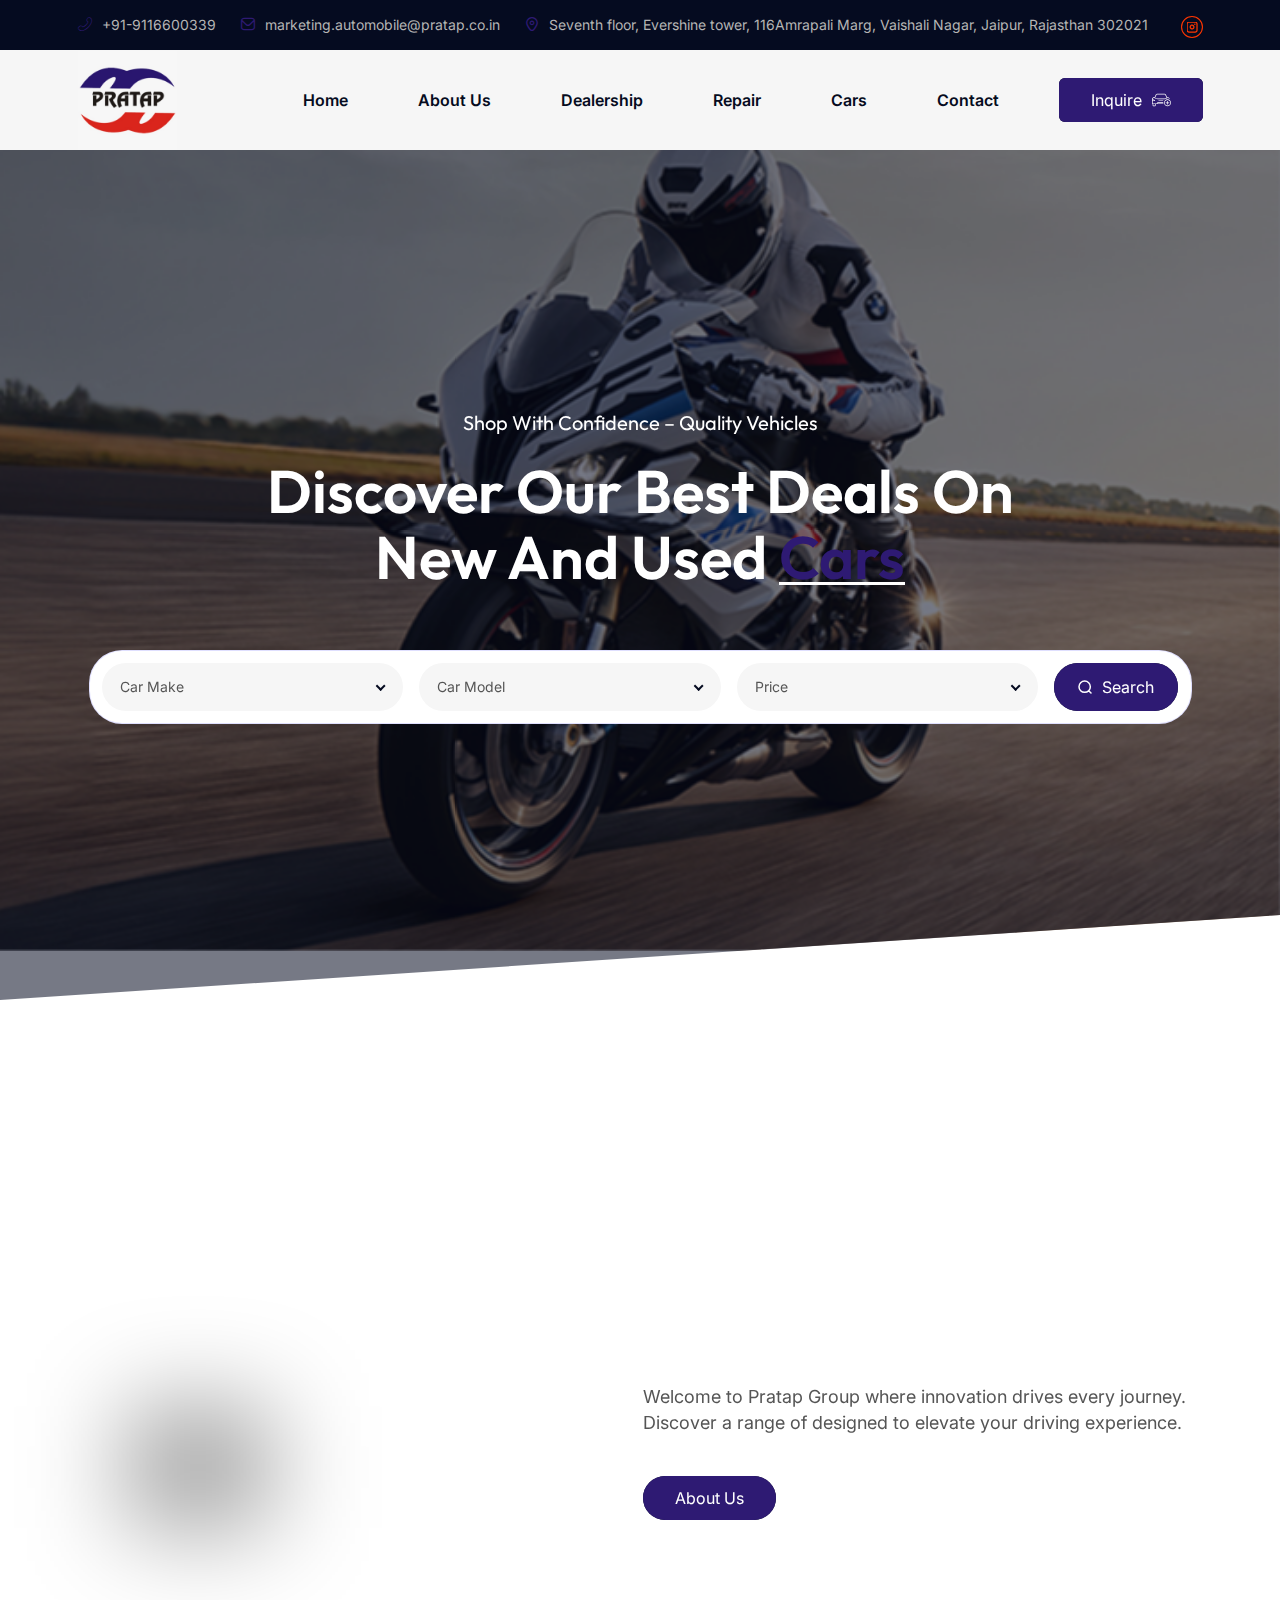
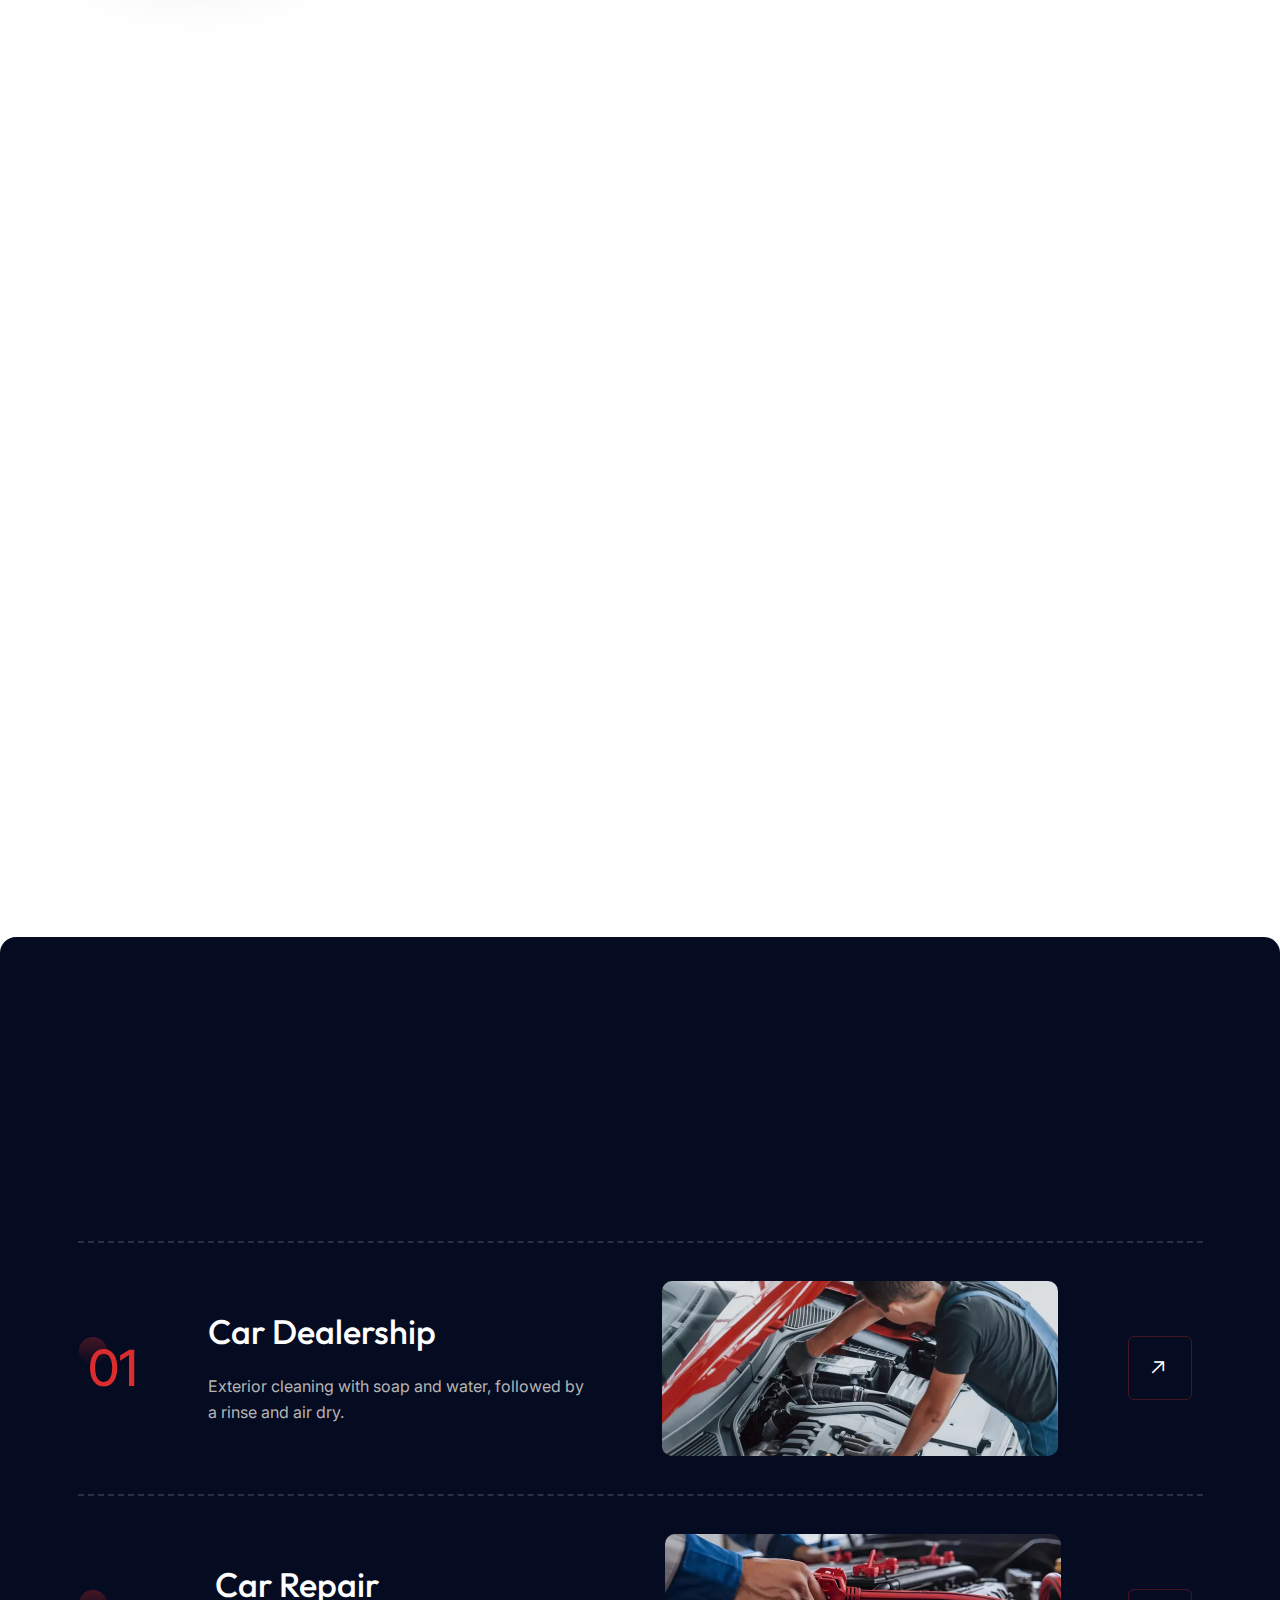
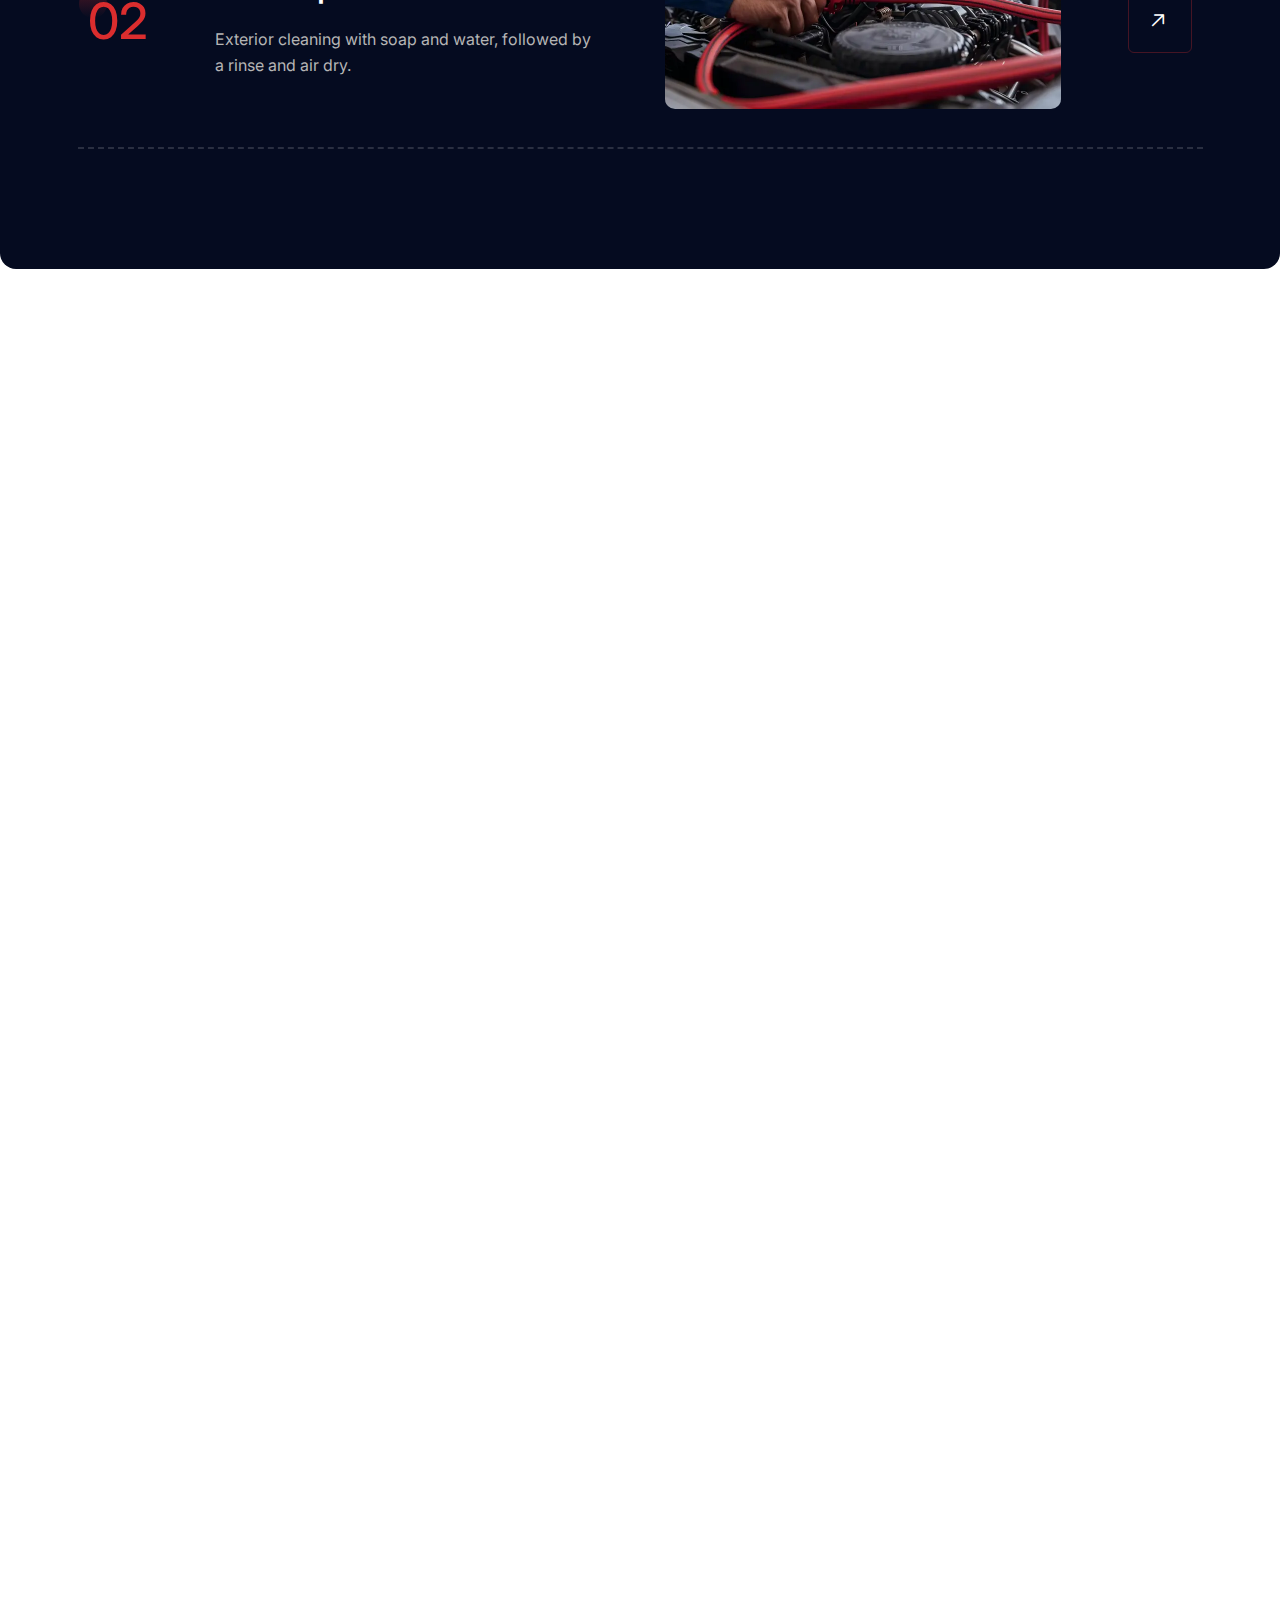
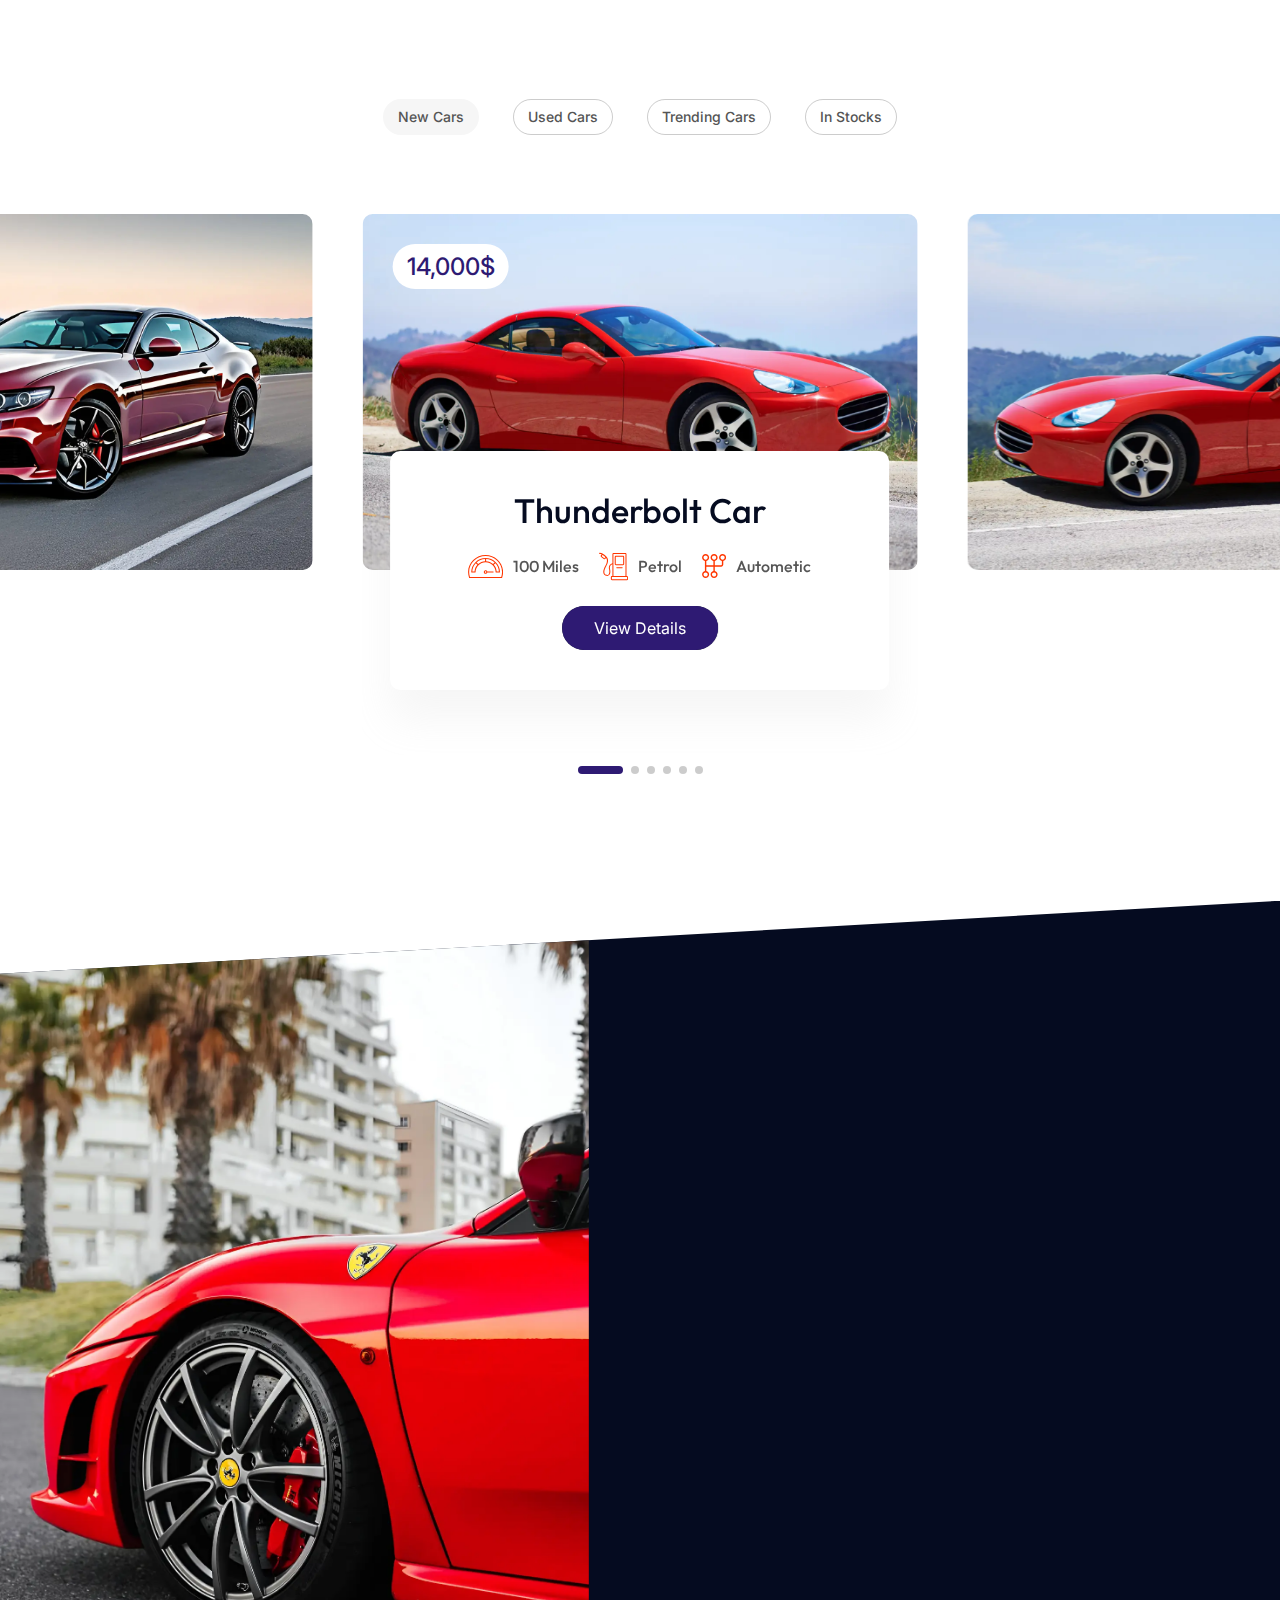
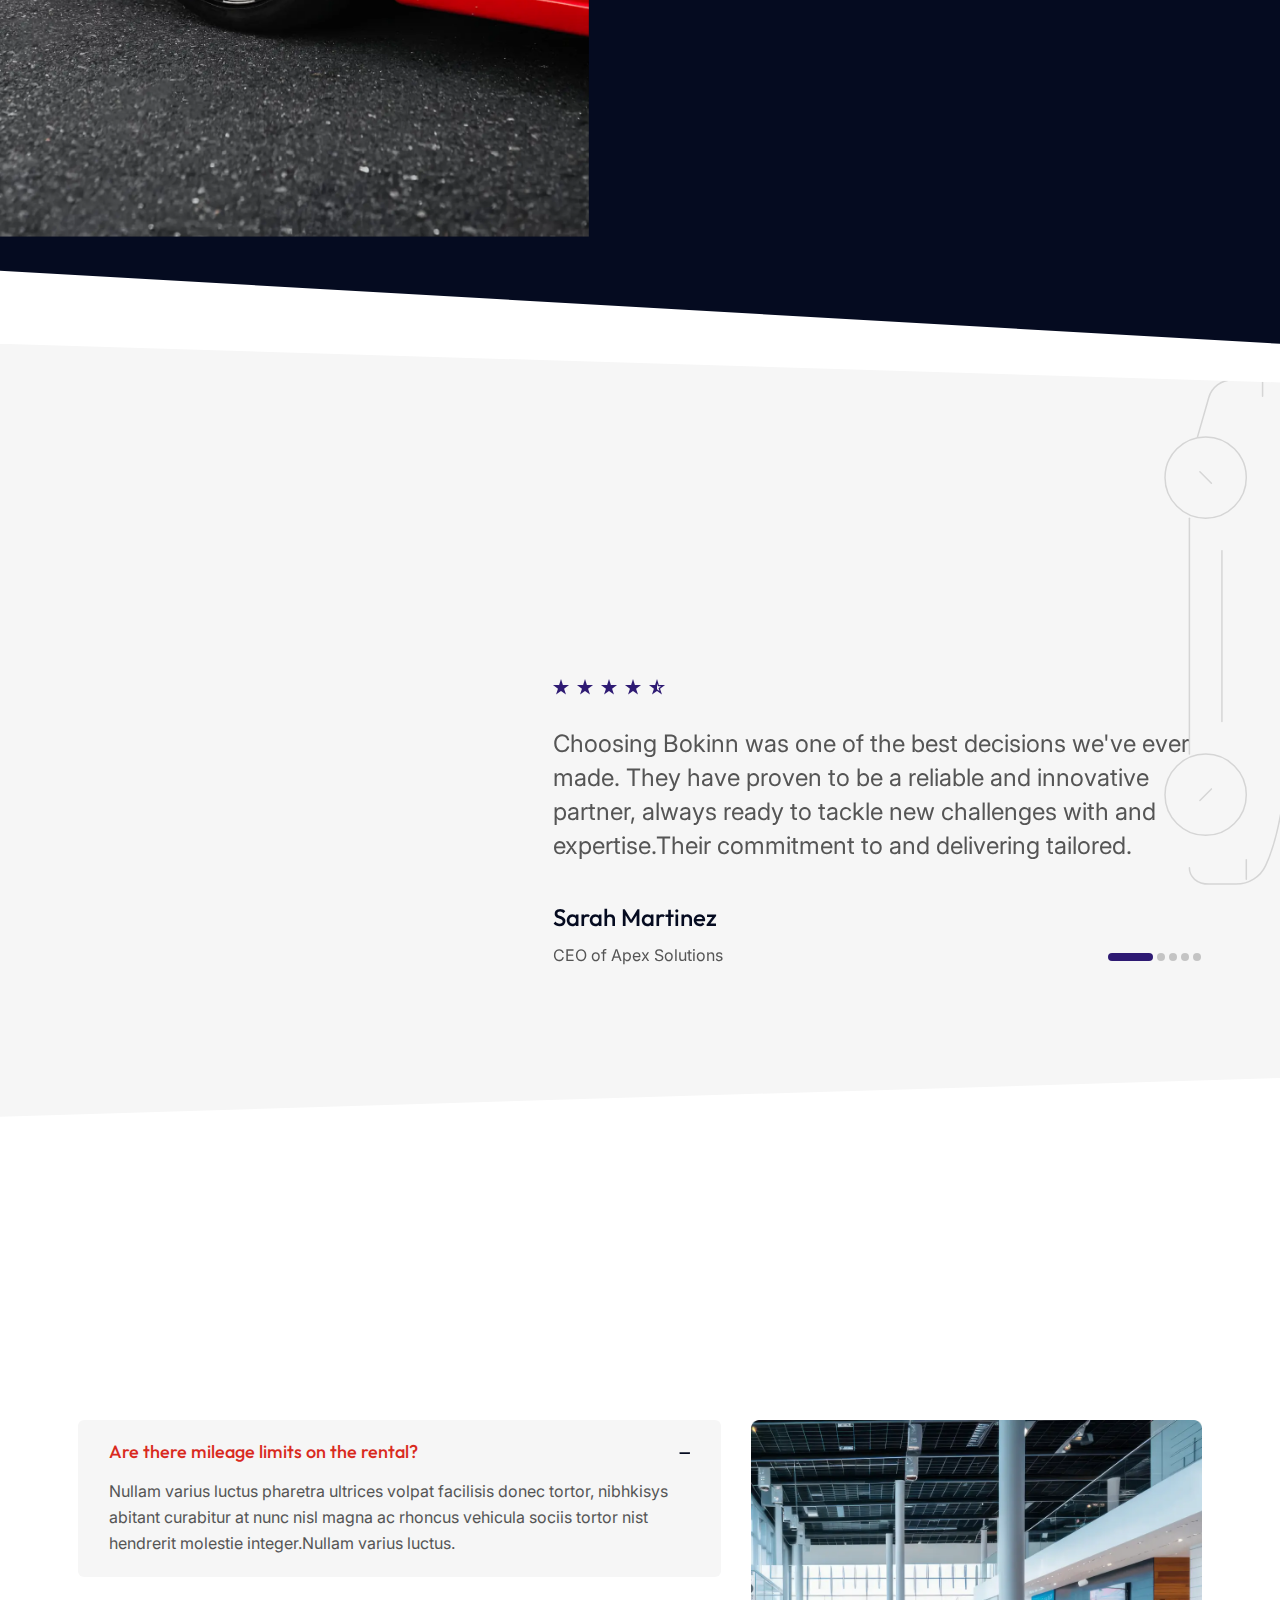
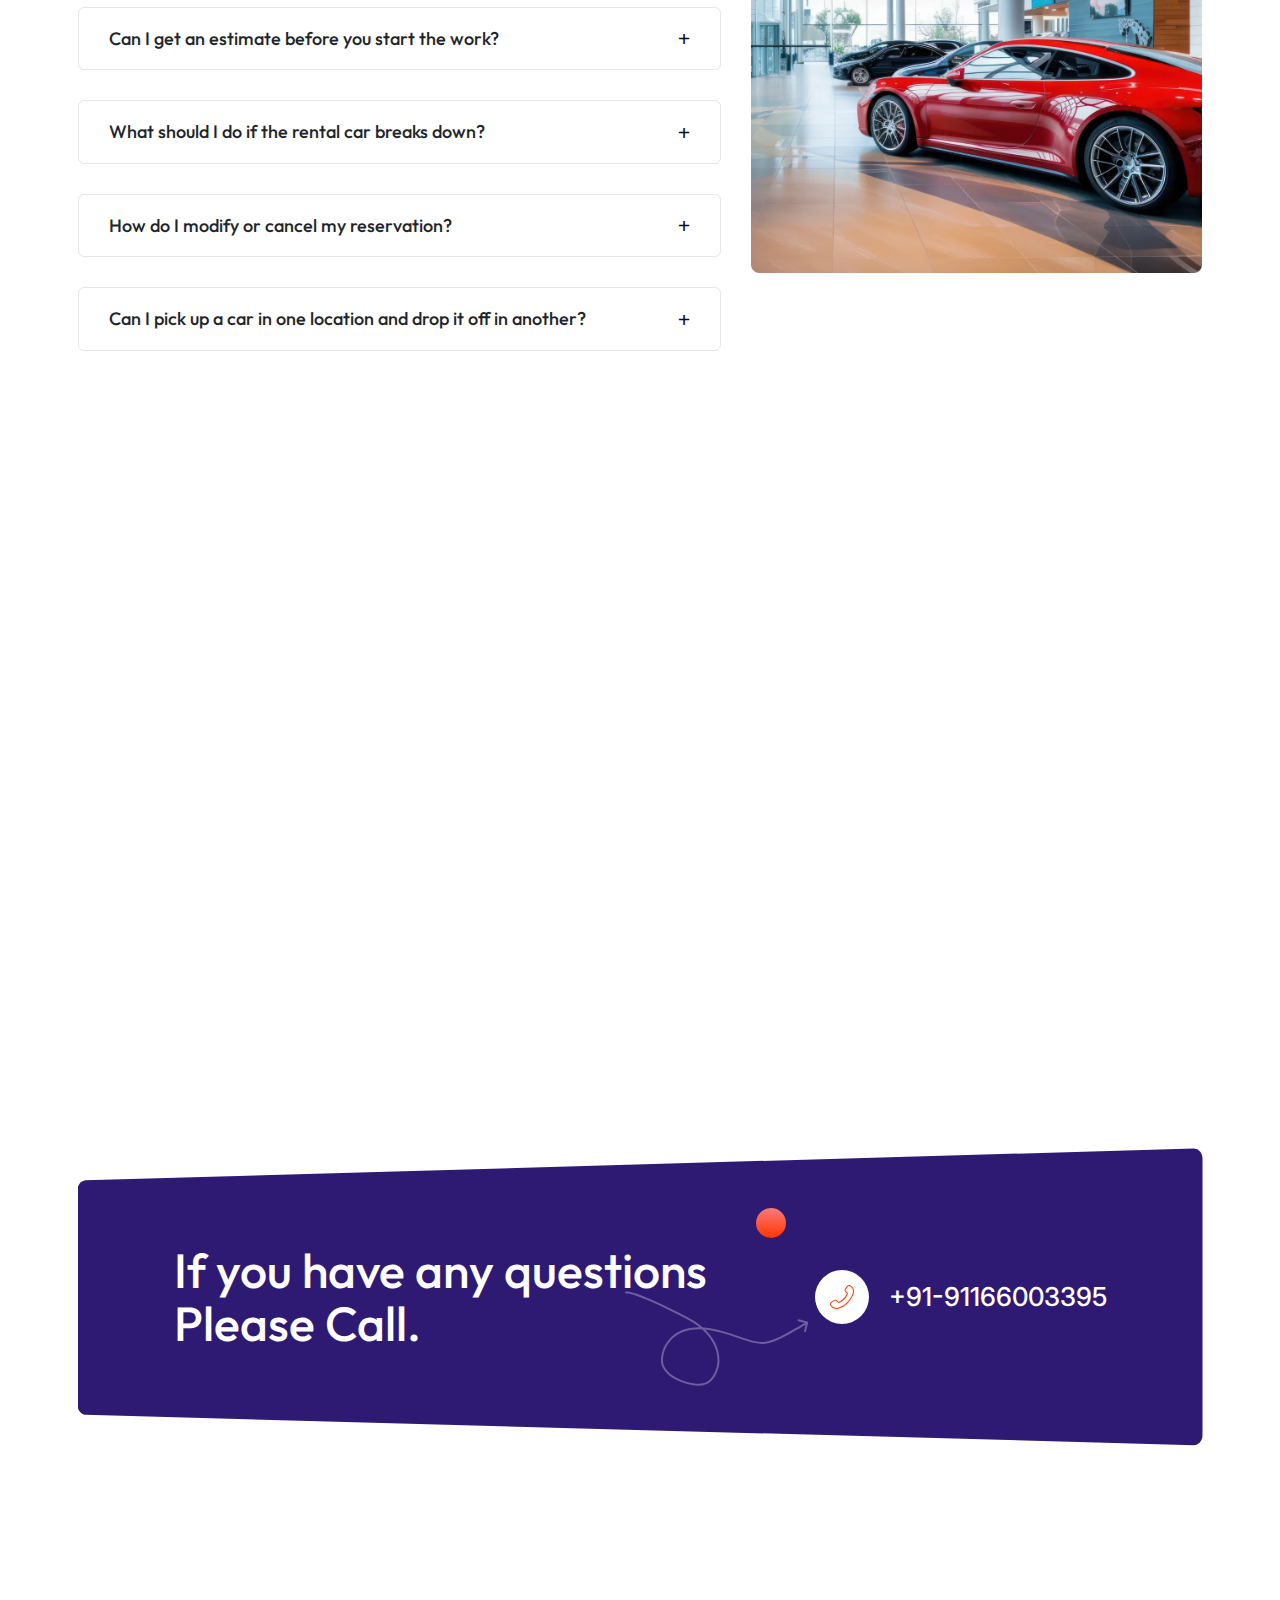
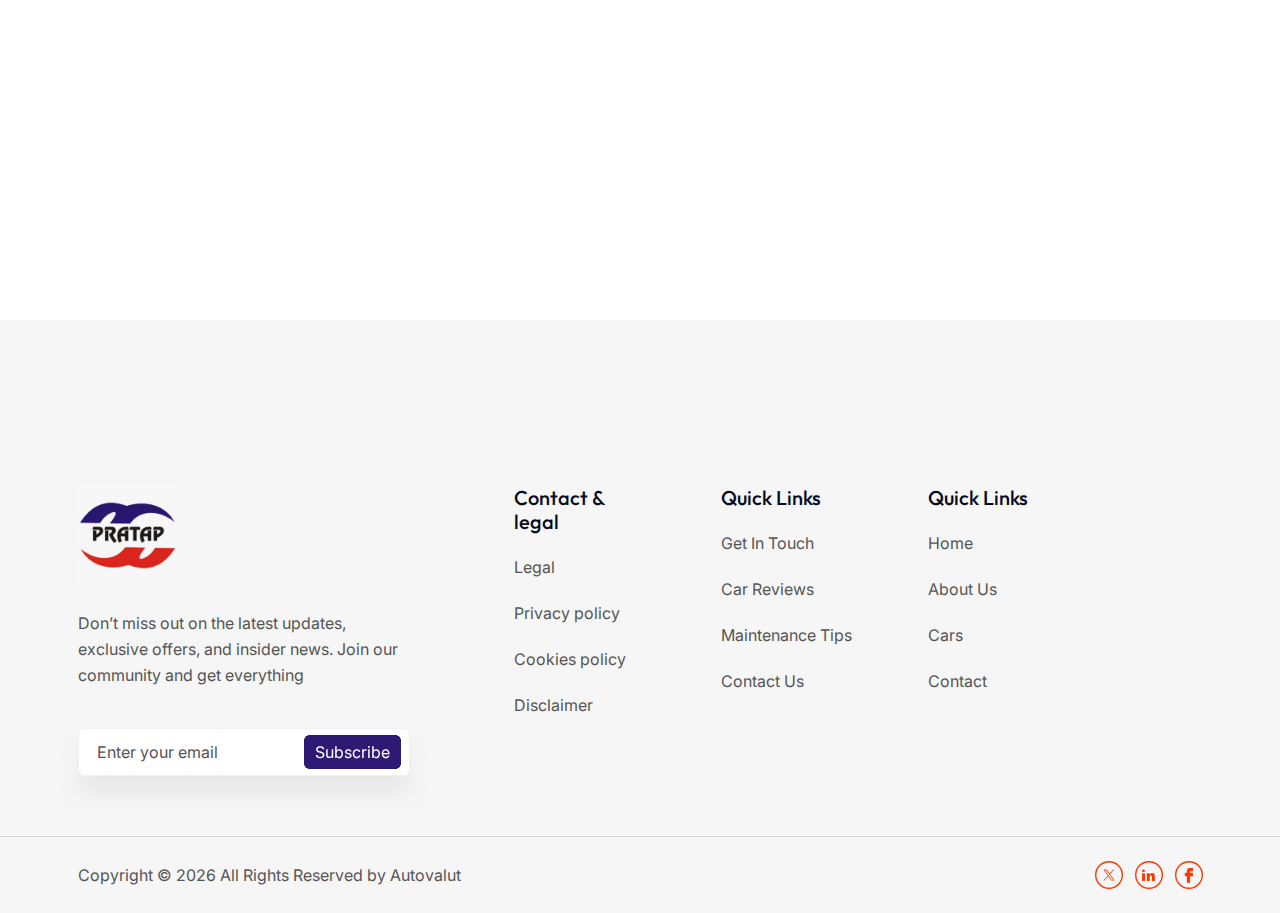
<file: index.html>
<!DOCTYPE html>
<html lang="en">

<head>
    <meta charset="UTF-8">
    <meta name="viewport" content="width=device-width, initial-scale=1.0">
    <link rel="shortcut icon" type="image/x-icon" href="assets/images/fav.svg">
    <title>Pratap Group</title>
    <meta name="description" content="Your trusted source for expert healthcare services and car information. Providing personalized care, advanced treatments, and reliable car dealing to help you achieve better health.">
    <link rel="stylesheet" href="assets/css/plugins/plugins.css">
    <link rel="stylesheet" href="assets/css/plugins/magnifying-popup.css">
    <link rel="stylesheet" href="assets/css/vendor/bootstrap.min.css">
    <link rel="stylesheet" href="assets/fonts/rt-icon.css">
    <link rel="stylesheet" href="assets/css/style.css">
</head>
<body>
    <div class="loader-wrapper">
        <div class="loader">
        </div>
        <div class="loader-section section-left"></div>
        <div class="loader-section section-right"></div>
    </div>
    <div class="search-input-area">
        <div class="container">
            <div class="search-input-inner">
                <div class="input-div">
                    <input class="search-input autocomplete" type="text" placeholder="Search by keyword or #">
                    <button><i class="far fa-search"></i></button>
                </div>
            </div>
        </div>
        <div id="close" class="search-close-icon"><i class="far fa-times"></i></div>
    </div>
    <div id="anywhere-home">
    </div>
    <!-- progress area start -->
    <div class="progress-wrap">
        <svg class="progress-circle svg-content" width="100%" height="100%" viewBox="-1 -1 102 102">
            <path d="M50,1 a49,49 0 0,1 0,98 a49,49 0 0,1 0,-98" style="transition: stroke-dashoffset 10ms linear 0s; stroke-dasharray: 307.919, 307.919; stroke-dashoffset: 307.919;">
            </path>
        </svg>
    </div>
    <!-- progress area end -->
    <div class="rts-wrapper">
        <div class="rts-wrapper-inner">
            <!-- header area start -->
             <!-- header area start -->
            <header class="header-three header--sticky">
                <div class="header-top">
                    <div class="container">
                        <div class="header-top-inner d-flex align-items-center justify-content-between">
                            <div class="left d-flex align-items-center">
                                <div class="map-area">
                                    <i class="rt-icon-phone-flip"></i>
                                    <a href="call-to:9116600339">+91-9116600339</a>
                                </div>
                                <div class="map-area">
                                    <i class="rt-icon-envelope"></i>
                                    <a href="mail-to:marketing.automobile@pratap.co.in">marketing.automobile@pratap.co.in</a>
                                </div>
                                <div class="map-area">
                                    <i class="rt-icon-marker"></i>
                                    <a href="#">Seventh floor, Evershine tower, 116Amrapali Marg, Vaishali Nagar, Jaipur, Rajasthan 302021</a>
                                </div>
                            </div>
                            <div class="right">
                                <div class="social-area-transparent">
                                    <ul class="d-flex align-items-center">
                                        <!-- <li><a href="#"><img src="assets/images/icon/x.svg" alt=""></a></li> -->
                                        <!-- <li><a href="https://www.instagram.com/pratap_group_of_companies"><img src="assets/images/icon/in.svg" alt=""></a></li> -->
                                        <!-- <li><a href="#"><img src="assets/images/icon/f.svg" alt=""></a></li> -->
                                        <li><a href="https://www.instagram.com/pratap_group_of_companies"><img src="assets/images/icon/Insta.svg" alt=""></a></li>
                                    </ul>
                                </div>
                            </div>
                        </div>
                    </div>
                </div>
                <div class="container">
                    <div class="header-bottom">
                        <div class="row">
                            <div class="col-lg-12">
                                <div class="header-wrapper-1">
                                    <div class="logo-area-start">
                                        <a href="index.html" class="logo">
                                            <img src="assets/images/logo/pratap-logo.jpg" width="99" alt="logo_area">
                                        </a>
                                    </div>
                                    <div class="header-right d-block">
                                        <div class="bottom d-flex align-items-center justify-content-between">
                                            <div class="nav-area">
                                                <ul class="">
                                                 <li class="main-nav">
                                                    <a class="main-menu" href="index.html">Home</a>
                                                </li>

                                                <li class="main-nav">
                                                    <a class="main-menu" href="about.html">About Us</a>
                                                </li>
                                                <li class="main-nav">
                                                    <a class="main-menu" href="#">Dealership</a>
                                                </li>
                                                 <li class="main-nav">
                                                    <a class="main-menu" href="#">Repair</a>
                                                </li>
                                                 <li class="main-nav">
                                                    <a class="main-menu" href="#">Cars</a>
                                                </li>
                                              
                                                    <li class="main-nav"><a class="main-menu" href="contact.html">Contact</a></li>
                                                </ul>
                                            </div>
                                            <div class="bottom-right">
                                                <div class="button-area">
                                                    <a href="account.html" class="rts-btn btn-border radius-small icon">
                                                        Sign In
                                                        <svg width="11" height="11" viewBox="0 0 11 11" fill="none" xmlns="http://www.w3.org/2000/svg">
                                                            <path d="M8.61999 10.96H5.49999C5.28445 10.96 5.10999 10.7856 5.10999 10.57C5.10999 10.3545 5.28445 10.18 5.49999 10.18H8.61999C9.26518 10.18 9.78999 9.65523 9.78999 9.01004V1.99004C9.78999 1.34485 9.26518 0.820039 8.61999 0.820039H5.49999C5.28445 0.820039 5.10999 0.645579 5.10999 0.430039C5.10999 0.214499 5.28445 0.0400391 5.49999 0.0400391H8.61999C9.69522 0.0400391 10.57 0.914809 10.57 1.99004V9.01004C10.57 10.0853 9.69522 10.96 8.61999 10.96ZM7.33572 5.22431L5.38572 3.27431C5.23336 3.12195 4.98662 3.12195 4.83426 3.27431C4.6819 3.42667 4.6819 3.67341 4.83426 3.82577L6.11853 5.11004H0.819993C0.604453 5.11004 0.429993 5.2845 0.429993 5.50004C0.429993 5.71558 0.604453 5.89004 0.819993 5.89004H6.11853L4.83426 7.17431C4.6819 7.32667 4.6819 7.57341 4.83426 7.72577C4.91044 7.80195 5.01015 7.84004 5.10999 7.84004C5.20983 7.84004 5.30954 7.80195 5.38572 7.72577L7.33572 5.77577C7.48808 5.62341 7.48808 5.37667 7.33572 5.22431Z" fill="#FF3600" />
                                                        </svg>
                                                    </a>
                                                    <a href="#" class="rts-btn btn-primary radius-small icon">
                                                       Inquire
                                                        <svg width="19" height="14" viewBox="0 0 19 14" fill="none" xmlns="http://www.w3.org/2000/svg">
                                                            <path d="M13.1528 6.00811L15.1813 5.18842C15.3309 5.10019 15.4978 5.04519 15.6706 5.02715C15.8434 5.00911 16.018 5.02844 16.1827 5.08385C16.3473 5.13926 16.4981 5.22943 16.6249 5.34826C16.7516 5.46709 16.8513 5.61179 16.9172 5.77255C16.9502 5.8559 17.0149 5.92278 17.0971 5.95859C17.1793 5.9944 17.2723 5.99621 17.3558 5.96363C17.4394 5.93106 17.5066 5.86674 17.5429 5.78474C17.5791 5.70274 17.5815 5.60972 17.5494 5.52601C17.3736 5.0788 17.0318 4.71681 16.5954 4.51566C16.159 4.31452 15.6617 4.28978 15.2075 4.44661L13.9709 1.86671C13.7783 1.50841 13.4892 1.21119 13.1364 1.00872C12.7836 0.806256 12.3811 0.706623 11.9746 0.72111H5.69838C5.29189 0.706618 4.88947 0.806252 4.5367 1.00872C4.18393 1.2112 3.89492 1.50842 3.70239 1.86671L2.46493 4.44766C2.18546 4.35271 1.88745 4.32546 1.5954 4.36816C1.30335 4.41085 1.02561 4.52228 0.785021 4.69326C0.544436 4.86424 0.347882 5.0899 0.211526 5.35167C0.0751708 5.61344 0.00291053 5.90384 0.00068986 6.19899C0.00224379 6.41916 -0.00051108 7.49933 0.000669637 7.74197V10.4673C0.000691269 10.6313 0.0634892 10.7891 0.176179 10.9083C0.288869 11.0275 0.442906 11.0991 0.606686 11.1083V12.2894C0.606965 12.5403 0.706713 12.7807 0.884052 12.9581C1.06139 13.1355 1.30184 13.2353 1.55266 13.2356H2.76668C3.01755 13.2353 3.25807 13.1356 3.43548 12.9582C3.61289 12.7808 3.71269 12.5403 3.71298 12.2894V11.1119H11.1124C11.2012 11.1101 11.2858 11.0735 11.3479 11.0101C11.41 10.9466 11.4448 10.8614 11.4448 10.7726C11.4448 10.6838 11.41 10.5985 11.3479 10.5351C11.2858 10.4717 11.2012 10.4351 11.1124 10.4333H5.53436C5.51034 10.2485 5.59193 10.0507 5.80241 10.0499H11.0104C11.0992 10.0481 11.1837 10.0116 11.2458 9.94815C11.308 9.88472 11.3428 9.79946 11.3428 9.71066C11.3428 9.62186 11.308 9.5366 11.2458 9.47317C11.1837 9.40974 11.0992 9.37319 11.0104 9.37137H5.80241C5.66848 9.37269 5.5363 9.40198 5.41435 9.45736C5.2924 9.51274 5.18337 9.59299 5.09424 9.69297C5.00511 9.79295 4.93786 9.91045 4.8968 10.0379C4.85573 10.1654 4.84176 10.3001 4.85577 10.4333C3.81305 10.4355 1.73428 10.4317 0.679253 10.4333V8.07632H2.76669C2.83334 8.07534 2.89825 8.05486 2.9534 8.01741C3.00855 7.97997 3.05153 7.9272 3.07704 7.86561C3.10255 7.80402 3.10947 7.73631 3.09694 7.67083C3.08442 7.60536 3.053 7.54499 3.00656 7.49716C2.49017 7.01359 1.85698 6.12142 1.05003 6.18392L0.681024 6.1839C0.684878 6.00118 0.730963 5.82183 0.81567 5.65989C0.900378 5.49794 1.02141 5.3578 1.1693 5.25042C1.31718 5.14304 1.48791 5.07134 1.66813 5.04092C1.84834 5.01051 2.03314 5.02221 2.20808 5.07511C3.0697 5.37141 4.8627 6.31875 5.78551 6.25667L11.8894 6.25664C12.3228 6.25738 12.752 6.17294 13.1528 6.00811ZM1.28528 11.1119H3.03442V12.2894C3.03435 12.3604 3.00612 12.4285 2.95592 12.4786C2.90573 12.5288 2.83767 12.557 2.7667 12.557H1.55267C1.48175 12.5569 1.41377 12.5287 1.36364 12.4785C1.31351 12.4284 1.28533 12.3604 1.28528 12.2894V11.1119ZM1.66864 7.11859L1.94763 7.39774H0.679263V6.86246C1.01671 6.8517 1.42423 6.84327 1.66864 7.11859ZM4.7756 5.37889L3.09538 4.70172L4.31438 2.15979C4.45333 1.91849 4.65589 1.72 4.89995 1.58596C5.14401 1.45192 5.4202 1.3875 5.69838 1.39971H11.9746C12.2529 1.38757 12.5291 1.45205 12.7733 1.5861C13.0174 1.72016 13.2201 1.91865 13.3592 2.15996L14.5773 4.70114L12.897 5.37974C12.5774 5.51116 12.235 5.57854 11.8894 5.57805H5.78552C5.43902 5.57912 5.09575 5.51143 4.7756 5.37889Z" fill="white" />
                                                            <path d="M6.80079 7.39746C6.71201 7.39928 6.62748 7.43583 6.56533 7.49926C6.50319 7.56269 6.46838 7.64795 6.46838 7.73675C6.46838 7.82555 6.50319 7.91081 6.56533 7.97424C6.62748 8.03767 6.71201 8.07421 6.80079 8.07603H10.8723C10.9611 8.07421 11.0456 8.03767 11.1077 7.97424C11.1699 7.91081 11.2047 7.82555 11.2047 7.73675C11.2047 7.64795 11.1699 7.56269 11.1077 7.49926C11.0456 7.43583 10.9611 7.39928 10.8723 7.39746H6.80079Z" fill="white" />
                                                            <path d="M17.0355 9.4717H15.8526V8.28899C15.8526 8.19901 15.8169 8.11271 15.7532 8.04908C15.6896 7.98545 15.6033 7.94971 15.5133 7.94971C15.4233 7.94971 15.337 7.98545 15.2734 8.04908C15.2098 8.11271 15.174 8.19901 15.174 8.28899V9.4717H13.9911C13.9012 9.4717 13.8149 9.50745 13.7512 9.57108C13.6876 9.63471 13.6519 9.72101 13.6519 9.81099C13.6519 9.90098 13.6876 9.98727 13.7512 10.0509C13.8149 10.1145 13.9012 10.1503 13.9911 10.1503H15.174V11.3332C15.174 11.4231 15.2098 11.5094 15.2734 11.5731C15.337 11.6367 15.4233 11.6724 15.5133 11.6724C15.6033 11.6724 15.6896 11.6367 15.7532 11.5731C15.8168 11.5094 15.8526 11.4231 15.8526 11.3332V10.1503H17.0355C17.1243 10.1486 17.2089 10.112 17.2712 10.0486C17.3334 9.98516 17.3682 9.89985 17.3682 9.811C17.3682 9.72214 17.3334 9.63683 17.2712 9.57339C17.2089 9.50994 17.1243 9.47344 17.0355 9.4717Z" fill="white" />
                                                            <path d="M15.5133 6.32373C14.5889 6.32478 13.7027 6.69244 13.0491 7.34605C12.3954 7.99967 12.0277 8.88587 12.0266 9.81024C12.2182 14.4358 18.8091 14.4344 19 9.8102C18.9989 8.88583 18.6312 7.99965 17.9775 7.34604C17.3239 6.69243 16.4377 6.32478 15.5133 6.32373ZM15.5133 12.6183C14.7688 12.6175 14.0551 12.3213 13.5286 11.7949C13.0022 11.2685 12.7061 10.5547 12.7052 9.81024C12.8463 6.09026 18.1808 6.09128 18.3214 9.81026C18.3205 10.5547 18.0244 11.2685 17.498 11.7949C16.9715 12.3214 16.2578 12.6175 15.5133 12.6183Z" fill="white" />
                                                        </svg>
                                                    </a>
                                                </div>
                                                <div class="menu-btn radius-small" id="menu-btn">
                                                    <svg width="55" height="55" viewBox="0 0 55 55" fill="none" xmlns="http://www.w3.org/2000/svg">
                                                        <rect width="55" height="55" rx="15" fill="#FF3600" />
                                                        <rect x="18" y="33" width="10" height="2" fill="#ffffff" />
                                                        <rect x="18" y="26" width="20" height="2" fill="#ffffff" />
                                                        <rect x="18" y="19" width="10" height="2" fill="#ffffff" />
                                                    </svg>
                                                </div>
                                            </div>
                                        </div>
                                    </div>
                                </div>
                            </div>
                        </div>
                    </div>
                </div>
            </header>
            <!-- header area end -->

            <!-- header area end -->
            <!-- Banner area start -->
            <section class="rts-banner-area bg_image_one jarallax">
                <div class="container">
                    <div class="row">
                        <div class="col-lg-12">
                            <div class="banner-area-one bg_image">
                                <div class="banner-content-area">
                                    <div class="pre-title wow fadeInUp" data-wow-delay=".2s" data-wow-duration="1s">
                                        <span>Shop With Confidence – Quality Vehicles</span>
                                    </div>
                                    <h1 class="title wow fadeInUp" data-wow-delay=".4s" data-wow-duration="1s">Discover
                                        Our Best Deals On
                                        New And Used <span>Cars</span></h1>
                                    <div class="select-area-down wow fadeInUp" data-wow-delay=".8s" data-wow-duration="1s">
                                        <form action="#" method="get" accept-charset="utf-8">
                                            <select name="my_select" class="mySelect">
                                                <option value="2" selected>Car Make</option>
                                                <option value="10">Mazda</option>
                                                <option value="1">Citroen</option>
                                                <option value="13">Honda</option>
                                                <option value="14">Mitsubishi</option>
                                                <option value="15">Peugeot</option>
                                            </select>
                                        </form>
                                        <form class="select-2" action="#" method="get" accept-charset="utf-8">
                                            <select name="my_select2" class="my_select2">
                                                <option value="2" selected>Car Model</option>
                                                <option value="10">155</option>
                                                <option value="1">151</option>
                                                <option value="13">150</option>
                                                <option value="14">152</option>
                                                <option value="15">156</option>
                                            </select>
                                        </form>
                                        <form class="select-2" action="#" method="get" accept-charset="utf-8">
                                            <select name="my_select2" class="my_select2">
                                                <option value="2" selected>Price</option>
                                                <option value="10">5Lakh</option>
                                                <option value="1">8Lakh</option>
                                                <option value="13">7Lakh</option>
                                                <option value="14">12Lakh</option>
                                                <option value="15">10Lakh</option>
                                            </select>
                                        </form>
                                        <button type="submit" class="rts-btn radius-big icon btn-primary">
                                            <svg width="14" height="14" viewBox="0 0 14 14" fill="none" xmlns="http://www.w3.org/2000/svg">
                                                <path d="M10.69 10.69L13 13M12.3333 6.68575C12.3333 9.826 9.796 12.3715 6.667 12.3715C3.53725 12.3715 1 9.826 1 6.6865C1 3.54475 3.53725 1 6.66625 1C9.796 1 12.3333 3.5455 12.3333 6.68575Z" stroke="white" stroke-width="1.5" stroke-linecap="round" stroke-linejoin="round" />
                                            </svg>
                                            Search
                                        </button>
                                    </div>
                                </div>
                            </div>
                        </div>
                    </div>
                </div>
            </section>
            <!-- Banner area end -->

                       <!-- About Area Start -->
            <section class="rts-about-area rts-section-gapBottom">
                <div class="container">
                    <div class="section-inner">
                        <div class="row align-items-center">
                            <div class="col-lg-5">
                                <div class="about-image-area">
                                    <div class="image-main">
                                        <img class="wow scaleIn" data-wow-delay=".5s" data-wow-duration="1.5s" src="assets/images/about/03.webp" width="371" alt="">
                                        <div class="counter-area">
                                            <div class="inner wow zoomIn" data-wow-delay=".9s" data-wow-duration="1s">
                                                <h2 class="title"><span class="counter">5000</span><span>+</span></h2>
                                                <p class="desc">Car Sold Already</p>
                                            </div>
                                        </div>
                                    </div>
                                    <img src="assets/images/about/01.webp" alt="" width="223" class="floating-img-01 wow scaleIn" data-wow-delay=".5s" data-wow-duration="1.5s">
                                    <img src="assets/images/about/02.webp" alt="" width="266" class="floating-img-02 wow scaleIn" data-wow-delay=".5s" data-wow-duration="1.5s">
                                </div>
                            </div>
                            <div class="col-lg-7">
                                <div class="about-content-area">
                                    <div class="section-title-area">
                                        <p class="sub-title wow fadeInUp" data-wow-delay=".1s" data-wow-duration=".8s">About
                                            Us</p>
                                        <h2 class="section-title wow move-right">Driven by Excellence: Your Trusted Partner
                                            for Premium
                                            <span>Vehicles</span>
                                        </h2>
                                    </div>
                                    <p class="desc">Welcome to <span>Pratap Group</span> where innovation drives every journey. Discover a
                                        range
                                        of designed to elevate your driving experience.</p>
                                    <a href="about.html" class="rts-btn btn-primary radius-big">About Us</a>
                                </div>
                            </div>
                        </div>
                    </div>
                </div>
            </section>
            <!-- About Area End -->



       <!-- Brand Area Start -->
            <section class="rts-brand-area rts-section-gap">
                <div class="container">
                    <div class="section-title-area2">
                        <p class="sub-title wow fadeInUp" data-wow-delay=".1s" data-wow-duration="1s">Car Brand</p>
                        <h2 class="section-title wow move-right">Our Premium <span>Brands</span></h2>
                    </div>
                    <div class="section-inner mt--80">
                        <ul>
                            <li class="wow fadeInUp" data-wow-delay=".2s" data-wow-duration="1s"><img src="assets/images/brand/01-w.svg" alt=""></li>
                            <li class="wow fadeInUp" data-wow-delay=".4s" data-wow-duration="1s"><img src="assets/images/logo/bmw-motor.png" alt=""></li>
                            <li class="wow fadeInUp" data-wow-delay=".6s" data-wow-duration="1s"><img src="assets/images/logo/Citroen-logo.png" alt=""></li>
                            <li class="wow fadeInUp" data-wow-delay=".8s" data-wow-duration="1s"><img src="assets/images/logo/Tata.png" alt=""></li>
                            <li class="wow fadeInUp" data-wow-delay="1s" data-wow-duration="1s"><img src="assets/images/logo/tvs-logo.png" alt=""></li>
                            <li class="wow fadeInUp" data-wow-delay="1.2s" data-wow-duration="1s"><img src="assets/images/logo/renault-logo.jpg" alt=""></li>
                            <li class="wow fadeInUp" data-wow-delay="1.4s" data-wow-duration="1s"><img src="assets/images/brand/07.svg" alt=""></li>
                        </ul>
                    </div>
                </div>
            </section>
            <!-- Brand Area End -->


    <!-- Service Area Start -->
            <section id="service" class="rts-service-area bg-heading rts-section-gap">
                <div class="container">
                    <div class="section-title-area2">
                        <p class="sub-title wow fadeInUp" data-wow-delay=".1s" data-wow-duration="1s">Our Service</p>
                        <h2 class="section-title cw wow move-right">Our Car <span>Service</span></h2>
                    </div>
                    <div class="section-inner mt--80">
                        <div class="service-wrapper-2">
                            <span class="number">01</span>
                            <div class="content">
                                <h5 class="title cw">Car Dealership</h5>
                                <p class="desc">Exterior cleaning with soap and water, followed by a rinse and air dry.</p>
                            </div>
                            <div class="image-area">
                                <a href="service-details.html">
                                    <img src="assets/images/service/service-04.webp" width="396" alt="">
                                </a>
                            </div>
                            <div class="button-area">
                                <a href="#"><i class="rt-icon-right-arrow-1"></i></a>
                            </div>
                        </div>
                        <div class="service-wrapper-2">
                            <span class="number">02</span>
                            <div class="content">
                                <h5 class="title cw">Car Repair</h5>
                                <p class="desc">Exterior cleaning with soap and water, followed by a rinse and air dry.</p>
                            </div>
                            <div class="image-area">
                                <a href="service-details.html">
                                    <img src="assets/images/service/service-05.webp" width="396" alt="">
                                </a>
                            </div>
                            <div class="button-area">
                                <a href="#"><i class="rt-icon-right-arrow-1"></i></a>
                            </div>
                        </div>
                       
                    </div>
         
                </div>
            </section>
            <!-- Service Area End -->


            <!-- Feature Area Start -->
            <section class="rts-feature-area rts-section-gap">
                <div class="container">
                    <div class="section-title-area2">
                        <p class="sub-title wow fadeInUp" data-wow-delay=".1s" data-wow-duration=".8s">Featured Car</p>
                        <h2 class="section-title wow move-right">Our Featured <span>Car</span></h2>
                    </div>
                    <div class="slider-area mt--80 wow fadeInUp" data-wow-delay=".3s" data-wow-duration="1s">
                        <div class="swiper featureSlider">
                            <div class="swiper-wrapper">
                                <div class="swiper-slide">
                                    <div class="feature-wrapper">
                                        <div class="image-area">
                                            <img src="assets/images/cars/jeep1.png" width="961" alt="">
                                        </div>
                                        <div class="content-area">
                                            <span class="dot"></span>
                                            <h6 class="title"><a href="portfolio-details.html">Jeep Grand Cherokee</a></h6>
                                            <ul class="feature-area">
                                                <li>
                                                    <img src="assets/images/portfolio/feature-icon/01.svg" alt="">
                                                    100 Miles
                                                </li>
                                                <li>
                                                    <img src="assets/images/portfolio/feature-icon/03.svg" alt="">
                                                    Autometic
                                                </li>
                                                <li>
                                                    <img src="assets/images/portfolio/feature-icon/04.svg" alt="">
                                                    5 Person
                                                </li>
                                            </ul>
                                            <a href="#" class="rts-btn radius-big">View
                                                Details</a>
                                        </div>
                                        <img src="assets/images/feature/round-shape.svg" alt="" class="shape">
                                    </div>
                                </div>
                                <div class="swiper-slide">
                                    <div class="feature-wrapper">
                                        <div class="image-area">
                                            <img src="assets/images/cars/citrozen.png" width="961" alt="">
                                        </div>
                                        <div class="content-area">
                                            <span class="dot"></span>
                                            <h6 class="title"><a href="portfolio-details.html">Citrozen</a></h6>
                                            <ul class="feature-area">
                                                <li>
                                                    <img src="assets/images/portfolio/feature-icon/01.svg" alt="">
                                                    100 Miles
                                                </li>
                                                <li>
                                                    <img src="assets/images/portfolio/feature-icon/03.svg" alt="">
                                                    Autometic
                                                </li>
                                                <li>
                                                    <img src="assets/images/portfolio/feature-icon/04.svg" alt="">
                                                    5 Person
                                                </li>
                                            </ul>
                                            <a href="#" class="rts-btn radius-big">View
                                                Details</a>
                                        </div>
                                        <img src="assets/images/feature/round-shape.svg" alt="" class="shape">
                                    </div>
                                </div>
                                <div class="swiper-slide">
                                    <div class="feature-wrapper">
                                        <div class="image-area">
                                            <img src="assets/images/cars/tata-sierra.png" width="961" alt="">
                                        </div>
                                        <div class="content-area">
                                            <span class="dot"></span>
                                            <h6 class="title"><a href="portfolio-details.html">Tata Sierra</a>
                                            </h6>
                                            <ul class="feature-area">
                                                <li>
                                                    <img src="assets/images/portfolio/feature-icon/01.svg" alt="">
                                                    100 Miles
                                                </li>
                                                <li>
                                                    <img src="assets/images/portfolio/feature-icon/03.svg" alt="">
                                                    Autometic
                                                </li>
                                                <li>
                                                    <img src="assets/images/portfolio/feature-icon/04.svg" alt="">
                                                    5 Person
                                                </li>
                                            </ul>
                                            <a href="portfolio-details.html" class="rts-btn radius-big">View
                                                Details</a>
                                        </div>
                                        <img src="assets/images/feature/round-shape.svg" alt="" class="shape">
                                    </div>
                                </div>
                                <div class="swiper-slide">
                                    <div class="feature-wrapper">
                                        <div class="image-area">
                                            <img src="assets/images/feature/slider-04.webp" width="961" alt="">
                                        </div>
                                        <div class="content-area">
                                            <span class="dot"></span>
                                            <h6 class="title"><a href="portfolio-details.html">Honda Civic Hatchback</a>
                                            </h6>
                                            <ul class="feature-area">
                                                <li>
                                                    <img src="assets/images/portfolio/feature-icon/01.svg" alt="">
                                                    100 Miles
                                                </li>
                                                <li>
                                                    <img src="assets/images/portfolio/feature-icon/03.svg" alt="">
                                                    Autometic
                                                </li>
                                                <li>
                                                    <img src="assets/images/portfolio/feature-icon/04.svg" alt="">
                                                    5 Person
                                                </li>
                                            </ul>
                                            <a href="portfolio-details.html" class="rts-btn radius-big">View
                                                Details</a>
                                        </div>
                                        <img src="assets/images/feature/round-shape.svg" alt="" class="shape">
                                    </div>
                                </div>
                                <div class="swiper-slide">
                                    <div class="feature-wrapper">
                                        <div class="image-area">
                                            <img src="assets/images/feature/slider-05.webp" width="961" alt="">
                                        </div>
                                        <div class="content-area">
                                            <span class="dot"></span>
                                            <h6 class="title"><a href="portfolio-details.html">Hyundai Veloster</a></h6>
                                            <ul class="feature-area">
                                                <li>
                                                    <img src="assets/images/portfolio/feature-icon/01.svg" alt="">
                                                    100 Miles
                                                </li>
                                                <li>
                                                    <img src="assets/images/portfolio/feature-icon/03.svg" alt="">
                                                    Autometic
                                                </li>
                                                <li>
                                                    <img src="assets/images/portfolio/feature-icon/04.svg" alt="">
                                                    5 Person
                                                </li>
                                            </ul>
                                            <a href="portfolio-details.html" class="rts-btn radius-big">View
                                                Details</a>
                                        </div>
                                        <img src="assets/images/feature/round-shape.svg" alt="" class="shape">
                                    </div>
                                </div>
                            </div>
                            <div class="swiper-pagination-3"></div>
                        </div>
                    </div>
                </div>
            </section>
            <!-- Feature Area End -->
            <!-- Category Area Start -->
            <!-- <section class="rts-category-area rts-section-gap">
                <div class="container">
                    <div class="section-title-area">
                        <p class="sub-title wow fadeInUp" data-wow-delay=".1s" data-wow-duration=".8s">Car Category</p>
                        <h2 class="section-title wow move-right">Browse By <span>Car</span> Type</h2>
                    </div>
                    <div class="section-inner wow fadeInUp" data-wow-delay=".3s" data-wow-duration="1s">
                        <div class="swiper category-slider">
                            <div class="swiper-wrapper">
                                <div class="swiper-slide">
                                    <div class="category-wrapper">
                                        <div class="icon">
                                            <img src="assets/images/category/01.svg" alt="">
                                        </div>
                                        <h6 class="title"><a href="#">Hatchback</a></h6>
                                        <p class="desc">30+ Car</p>
                                    </div>
                                </div>
                                <div class="swiper-slide">
                                    <div class="category-wrapper">
                                        <div class="icon">
                                            <img src="assets/images/category/02.svg" alt="">
                                        </div>
                                        <h6 class="title"><a href="#">Minivans</a></h6>
                                        <p class="desc">20+ Car</p>
                                    </div>
                                </div>
                                <div class="swiper-slide">
                                    <div class="category-wrapper">
                                        <div class="icon">
                                            <img src="assets/images/category/03.svg" alt="">
                                        </div>
                                        <h6 class="title"><a href="#">Luxury Cars</a></h6>
                                        <p class="desc">15+ Car</p>
                                    </div>
                                </div>
                                <div class="swiper-slide">
                                    <div class="category-wrapper">
                                        <div class="icon">
                                            <img src="assets/images/category/04.svg" alt="">
                                        </div>
                                        <h6 class="title"><a href="#">Sedans</a></h6>
                                        <p class="desc">25+ Car</p>
                                    </div>
                                </div>
                                <div class="swiper-slide">
                                    <div class="category-wrapper">
                                        <div class="icon">
                                            <img src="assets/images/category/05.svg" alt="">
                                        </div>
                                        <h6 class="title"><a href="#">Convertible</a></h6>
                                        <p class="desc">55+ Car</p>
                                    </div>
                                </div>
                                <div class="swiper-slide">
                                    <div class="category-wrapper">
                                        <div class="icon">
                                            <img src="assets/images/category/06.svg" alt="">
                                        </div>
                                        <h6 class="title"><a href="#">Sports Car</a></h6>
                                        <p class="desc">35+ Car</p>
                                    </div>
                                </div>
                            </div>
                            <div class="swiper-pagination"></div>
                        </div>
                    </div>
                </div>
                <div class="bg-shape-area">
                    <img src="assets/images/category/shape/shape-01.svg" alt="">
                    <img src="assets/images/category/shape/shape-02.svg" alt="">
                </div>
            </section> -->
            <!-- Category Area End -->

            <!-- Portfolio Area Start -->
            <section class="rts-portfolio-area rts-section-gap">
                <div class="section-title-area2">
                    <p class="sub-title wow fadeInUp" data-wow-delay=".1s" data-wow-duration=".8s">Select Car</p>
                    <h2 class="section-title wow move-right">Our Amazing <span>Car</span></h2>
                </div>
                <div class="tab-area">
                    <ul class="nav nav-tabs" id="myTab" role="tablist">
                        <li class="nav-item" role="presentation">
                            <button class="nav-link active" id="new-cars-tab" data-bs-toggle="tab" data-bs-target="#new-cars" type="button" role="tab" aria-controls="new-cars" aria-selected="true">New Cars</button>
                        </li>
                        <li class="nav-item" role="presentation">
                            <button class="nav-link" id="used-tab" data-bs-toggle="tab" data-bs-target="#used" type="button" role="tab" aria-controls="used" aria-selected="false">Used Cars</button>
                        </li>
                        <li class="nav-item" role="presentation">
                            <button class="nav-link" id="trending-tab" data-bs-toggle="tab" data-bs-target="#trending" type="button" role="tab" aria-controls="trending" aria-selected="false">Trending
                                Cars</button>
                        </li>
                        <li class="nav-item" role="presentation">
                            <button class="nav-link" id="stocks-tab" data-bs-toggle="tab" data-bs-target="#stocks" type="button" role="tab" aria-controls="stocks" aria-selected="false">In Stocks</button>
                        </li>
                    </ul>
                </div>
                <div class="section-inner mt--80 wow fadeInUp" data-wow-delay=".3s" data-wow-duration="1s">
                    <div class=" tab-content" id="myTabContent">
                        <div class="tab-pane fade show active" id="new-cars" role="tabpanel" aria-labelledby="new-cars-tab">
                            <div class="slider-area">
                                <div class="swiper projectSlider">
                                    <div class="swiper-wrapper">
                                        <div class="swiper-slide">
                                            <div class="project-wrapper">
                                                <div class="image-area">
                                                    <a href="portfolio-details.html">
                                                        <img src="assets/images/portfolio/01.webp" alt="">
                                                    </a>
                                                </div>
                                                <span class="price">14,000$</span>
                                                <div class="content-area">
                                                    <h5 class="title"><a href="portfolio-details.html">Thunderbolt Car</a>
                                                    </h5>
                                                    <ul class="feature-area">
                                                        <li>
                                                            <img src="assets/images/portfolio/feature-icon/01.svg" alt="">
                                                            100 Miles
                                                        </li>
                                                        <li>
                                                            <img src="assets/images/portfolio/feature-icon/02.svg" alt="">
                                                            Petrol
                                                        </li>
                                                        <li>
                                                            <img src="assets/images/portfolio/feature-icon/03.svg" alt="">
                                                            Autometic
                                                        </li>
                                                    </ul>
                                                    <a href="portfolio-details.html" class="rts-btn btn-primary radius-big">View
                                                        Details</a>
                                                </div>
                                            </div>
                                        </div>
                                        <div class="swiper-slide">
                                            <div class="project-wrapper">
                                                <div class="image-area">
                                                    <a href="portfolio-details.html"><img src="assets/images/portfolio/02.webp" alt=""></a>
                                                </div>
                                                <span class="price">14,300$</span>
                                                <div class="content-area">
                                                    <h5 class="title"><a href="portfolio-details.html">Volvo. 1927</a></h5>
                                                    <ul class="feature-area">
                                                        <li>
                                                            <img src="assets/images/portfolio/feature-icon/01.svg" alt="">
                                                            105 Miles
                                                        </li>
                                                        <li>
                                                            <img src="assets/images/portfolio/feature-icon/02.svg" alt="">
                                                            Petrol
                                                        </li>
                                                        <li>
                                                            <img src="assets/images/portfolio/feature-icon/03.svg" alt="">
                                                            Autometic
                                                        </li>
                                                    </ul>
                                                    <a href="portfolio-details.html" class="rts-btn btn-primary radius-big">View
                                                        Details</a>
                                                </div>
                                            </div>
                                        </div>
                                        <div class="swiper-slide">
                                            <div class="project-wrapper">
                                                <div class="image-area">
                                                    <a href="portfolio-details.html"><img src="assets/images/portfolio/03.webp" alt=""></a>
                                                </div>
                                                <span class="price">14,500$</span>
                                                <div class="content-area">
                                                    <h5 class="title"><a href="portfolio-details.html">Volkswagen. 1938</a>
                                                    </h5>
                                                    <ul class="feature-area">
                                                        <li>
                                                            <img src="assets/images/portfolio/feature-icon/01.svg" alt="">
                                                            110 Miles
                                                        </li>
                                                        <li>
                                                            <img src="assets/images/portfolio/feature-icon/02.svg" alt="">
                                                            Petrol
                                                        </li>
                                                        <li>
                                                            <img src="assets/images/portfolio/feature-icon/03.svg" alt="">
                                                            Autometic
                                                        </li>
                                                    </ul>
                                                    <a href="portfolio-details.html" class="rts-btn btn-primary radius-big">View
                                                        Details</a>
                                                </div>
                                            </div>
                                        </div>
                                        <div class="swiper-slide">
                                            <div class="project-wrapper">
                                                <div class="image-area">
                                                    <a href="portfolio-details.html"><img src="assets/images/portfolio/01.webp" alt=""></a>
                                                </div>
                                                <span class="price">14,000$</span>
                                                <div class="content-area">
                                                    <h5 class="title"><a href="portfolio-details.html">Thunderbolt Car</a>
                                                    </h5>
                                                    <ul class="feature-area">
                                                        <li>
                                                            <img src="assets/images/portfolio/feature-icon/01.svg" alt="">
                                                            100 Miles
                                                        </li>
                                                        <li>
                                                            <img src="assets/images/portfolio/feature-icon/02.svg" alt="">
                                                            Petrol
                                                        </li>
                                                        <li>
                                                            <img src="assets/images/portfolio/feature-icon/03.svg" alt="">
                                                            Autometic
                                                        </li>
                                                    </ul>
                                                    <a href="portfolio-details.html" class="rts-btn btn-primary radius-big">View
                                                        Details</a>
                                                </div>
                                            </div>
                                        </div>
                                        <div class="swiper-slide">
                                            <div class="project-wrapper">
                                                <div class="image-area">
                                                    <a href="portfolio-details.html"><img src="assets/images/portfolio/02.webp" alt=""></a>
                                                </div>
                                                <span class="price">14,300$</span>
                                                <div class="content-area">
                                                    <h5 class="title"><a href="portfolio-details.html">Volvo. 1927</a></h5>
                                                    <ul class="feature-area">
                                                        <li>
                                                            <img src="assets/images/portfolio/feature-icon/01.svg" alt="">
                                                            105 Miles
                                                        </li>
                                                        <li>
                                                            <img src="assets/images/portfolio/feature-icon/02.svg" alt="">
                                                            Petrol
                                                        </li>
                                                        <li>
                                                            <img src="assets/images/portfolio/feature-icon/03.svg" alt="">
                                                            Autometic
                                                        </li>
                                                    </ul>
                                                    <a href="portfolio-details.html" class="rts-btn btn-primary radius-big">View
                                                        Details</a>
                                                </div>
                                            </div>
                                        </div>
                                        <div class="swiper-slide">
                                            <div class="project-wrapper">
                                                <div class="image-area">
                                                    <a href="portfolio-details.html"><img src="assets/images/portfolio/03.webp" alt=""></a>
                                                </div>
                                                <span class="price">14,500$</span>
                                                <div class="content-area">
                                                    <h5 class="title"><a href="portfolio-details.html">Volkswagen. 1938</a>
                                                    </h5>
                                                    <ul class="feature-area">
                                                        <li>
                                                            <img src="assets/images/portfolio/feature-icon/01.svg" alt="">
                                                            110 Miles
                                                        </li>
                                                        <li>
                                                            <img src="assets/images/portfolio/feature-icon/02.svg" alt="">
                                                            Petrol
                                                        </li>
                                                        <li>
                                                            <img src="assets/images/portfolio/feature-icon/03.svg" alt="">
                                                            Autometic
                                                        </li>
                                                    </ul>
                                                    <a href="portfolio-details.html" class="rts-btn btn-primary radius-big">View
                                                        Details</a>
                                                </div>
                                            </div>
                                        </div>
                                    </div>
                                    <div class="swiper-pagination-2"></div>
                                </div>
                            </div>
                        </div>
                        <div class="tab-pane fade" id="used" role="tabpanel" aria-labelledby="used-tab">
                            <div class="slider-area">
                                <div class="swiper projectSlider">
                                    <div class="swiper-wrapper">
                                        <div class="swiper-slide">
                                            <div class="project-wrapper">
                                                <div class="image-area">
                                                    <a href="portfolio-details.html"><img src="assets/images/portfolio/02.webp" alt=""></a>
                                                </div>
                                                <span class="price">14,300$</span>
                                                <div class="content-area">
                                                    <h5 class="title"><a href="portfolio-details.html">Volvo. 1927</a></h5>
                                                    <ul class="feature-area">
                                                        <li>
                                                            <img src="assets/images/portfolio/feature-icon/01.svg" alt="">
                                                            105 Miles
                                                        </li>
                                                        <li>
                                                            <img src="assets/images/portfolio/feature-icon/02.svg" alt="">
                                                            Petrol
                                                        </li>
                                                        <li>
                                                            <img src="assets/images/portfolio/feature-icon/03.svg" alt="">
                                                            Autometic
                                                        </li>
                                                    </ul>
                                                    <a href="portfolio-details.html" class="rts-btn btn-primary radius-big">View
                                                        Details</a>
                                                </div>
                                            </div>
                                        </div>
                                        <div class="swiper-slide">
                                            <div class="project-wrapper">
                                                <div class="image-area">
                                                    <a href="portfolio-details.html"><img src="assets/images/portfolio/01.webp" alt=""></a>
                                                </div>
                                                <span class="price">14,000$</span>
                                                <div class="content-area">
                                                    <h5 class="title"><a href="portfolio-details.html">Thunderbolt Car</a>
                                                    </h5>
                                                    <ul class="feature-area">
                                                        <li>
                                                            <img src="assets/images/portfolio/feature-icon/01.svg" alt="">
                                                            100 Miles
                                                        </li>
                                                        <li>
                                                            <img src="assets/images/portfolio/feature-icon/02.svg" alt="">
                                                            Petrol
                                                        </li>
                                                        <li>
                                                            <img src="assets/images/portfolio/feature-icon/03.svg" alt="">
                                                            Autometic
                                                        </li>
                                                    </ul>
                                                    <a href="portfolio-details.html" class="rts-btn btn-primary radius-big">View
                                                        Details</a>
                                                </div>
                                            </div>
                                        </div>
                                        <div class="swiper-slide">
                                            <div class="project-wrapper">
                                                <div class="image-area">
                                                    <a href="portfolio-details.html"><img src="assets/images/portfolio/03.webp" alt=""></a>
                                                </div>
                                                <span class="price">14,500$</span>
                                                <div class="content-area">
                                                    <h5 class="title"><a href="portfolio-details.html">Volkswagen. 1938</a>
                                                    </h5>
                                                    <ul class="feature-area">
                                                        <li>
                                                            <img src="assets/images/portfolio/feature-icon/01.svg" alt="">
                                                            110 Miles
                                                        </li>
                                                        <li>
                                                            <img src="assets/images/portfolio/feature-icon/02.svg" alt="">
                                                            Petrol
                                                        </li>
                                                        <li>
                                                            <img src="assets/images/portfolio/feature-icon/03.svg" alt="">
                                                            Autometic
                                                        </li>
                                                    </ul>
                                                    <a href="portfolio-details.html" class="rts-btn btn-primary radius-big">View
                                                        Details</a>
                                                </div>
                                            </div>
                                        </div>
                                        <div class="swiper-slide">
                                            <div class="project-wrapper">
                                                <div class="image-area">
                                                    <a href="portfolio-details.html"><img src="assets/images/portfolio/01.webp" alt=""></a>
                                                </div>
                                                <span class="price">14,000$</span>
                                                <div class="content-area">
                                                    <h5 class="title"><a href="portfolio-details.html">Thunderbolt Car</a>
                                                    </h5>
                                                    <ul class="feature-area">
                                                        <li>
                                                            <img src="assets/images/portfolio/feature-icon/01.svg" alt="">
                                                            100 Miles
                                                        </li>
                                                        <li>
                                                            <img src="assets/images/portfolio/feature-icon/02.svg" alt="">
                                                            Petrol
                                                        </li>
                                                        <li>
                                                            <img src="assets/images/portfolio/feature-icon/03.svg" alt="">
                                                            Autometic
                                                        </li>
                                                    </ul>
                                                    <a href="portfolio-details.html" class="rts-btn btn-primary radius-big">View
                                                        Details</a>
                                                </div>
                                            </div>
                                        </div>
                                        <div class="swiper-slide">
                                            <div class="project-wrapper">
                                                <div class="image-area">
                                                    <a href="portfolio-details.html"><img src="assets/images/portfolio/02.webp" alt=""></a>
                                                </div>
                                                <span class="price">14,300$</span>
                                                <div class="content-area">
                                                    <h5 class="title"><a href="portfolio-details.html">Volvo. 1927</a></h5>
                                                    <ul class="feature-area">
                                                        <li>
                                                            <img src="assets/images/portfolio/feature-icon/01.svg" alt="">
                                                            105 Miles
                                                        </li>
                                                        <li>
                                                            <img src="assets/images/portfolio/feature-icon/02.svg" alt="">
                                                            Petrol
                                                        </li>
                                                        <li>
                                                            <img src="assets/images/portfolio/feature-icon/03.svg" alt="">
                                                            Autometic
                                                        </li>
                                                    </ul>
                                                    <a href="portfolio-details.html" class="rts-btn btn-primary radius-big">View
                                                        Details</a>
                                                </div>
                                            </div>
                                        </div>
                                        <div class="swiper-slide">
                                            <div class="project-wrapper">
                                                <div class="image-area">
                                                    <a href="portfolio-details.html"><img src="assets/images/portfolio/03.webp" alt=""></a>
                                                </div>
                                                <span class="price">14,500$</span>
                                                <div class="content-area">
                                                    <h5 class="title"><a href="portfolio-details.html">Volkswagen. 1938</a>
                                                    </h5>
                                                    <ul class="feature-area">
                                                        <li>
                                                            <img src="assets/images/portfolio/feature-icon/01.svg" alt="">
                                                            110 Miles
                                                        </li>
                                                        <li>
                                                            <img src="assets/images/portfolio/feature-icon/02.svg" alt="">
                                                            Petrol
                                                        </li>
                                                        <li>
                                                            <img src="assets/images/portfolio/feature-icon/03.svg" alt="">
                                                            Autometic
                                                        </li>
                                                    </ul>
                                                    <a href="portfolio-details.html" class="rts-btn btn-primary radius-big">View
                                                        Details</a>
                                                </div>
                                            </div>
                                        </div>
                                    </div>
                                    <div class="swiper-pagination-2"></div>
                                </div>
                            </div>
                        </div>
                        <div class="tab-pane fade" id="trending" role="tabpanel" aria-labelledby="trending-tab">
                            <div class="slider-area">
                                <div class="swiper projectSlider">
                                    <div class="swiper-wrapper">
                                        <div class="swiper-slide">
                                            <div class="project-wrapper">
                                                <div class="image-area">
                                                    <a href="portfolio-details.html"><img src="assets/images/portfolio/03.webp" alt=""></a>
                                                </div>
                                                <span class="price">14,500$</span>
                                                <div class="content-area">
                                                    <h5 class="title"><a href="portfolio-details.html">Volkswagen. 1938</a>
                                                    </h5>
                                                    <ul class="feature-area">
                                                        <li>
                                                            <img src="assets/images/portfolio/feature-icon/01.svg" alt="">
                                                            110 Miles
                                                        </li>
                                                        <li>
                                                            <img src="assets/images/portfolio/feature-icon/02.svg" alt="">
                                                            Petrol
                                                        </li>
                                                        <li>
                                                            <img src="assets/images/portfolio/feature-icon/03.svg" alt="">
                                                            Autometic
                                                        </li>

                                                    </ul>
                                                    <a href="portfolio-details.html" class="rts-btn btn-primary radius-big">View
                                                        Details</a>
                                                </div>
                                            </div>
                                        </div>
                                        <div class="swiper-slide">
                                            <div class="project-wrapper">
                                                <div class="image-area">
                                                    <a href="portfolio-details.html"><img src="assets/images/portfolio/01.webp" alt=""></a>
                                                </div>
                                                <span class="price">14,000$</span>
                                                <div class="content-area">
                                                    <h5 class="title"><a href="portfolio-details.html">Thunderbolt Car</a>
                                                    </h5>
                                                    <ul class="feature-area">
                                                        <li>
                                                            <img src="assets/images/portfolio/feature-icon/01.svg" alt="">
                                                            100 Miles
                                                        </li>
                                                        <li>
                                                            <img src="assets/images/portfolio/feature-icon/02.svg" alt="">
                                                            Petrol
                                                        </li>
                                                        <li>
                                                            <img src="assets/images/portfolio/feature-icon/03.svg" alt="">
                                                            Autometic
                                                        </li>

                                                    </ul>
                                                    <a href="portfolio-details.html" class="rts-btn btn-primary radius-big">View
                                                        Details</a>
                                                </div>
                                            </div>
                                        </div>
                                        <div class="swiper-slide">
                                            <div class="project-wrapper">
                                                <div class="image-area">
                                                    <a href="portfolio-details.html"><img src="assets/images/portfolio/02.webp" alt=""></a>
                                                </div>
                                                <span class="price">14,300$</span>
                                                <div class="content-area">
                                                    <h5 class="title"><a href="portfolio-details.html">Volvo. 1927</a></h5>
                                                    <ul class="feature-area">
                                                        <li>
                                                            <img src="assets/images/portfolio/feature-icon/01.svg" alt="">
                                                            105 Miles
                                                        </li>
                                                        <li>
                                                            <img src="assets/images/portfolio/feature-icon/02.svg" alt="">
                                                            Petrol
                                                        </li>
                                                        <li>
                                                            <img src="assets/images/portfolio/feature-icon/03.svg" alt="">
                                                            Autometic
                                                        </li>
                                                        <li>
                                                            <img src="assets/images/portfolio/feature-icon/04.svg" alt="">
                                                            4 Person
                                                        </li>
                                                    </ul>
                                                    <a href="portfolio-details.html" class="rts-btn btn-primary radius-big">View
                                                        Details</a>
                                                </div>
                                            </div>
                                        </div>
                                        <div class="swiper-slide">
                                            <div class="project-wrapper">
                                                <div class="image-area">
                                                    <a href="portfolio-details.html"><img src="assets/images/portfolio/01.webp" alt=""></a>
                                                </div>
                                                <span class="price">14,000$</span>
                                                <div class="content-area">
                                                    <h5 class="title"><a href="portfolio-details.html">Thunderbolt Car</a>
                                                    </h5>
                                                    <ul class="feature-area">
                                                        <li>
                                                            <img src="assets/images/portfolio/feature-icon/01.svg" alt="">
                                                            100 Miles
                                                        </li>
                                                        <li>
                                                            <img src="assets/images/portfolio/feature-icon/02.svg" alt="">
                                                            Petrol
                                                        </li>
                                                        <li>
                                                            <img src="assets/images/portfolio/feature-icon/03.svg" alt="">
                                                            Autometic
                                                        </li>

                                                    </ul>
                                                    <a href="portfolio-details.html" class="rts-btn btn-primary radius-big">View
                                                        Details</a>
                                                </div>
                                            </div>
                                        </div>
                                        <div class="swiper-slide">
                                            <div class="project-wrapper">
                                                <div class="image-area">
                                                    <a href="portfolio-details.html"><img src="assets/images/portfolio/02.webp" alt=""></a>
                                                </div>
                                                <span class="price">14,300$</span>
                                                <div class="content-area">
                                                    <h5 class="title"><a href="portfolio-details.html">Volvo. 1927</a></h5>
                                                    <ul class="feature-area">
                                                        <li>
                                                            <img src="assets/images/portfolio/feature-icon/01.svg" alt="">
                                                            105 Miles
                                                        </li>
                                                        <li>
                                                            <img src="assets/images/portfolio/feature-icon/02.svg" alt="">
                                                            Petrol
                                                        </li>
                                                        <li>
                                                            <img src="assets/images/portfolio/feature-icon/03.svg" alt="">
                                                            Autometic
                                                        </li>
                                                        <li>
                                                            <img src="assets/images/portfolio/feature-icon/04.svg" alt="">
                                                            4 Person
                                                        </li>
                                                    </ul>
                                                    <a href="portfolio-details.html" class="rts-btn btn-primary radius-big">View
                                                        Details</a>
                                                </div>
                                            </div>
                                        </div>
                                        <div class="swiper-slide">
                                            <div class="project-wrapper">
                                                <div class="image-area">
                                                    <a href="portfolio-details.html"><img src="assets/images/portfolio/03.webp" alt=""></a>
                                                </div>
                                                <span class="price">14,500$</span>
                                                <div class="content-area">
                                                    <h5 class="title"><a href="portfolio-details.html">Volkswagen. 1938</a>
                                                    </h5>
                                                    <ul class="feature-area">
                                                        <li>
                                                            <img src="assets/images/portfolio/feature-icon/01.svg" alt="">
                                                            110 Miles
                                                        </li>
                                                        <li>
                                                            <img src="assets/images/portfolio/feature-icon/02.svg" alt="">
                                                            Petrol
                                                        </li>
                                                        <li>
                                                            <img src="assets/images/portfolio/feature-icon/03.svg" alt="">
                                                            Autometic
                                                        </li>

                                                    </ul>
                                                    <a href="portfolio-details.html" class="rts-btn btn-primary radius-big">View
                                                        Details</a>
                                                </div>
                                            </div>
                                        </div>
                                    </div>
                                    <div class="swiper-pagination-2"></div>
                                </div>
                            </div>
                        </div>
                        <div class="tab-pane fade" id="stocks" role="tabpanel" aria-labelledby="stocks-tab">
                            <div class="slider-area">
                                <div class="swiper projectSlider">
                                    <div class="swiper-wrapper">
                                        <div class="swiper-slide">
                                            <div class="project-wrapper">
                                                <div class="image-area">
                                                    <a href="portfolio-details.html"><img src="assets/images/portfolio/01.webp" alt=""></a>
                                                </div>
                                                <span class="price">14,000$</span>
                                                <div class="content-area">
                                                    <h5 class="title"><a href="portfolio-details.html">Thunderbolt Car</a>
                                                    </h5>
                                                    <ul class="feature-area">
                                                        <li>
                                                            <img src="assets/images/portfolio/feature-icon/01.svg" alt="">
                                                            100 Miles
                                                        </li>
                                                        <li>
                                                            <img src="assets/images/portfolio/feature-icon/02.svg" alt="">
                                                            Petrol
                                                        </li>
                                                        <li>
                                                            <img src="assets/images/portfolio/feature-icon/03.svg" alt="">
                                                            Autometic
                                                        </li>

                                                    </ul>
                                                    <a href="portfolio-details.html" class="rts-btn btn-primary radius-big">View
                                                        Details</a>
                                                </div>
                                            </div>
                                        </div>
                                        <div class="swiper-slide">
                                            <div class="project-wrapper">
                                                <div class="image-area">
                                                    <a href="portfolio-details.html"><img src="assets/images/portfolio/02.webp" alt=""></a>
                                                </div>
                                                <span class="price">14,300$</span>
                                                <div class="content-area">
                                                    <h5 class="title"><a href="portfolio-details.html">Volvo. 1927</a></h5>
                                                    <ul class="feature-area">
                                                        <li>
                                                            <img src="assets/images/portfolio/feature-icon/01.svg" alt="">
                                                            105 Miles
                                                        </li>
                                                        <li>
                                                            <img src="assets/images/portfolio/feature-icon/02.svg" alt="">
                                                            Petrol
                                                        </li>
                                                        <li>
                                                            <img src="assets/images/portfolio/feature-icon/03.svg" alt="">
                                                            Autometic
                                                        </li>
                                                        <li>
                                                            <img src="assets/images/portfolio/feature-icon/04.svg" alt="">
                                                            4 Person
                                                        </li>
                                                    </ul>
                                                    <a href="portfolio-details.html" class="rts-btn btn-primary radius-big">View
                                                        Details</a>
                                                </div>
                                            </div>
                                        </div>
                                        <div class="swiper-slide">
                                            <div class="project-wrapper">
                                                <div class="image-area">
                                                    <a href="portfolio-details.html"><img src="assets/images/portfolio/03.webp" alt=""></a>
                                                </div>
                                                <span class="price">14,500$</span>
                                                <div class="content-area">
                                                    <h5 class="title"><a href="portfolio-details.html">Volkswagen. 1938</a>
                                                    </h5>
                                                    <ul class="feature-area">
                                                        <li>
                                                            <img src="assets/images/portfolio/feature-icon/01.svg" alt="">
                                                            110 Miles
                                                        </li>
                                                        <li>
                                                            <img src="assets/images/portfolio/feature-icon/02.svg" alt="">
                                                            Petrol
                                                        </li>
                                                        <li>
                                                            <img src="assets/images/portfolio/feature-icon/03.svg" alt="">
                                                            Autometic
                                                        </li>

                                                    </ul>
                                                    <a href="portfolio-details.html" class="rts-btn btn-primary radius-big">View
                                                        Details</a>
                                                </div>
                                            </div>
                                        </div>
                                        <div class="swiper-slide">
                                            <div class="project-wrapper">
                                                <div class="image-area">
                                                    <a href="portfolio-details.html"><img src="assets/images/portfolio/01.webp" alt=""></a>
                                                </div>
                                                <span class="price">14,000$</span>
                                                <div class="content-area">
                                                    <h5 class="title"><a href="portfolio-details.html">Thunderbolt Car</a>
                                                    </h5>
                                                    <ul class="feature-area">
                                                        <li>
                                                            <img src="assets/images/portfolio/feature-icon/01.svg" alt="">
                                                            100 Miles
                                                        </li>
                                                        <li>
                                                            <img src="assets/images/portfolio/feature-icon/02.svg" alt="">
                                                            Petrol
                                                        </li>
                                                        <li>
                                                            <img src="assets/images/portfolio/feature-icon/03.svg" alt="">
                                                            Autometic
                                                        </li>

                                                    </ul>
                                                    <a href="portfolio-details.html" class="rts-btn btn-primary radius-big">View
                                                        Details</a>
                                                </div>
                                            </div>
                                        </div>
                                        <div class="swiper-slide">
                                            <div class="project-wrapper">
                                                <div class="image-area">
                                                    <a href="portfolio-details.html"><img src="assets/images/portfolio/02.webp" alt=""></a>
                                                </div>
                                                <span class="price">14,300$</span>
                                                <div class="content-area">
                                                    <h5 class="title"><a href="portfolio-details.html">Volvo. 1927</a></h5>
                                                    <ul class="feature-area">
                                                        <li>
                                                            <img src="assets/images/portfolio/feature-icon/01.svg" alt="">
                                                            105 Miles
                                                        </li>
                                                        <li>
                                                            <img src="assets/images/portfolio/feature-icon/02.svg" alt="">
                                                            Petrol
                                                        </li>
                                                        <li>
                                                            <img src="assets/images/portfolio/feature-icon/03.svg" alt="">
                                                            Autometic
                                                        </li>
                                                        <li>
                                                            <img src="assets/images/portfolio/feature-icon/04.svg" alt="">
                                                            4 Person
                                                        </li>
                                                    </ul>
                                                    <a href="portfolio-details.html" class="rts-btn btn-primary radius-big">View
                                                        Details</a>
                                                </div>
                                            </div>
                                        </div>
                                        <div class="swiper-slide">
                                            <div class="project-wrapper">
                                                <div class="image-area">
                                                    <a href="portfolio-details.html"><img src="assets/images/portfolio/03.webp" alt=""></a>
                                                </div>
                                                <span class="price">14,500$</span>
                                                <div class="content-area">
                                                    <h5 class="title"><a href="portfolio-details.html">Volkswagen. 1938</a>
                                                    </h5>
                                                    <ul class="feature-area">
                                                        <li>
                                                            <img src="assets/images/portfolio/feature-icon/01.svg" alt="">
                                                            110 Miles
                                                        </li>
                                                        <li>
                                                            <img src="assets/images/portfolio/feature-icon/02.svg" alt="">
                                                            Petrol
                                                        </li>
                                                        <li>
                                                            <img src="assets/images/portfolio/feature-icon/03.svg" alt="">
                                                            Autometic
                                                        </li>

                                                    </ul>
                                                    <a href="portfolio-details.html" class="rts-btn btn-primary radius-big">View
                                                        Details</a>
                                                </div>
                                            </div>
                                        </div>
                                    </div>
                                    <div class="swiper-pagination-2"></div>
                                </div>
                            </div>
                        </div>
                    </div>
                </div>
            </section>
            <!-- Portfolio Area End -->

 

            <!-- Video Area Start -->
            <!-- <div class="rts-video-area bg-video-five bg_image jarallax">

                <video muted loop id="myVideo">
                    <source src="assets/images/portfolio/video-01.webm">
                </video>
                <div class="content">
                    <button id="myBtn"></button>
                </div>
            </div> -->
            <!-- Video Area End -->

     

            <!-- Why Choose Us Area End -->
            <section class="rts-why-choose-us">
                <div class="right-image jarallax jara-mask-1">
                    <img src="assets/images/about/why-choose-bg.webp" width="886" class="jarallax-img" alt="">
                </div>
                <div class="container">
                    <div class="section-inner">
                        <div class="row justify-content-end">
                            <div class="col-lg-6">
                                <div class="content-area">
                                    <div class="section-title-area">
                                        <p class="sub-title wow fadeInUp" data-wow-delay=".1s" data-wow-duration=".8s">Why
                                            Choose Us</p>
                                        <h2 class="section-title cw wow move-right">Why Choose
                                            <span>Us</span>
                                        </h2>
                                    </div>
                                    <ul class="why-choose-feature-list mt--60">
                                        <li class="wow fadeInUp" data-wow-delay=".2s" data-wow-duration="1s">
                                            <div class="icon"><img src="assets/images/why-choose/icon-01.svg" alt=""></div>
                                            <div class="content">
                                                <h6 class="title cw">Competitive Pricing</h6>
                                                <p class="desc">Whether you're looking for a brand-new model or a certified
                                                    pre-owned vehicle, we have a diverse.</p>
                                            </div>
                                        </li>
                                        <li class="wow fadeInUp" data-wow-delay=".4s" data-wow-duration="1s">
                                            <div class="icon"><img src="assets/images/why-choose/icon-02.svg" alt=""></div>
                                            <div class="content">
                                                <h6 class="title cw">24 Hour Support</h6>
                                                <p class="desc">Whether you're looking for a brand-new model or a certified
                                                    pre-owned vehicle, we have a diverse.</p>
                                            </div>
                                        </li>
                                        <li class="wow fadeInUp" data-wow-delay=".6s" data-wow-duration="1s">
                                            <div class="icon"><img src="assets/images/why-choose/icon-03.svg" alt=""></div>
                                            <div class="content">
                                                <h6 class="title cw">GPS on Every Vehicle</h6>
                                                <p class="desc">Whether you're looking for a brand-new model or a certified
                                                    pre-owned vehicle, we have a diverse.</p>
                                            </div>
                                        </li>
                                        <li class="wow fadeInUp" data-wow-delay=".8s" data-wow-duration="1s">
                                            <div class="icon"><img src="assets/images/why-choose/icon-04.svg" alt=""></div>
                                            <div class="content">
                                                <h6 class="title cw">Expert Maintenance</h6>
                                                <p class="desc">Whether you're looking for a brand-new model or a certified
                                                    pre-owned vehicle, we have a diverse.</p>
                                            </div>
                                        </li>
                                    </ul>
                                </div>
                            </div>
                        </div>
                    </div>
                </div>
            </section>
            <!-- Why Choose Us Area End -->


            <!-- Testimonials Area Start -->
            <section class="rts-testimonials-area rts-section-gap">
                <div class="container">
                    <div class="section-title-area">
                        <p class="sub-title wow fadeInUp" data-wow-delay=".1s" data-wow-duration=".8s">Testimonial</p>
                        <h2 class="section-title wow move-right">What Our <span>Client</span> Says
                        </h2>
                    </div>
                    <div class="section-inner mt--80">
                        <div class="row align-items-center justify-content-end">
                            <div class="col-xl-5 col-lg-6 wow fadeIn" data-wow-delay=".2s" data-wow-duration="1s">
                                <div class="left-side-image text-end">
                                    <img src="assets/images/testimonials/02.webp" width="423" alt="" class="main-image wow scaleIn" data-wow-delay=".5s" data-wow-duration="1.5s">
                                    <img src="assets/images/testimonials/01.webp" width="373" alt="" class="floating-img wow scaleIn" data-wow-delay=".5s" data-wow-duration="1.5s">
                                </div>
                            </div>
                            <div class="col-xl-7 col-lg-6">
                                <div class="slider-inner">
                                    <div class="swiper testimonialSlider">
                                        <div class="swiper-wrapper">
                                            <div class="swiper-slide">
                                                <div class="review-wrapper">
                                                    <ul class="star-rating">
                                                        <li><i class="rt-icon-star"></i></li>
                                                        <li><i class="rt-icon-star"></i></li>
                                                        <li><i class="rt-icon-star"></i></li>
                                                        <li><i class="rt-icon-star"></i></li>
                                                        <li><i class="rt-icon-star-sharp-half-stroke"></i></li>
                                                    </ul>
                                                    <p class="desc">
                                                        Choosing Bokinn was one of the best decisions we've ever made. They
                                                        have proven to be a reliable and innovative partner, always ready to
                                                        tackle new challenges with and expertise.Their commitment to and
                                                        delivering tailored.
                                                    </p>
                                                    <div class="author-area">
                                                        <h6 class="title">Sarah Martinez</h6>
                                                        <p class="designation">CEO of Apex Solutions</p>
                                                    </div>
                                                </div>
                                            </div>
                                            <div class="swiper-slide">
                                                <div class="review-wrapper">
                                                    <ul class="star-rating">
                                                        <li><i class="rt-icon-star"></i></li>
                                                        <li><i class="rt-icon-star"></i></li>
                                                        <li><i class="rt-icon-star"></i></li>
                                                        <li><i class="rt-icon-star"></i></li>
                                                        <li><i class="rt-icon-star-sharp-half-stroke"></i></li>
                                                    </ul>
                                                    <p class="desc">
                                                        Choosing Bokinn was one of the best decisions we've ever made. They
                                                        have proven to be a reliable and innovative partner, always ready to
                                                        tackle new challenges with and expertise.Their commitment to and
                                                        delivering tailored.
                                                    </p>
                                                    <div class="author-area">
                                                        <h6 class="title">Xavi Alonso</h6>
                                                        <p class="designation">CEO of Apex Solutions</p>
                                                    </div>
                                                </div>
                                            </div>
                                            <div class="swiper-slide">
                                                <div class="review-wrapper">
                                                    <ul class="star-rating">
                                                        <li><i class="rt-icon-star"></i></li>
                                                        <li><i class="rt-icon-star"></i></li>
                                                        <li><i class="rt-icon-star"></i></li>
                                                        <li><i class="rt-icon-star"></i></li>
                                                        <li><i class="rt-icon-star-sharp-half-stroke"></i></li>
                                                    </ul>
                                                    <p class="desc">
                                                        Choosing Bokinn was one of the best decisions we've ever made. They
                                                        have proven to be a reliable and innovative partner, always ready to
                                                        tackle new challenges with and expertise.Their commitment to and
                                                        delivering tailored.
                                                    </p>
                                                    <div class="author-area">
                                                        <h6 class="title">Jamal Musiala</h6>
                                                        <p class="designation">Founder of Apex Solutions</p>
                                                    </div>
                                                </div>
                                            </div>
                                            <div class="swiper-slide">
                                                <div class="review-wrapper">
                                                    <ul class="star-rating">
                                                        <li><i class="rt-icon-star"></i></li>
                                                        <li><i class="rt-icon-star"></i></li>
                                                        <li><i class="rt-icon-star"></i></li>
                                                        <li><i class="rt-icon-star"></i></li>
                                                        <li><i class="rt-icon-star-sharp-half-stroke"></i></li>
                                                    </ul>
                                                    <p class="desc">
                                                        Choosing Bokinn was one of the best decisions we've ever made. They
                                                        have proven to be a reliable and innovative partner, always ready to
                                                        tackle new challenges with and expertise.Their commitment to and
                                                        delivering tailored.
                                                    </p>
                                                    <div class="author-area">
                                                        <h6 class="title">Xavi Alonso</h6>
                                                        <p class="designation">CEO of Apex Solutions</p>
                                                    </div>
                                                </div>
                                            </div>
                                            <div class="swiper-slide">
                                                <div class="review-wrapper">
                                                    <ul class="star-rating">
                                                        <li><i class="rt-icon-star"></i></li>
                                                        <li><i class="rt-icon-star"></i></li>
                                                        <li><i class="rt-icon-star"></i></li>
                                                        <li><i class="rt-icon-star"></i></li>
                                                        <li><i class="rt-icon-star-sharp-half-stroke"></i></li>
                                                    </ul>
                                                    <p class="desc">
                                                        Choosing Bokinn was one of the best decisions we've ever made. They
                                                        have proven to be a reliable and innovative partner, always ready to
                                                        tackle new challenges with and expertise.Their commitment to and
                                                        delivering tailored.
                                                    </p>
                                                    <div class="author-area">
                                                        <h6 class="title">Jamal Musiala</h6>
                                                        <p class="designation">Founder of Apex Solutions</p>
                                                    </div>
                                                </div>
                                            </div>
                                        </div>
                                    </div>
                                    <div class="swiper-pagination-4"></div>
                                </div>
                            </div>
                        </div>
                    </div>
                </div>
                <div class="bg-shape-area">
                    <img src="assets/images/category/shape/shape-01.svg" alt="">
                </div>
            </section>
            <!-- Testimonials Area End -->

            <!-- FAQ Area Start -->
            <section class="rts-faq-area inner rts-section-gap">
                <div class="container">
                    <div class="section-title-area2">
                        <p class="sub-title wow fadeInUp" data-wow-delay=".1s" data-wow-duration="1s">FAQ</p>
                        <h2 class="section-title wow move-right">Frequently Asked <span>Question</span></h2>
                    </div>
                    <div class="section-inner mt--80">
                        <div class="row g-5">
                            <div class="col-xl-7 col-lg-6">
                                <div class="rts-faq__accordion">
                                    <div class="accordion accordion-flush" id="rts-accordion">
                                        <div class="accordion-item active">
                                            <div class="accordion-header" id="first">
                                                <h4 class="accordion-button collapse show" data-bs-toggle="collapse" data-bs-target="#item__one" aria-expanded="false" aria-controls="item__one">
                                                    Are there mileage limits on the rental?
                                                </h4>
                                            </div>
                                            <div id="item__one" class="accordion-collapse collapse collapse show" aria-labelledby="first" data-bs-parent="#rts-accordion">
                                                <div class="accordion-body">
                                                    Nullam varius luctus pharetra ultrices volpat facilisis donec tortor, nibhkisys abitant curabitur at nunc nisl magna ac rhoncus vehicula sociis tortor nist hendrerit molestie integer.Nullam varius luctus.
                                                </div>
                                            </div>
                                        </div>
                                        <div class="accordion-item">
                                            <div class="accordion-header" id="two">
                                                <h4 class="accordion-button collapsed" data-bs-toggle="collapse" data-bs-target="#item__two" aria-expanded="false" aria-controls="item__two">
                                                    Can I get an estimate before you start the work?
                                                </h4>
                                            </div>
                                            <div id="item__two" class="accordion-collapse collapse" aria-labelledby="two" data-bs-parent="#rts-accordion">
                                                <div class="accordion-body">
                                                    Nullam varius luctus pharetra ultrices volpat facilisis donec tortor, nibhkisys abitant curabitur at nunc nisl magna ac rhoncus vehicula sociis tortor nist hendrerit molestie integer.Nullam varius luctus.
                                                </div>
                                            </div>
                                        </div>
                                        <div class="accordion-item">
                                            <div class="accordion-header" id="three">
                                                <h4 class="accordion-button collapsed" data-bs-toggle="collapse" data-bs-target="#item__three" aria-expanded="false" aria-controls="item__three">
                                                    What should I do if the rental car breaks down?
                                                </h4>
                                            </div>
                                            <div id="item__three" class="accordion-collapse collapse" aria-labelledby="three" data-bs-parent="#rts-accordion">
                                                <div class="accordion-body">
                                                    Nullam varius luctus pharetra ultrices volpat facilisis donec tortor, nibhkisys abitant curabitur at nunc nisl magna ac rhoncus vehicula sociis tortor nist hendrerit molestie integer.Nullam varius luctus.
                                                </div>
                                            </div>
                                        </div>

                                        <div class="accordion-item">
                                            <div class="accordion-header" id="four">
                                                <h4 class="accordion-button collapsed" data-bs-toggle="collapse" data-bs-target="#item__four" aria-expanded="false" aria-controls="item__four">
                                                    How do I modify or cancel my reservation?
                                                </h4>
                                            </div>
                                            <div id="item__four" class="accordion-collapse collapse" aria-labelledby="four" data-bs-parent="#rts-accordion">
                                                <div class="accordion-body">
                                                    Nullam varius luctus pharetra ultrices volpat facilisis donec tortor, nibhkisys abitant curabitur at nunc nisl magna ac rhoncus vehicula sociis tortor nist hendrerit molestie integer.Nullam varius luctus.
                                                </div>
                                            </div>
                                        </div>
                                        <div class="accordion-item">
                                            <div class="accordion-header" id="five">
                                                <h4 class="accordion-button collapsed" data-bs-toggle="collapse" data-bs-target="#item__five" aria-expanded="false" aria-controls="item__four">
                                                    Can I pick up a car in one location and drop it off in another?
                                                </h4>
                                            </div>
                                            <div id="item__five" class="accordion-collapse collapse" aria-labelledby="five" data-bs-parent="#rts-accordion">
                                                <div class="accordion-body">
                                                    Nullam varius luctus pharetra ultrices volpat facilisis donec tortor, nibhkisys abitant curabitur at nunc nisl magna ac rhoncus vehicula sociis tortor nist hendrerit molestie integer.Nullam varius luctus.
                                                </div>
                                            </div>
                                        </div>
                                    </div>
                                </div>
                            </div>
                            <div class="col-xl-5 col-lg-6 order-change">
                                <div class="image-area">
                                    <img src="assets/images/banner/faq.webp" alt="">
                                </div>
                            </div>
                        </div>
                    </div>
                </div>
            </section>
            <!-- FAQ Area End -->

            <!-- Blog Area Start -->
            <section class="rts-blog-area rts-section-gapTop">
                <div class="container">
                    <div class="section-inner">
                        <div class="row align-items-center">
                            <div class="col-xl-4">
                                <div class="left-side-content">
                                    <div class="section-title-area">
                                        <p class="sub-title wow fadeInUp" data-wow-delay=".1s" data-wow-duration=".8s">
                                            Latest Blog</p>
                                        <h2 class="section-title wow move-right">Our Latest <span>Blog</span></h2>
                                    </div>
                                    <p class="desc wow fadeIn" data-wow-delay=".3s" data-wow-duration="1s">Welcome to
                                        Autovault where innovation drives every journey. Discover a range of designed to
                                        elevate your driving experience.</p>
                                    <a href="blog.html" class="text-btn wow fadeIn" data-wow-delay=".5s" data-wow-duration="1s">Read All Blog</a>
                                </div>
                            </div>
                            <div class="col-xl-8">
                                <div class="right-side-blog wow fadeInRight" data-wow-delay=".6s" data-wow-duration="1s">
                                    <div class="row g-5">
                                        <div class="col-lg-6">
                                            <div class="blog-wrapper">
                                                <div class="image-area">
                                                    <a href="blog-details.html"><img src="assets/images/blog/01.webp" alt=""></a>
                                                </div>
                                                <div class="content">
                                                    <p class="blog-meta">March 26, 2024</p>
                                                    <h6><a href="blog-details.html">Review the Latest Car Models And Compare
                                                            Them With Similar Car Vehicles</a></h6>
                                                </div>
                                            </div>
                                        </div>
                                        <div class="col-lg-6">
                                            <div class="blog-wrapper">
                                                <div class="image-area">
                                                    <a href="blog-details.html"><img src="assets/images/blog/02.webp" alt=""></a>
                                                </div>
                                                <div class="content">
                                                    <p class="blog-meta">March 26, 2024</p>
                                                    <h6><a href="blog-details.html">Focus on the rapidly growing market for
                                                            electric vehicles and green cars.</a></h6>
                                                </div>
                                            </div>
                                        </div>
                                    </div>
                                </div>
                            </div>
                        </div>
                    </div>
                </div>
            </section>
            <!-- Blog Area End -->

            <div class="rts-cta-area">
                <div class="container">
                    <div class="cta-inner">
                        <h2 class="title">If you have any questions Please Call.</h2>
                        <div class="contact">
                            <a href="call-to:+9116600339">
                                <img src="assets/images/cta/call.svg" alt="">
                                +91-91166003395</a>
                        </div>
                        <img class="shape one" src="assets/images/cta/round.svg" alt="">
                        <img class="shape two" src="assets/images/cta/line.svg" alt="">
                    </div>
                </div>
            </div>
        </div>
    </div>
 <!-- rts footer area start -->
    <div class="rts-footer-area footer-three" id="rts-footer">
        <div class="container">
            <div class="row">
                <div class="col-lg-12">
                    <div class="footer-wrapper-style-between">
                        <div class="single-wized logo-area">
                            <a href="index.html" class="logo">
                                <img src="assets/images/logo/pratap-logo.jpg" width="99" alt="">
                            </a>
                            <p class="desc">Don’t miss out on the latest updates, exclusive offers, and insider news. Join our community and get everything</p>
                            <form action="#">
                                <input type="email" placeholder="Enter your email" required>
                                <button type="submit" class="rts-btn radius-small btn-primary">Subscribe</button>
                            </form>
                        </div>
                        <div class="single-wized">
                            <h6 class="title">Contact & legal </h6>
                            <div class="body">
                                <ul class="nav-bottom">
                                    <li><a href="#">Legal</a></li>
                                    <li><a href="#">Privacy policy</a></li>
                                    <li><a href="#">Cookies policy </a></li>
                                    <li><a href="#">Disclaimer</a></li>
                                </ul>
                            </div>
                        </div>
                        <div class="single-wized">
                            <h6 class="title">Quick Links</h6>
                            <div class="body">
                                <ul class="nav-bottom">
                                    <li><a href="service-details.html">Get In Touch</a></li>
                                    <li><a href="service-details.html">Car Reviews</a></li>
                                    <li><a href="service-details.html">Maintenance Tips </a></li>
                                    <li><a href="service-details.html">Contact Us</a></li>
                                </ul>
                            </div>
                        </div>
                        <div class="single-wized">
                           <h6 class="title">Quick Links</h6>
                            <div class="body">
                                <ul class="nav-bottom">
                                    <li><a href="index.html">Home</a></li>
                                    <li><a href="about.html">About Us</a></li>
                                    <li><a href="#">Cars</a></li>
                                    <li><a href="contact.html">Contact</a></li>
                                </ul>
                            </div>
                        </div>
                    </div>
                </div>
            </div>
        </div>
        <div class="copyright-area">
            <div class="container">
                <div class="row">
                    <div class="col-lg-12">
                        <div class="copyright-area-inner d-flex align-items-center justify-content-between">
                            <p>Copyright ©
                                <script>
                                    document.write(
                                        new Date().getFullYear()
                                    )
                                </script>
                                All Rights Reserved by Autovalut 
                            </p>
                            <div class="social-area-transparent">
                                <ul class="d-flex align-items-center">
                                    <li><a href="#"><img src="assets/images/icon/x.svg" alt=""></a></li>
                                    <li><a href="#"><img src="assets/images/icon/in.svg" alt=""></a></li>
                                    <li><a href="#"><img src="assets/images/icon/f.svg" alt=""></a></li>
                                </ul>
                            </div>
                        </div>
                    </div>
                </div>
            </div>
        </div>
    </div>
    <!-- rts footer area end -->
    <!-- header style two -->
    <div id="side-bar" class="side-bar header-two">
        <button class="close-icon-menu">X</button>
        <!-- mobile menu area start -->
        <div class="mobile-menu-main">
            <nav class="nav-main mainmenu-nav mt--30">
                <ul class="mainmenu metismenu" id="mobile-menu-active">
                    <li class="has-droupdown">
                        <a href="#" class="main">Home</a>
                        <ul class="submenu mm-collapse">
                            <li><a class="mobile-menu-link" href="index.html">Dealer One</a></li>
                            <li><a class="mobile-menu-link" href="index-two.html">Dealer Two</a></li>
                            <li><a class="mobile-menu-link" href="index-three.html">Dealer Three</a></li>
                            <li><a class="mobile-menu-link" href="index-four.html">Shop Demo</a></li>
                            <li><a class="mobile-menu-link" href="index-five.html">Wash Demo</a></li>
                            <li><a class="mobile-menu-link" href="index-six.html">Repair Demo</a></li>
                            <li><a class="mobile-menu-link" href="index-seven.html">Dealer Slider</a></li>
                            <li><a class="mobile-menu-link" href="index-eight.html">Dealer Video</a></li>
                        </ul>
                    </li>
                    <li><a href="about.html" class="main">About</a></li>
                    <li class="has-droupdown">
                        <a href="#" class="main">Listing</a>
                        <ul class="submenu mm-collapse">
                            <li><a class="mobile-menu-link" href="portfolio.html">Car One</a></li>
                            <li><a class="mobile-menu-link" href="portfolio-two.html">Car Two</a></li>
                            <li><a class="mobile-menu-link" href="portfolio-three.html">Car Three</a></li>
                            <li><a class="mobile-menu-link" href="portfolio-details.html">Car Single</a></li>
                            <li><a class="mobile-menu-link" href="portfolio-details-2.html">Car Single Two</a></li>
                        </ul>
                    </li>
                    <li class="has-droupdown">
                        <a href="#" class="main">Pages</a>
                        <ul class="submenu mm-collapse">
                            <li><a href="service.html">Service</a></li>
                            <li><a href="pricing.html">Pricing</a></li>
                            <li><a href="faq.html">FAQ</a></li>
                            <li><a href="sold-car.html">Sold Car</a></li>
                            <li><a href="calculator.html">Calculator</a></li>
                            <li><a href="blog.html">Blog</a></li>
                            <li><a href="blog-2.html">Blog Two</a></li>
                            <li><a href="blog-details.html">Blog Single</a></li>
                            <li><a href="team.html">Team</a></li>
                        </ul>
                    </li>
                    <li class="has-droupdown">
                        <a href="#" class="main">Shop</a>
                        <ul class="submenu mm-collapse">
                            <li><a class="mobile-menu-link" href="shop.html">Shop</a></li>
                            <li><a class="mobile-menu-link" href="shop-2.html">Shop Two</a></li>
                            <li><a class="mobile-menu-link" href="shop-3.html">Shop Three</a></li>
                            <li><a class="mobile-menu-link" href="shop-details.html">Shop Single</a></li>
                        </ul>
                    </li>
                    <li><a href="contact.html" class="main">Contact</a></li>
                </ul>
            </nav>

            <div class="rts-social-style-one pl--20 mt--50">
                <ul>
                    <li>
                        <a href="#">
                            <i class="fa-brands fa-facebook-f"></i>
                        </a>
                    </li>
                    <li>
                        <a href="#">
                            <i class="fa-brands fa-twitter"></i>
                        </a>
                    </li>
                    <li>
                        <a href="#">
                            <i class="fa-brands fa-youtube"></i>
                        </a>
                    </li>
                    <li>
                        <a href="#">
                            <i class="fa-brands fa-linkedin-in"></i>
                        </a>
                    </li>
                </ul>
            </div>
        </div>
        <!-- mobile menu area end -->
    </div>
    <!-- header style two End -->
    <script src="assets/js/plugins/jquery.js"></script>
    <script src="assets/js/plugins/jquery-ui.js"></script>
    <script src="assets/js/vendor/waw.js"></script>
    <script src="assets/js/plugins/counter-up.js"></script>
    <script src="assets/js/plugins/contact-form.js"></script>
    <script src="assets/js/plugins/swiper.js"></script>
    <script src="assets/js/plugins/metismenu.js"></script>
    <script src="assets/js/vendor/jarallax.js"></script>
    <script src="assets/js/plugins/smooth-scroll.js"></script>
    <script src="assets/js/plugins/magnifying-popup.js"></script>
    <script src="assets/js/vendor/bootstrap.min.js"></script>
    <script src="assets/js/vendor/waypoint.js"></script>
    <!-- main js here -->
    <script src="assets/js/main.js"></script>
</body>

</html>
</file>
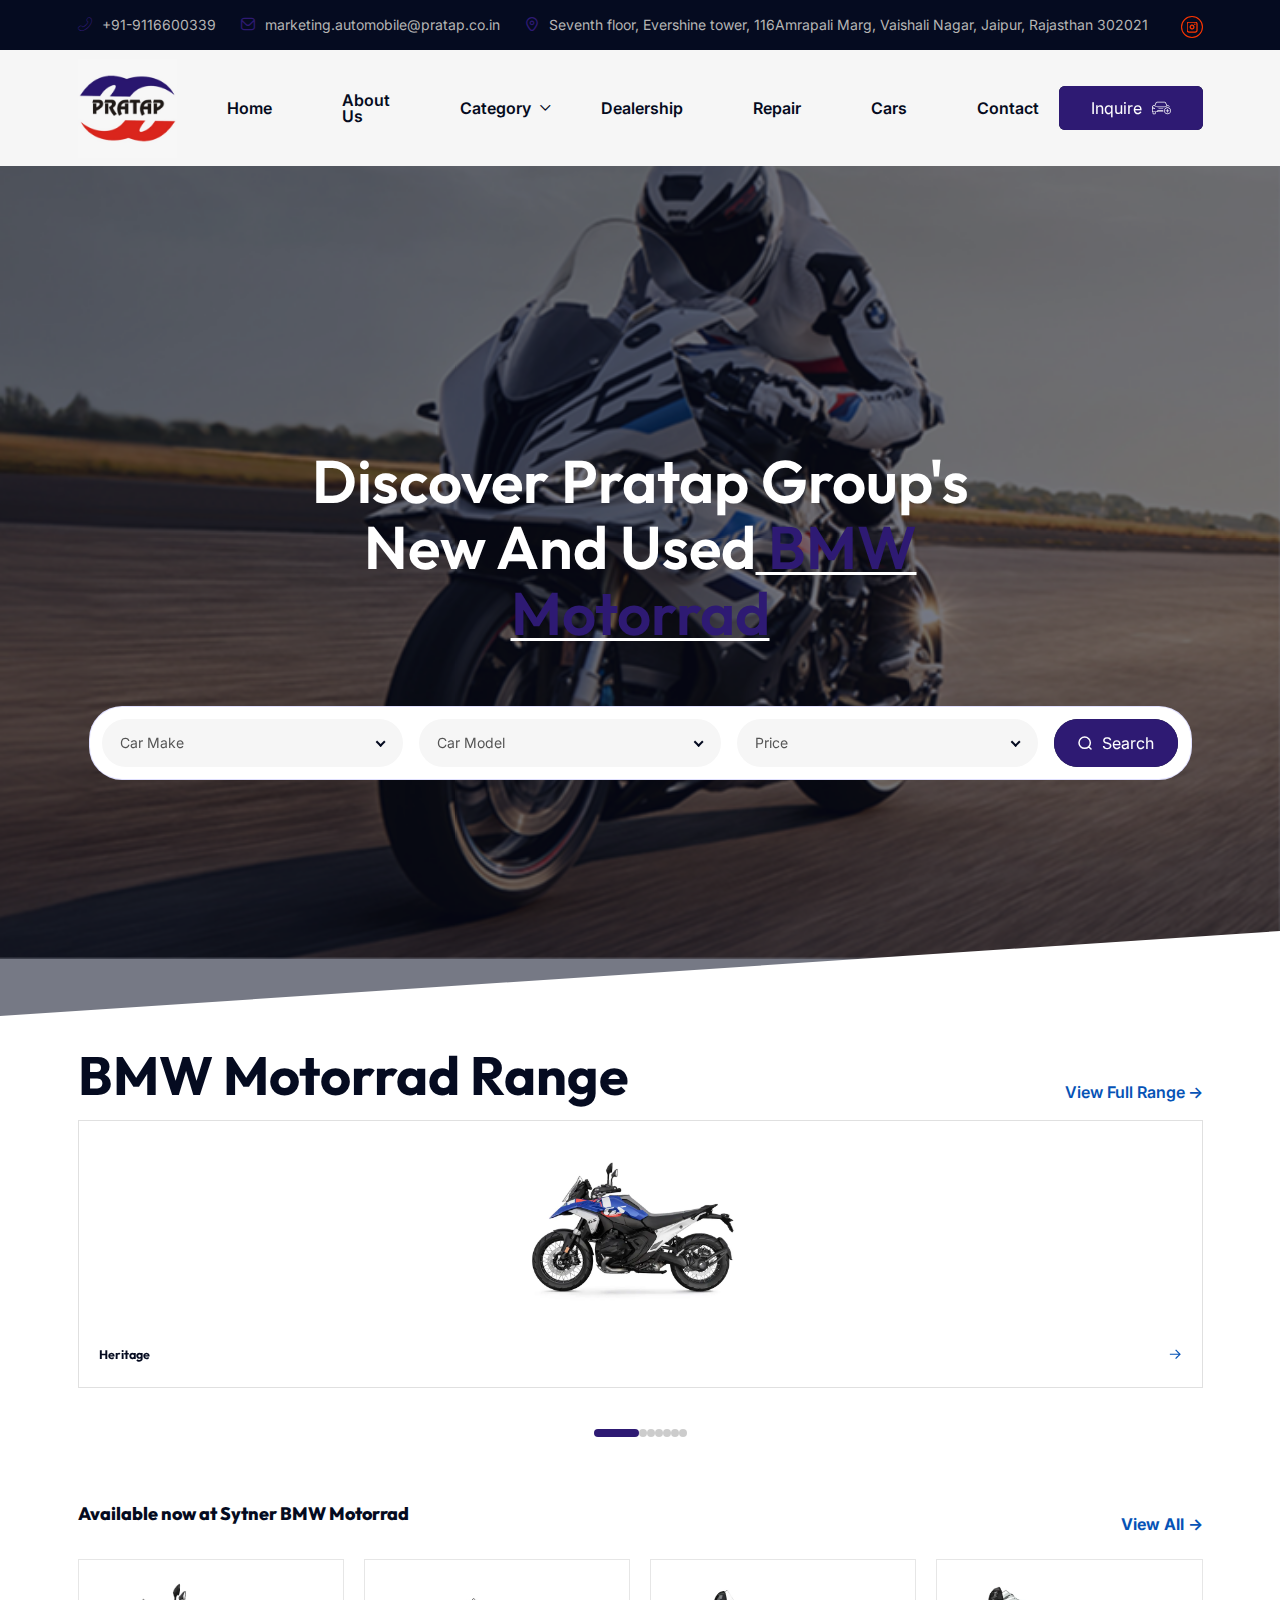
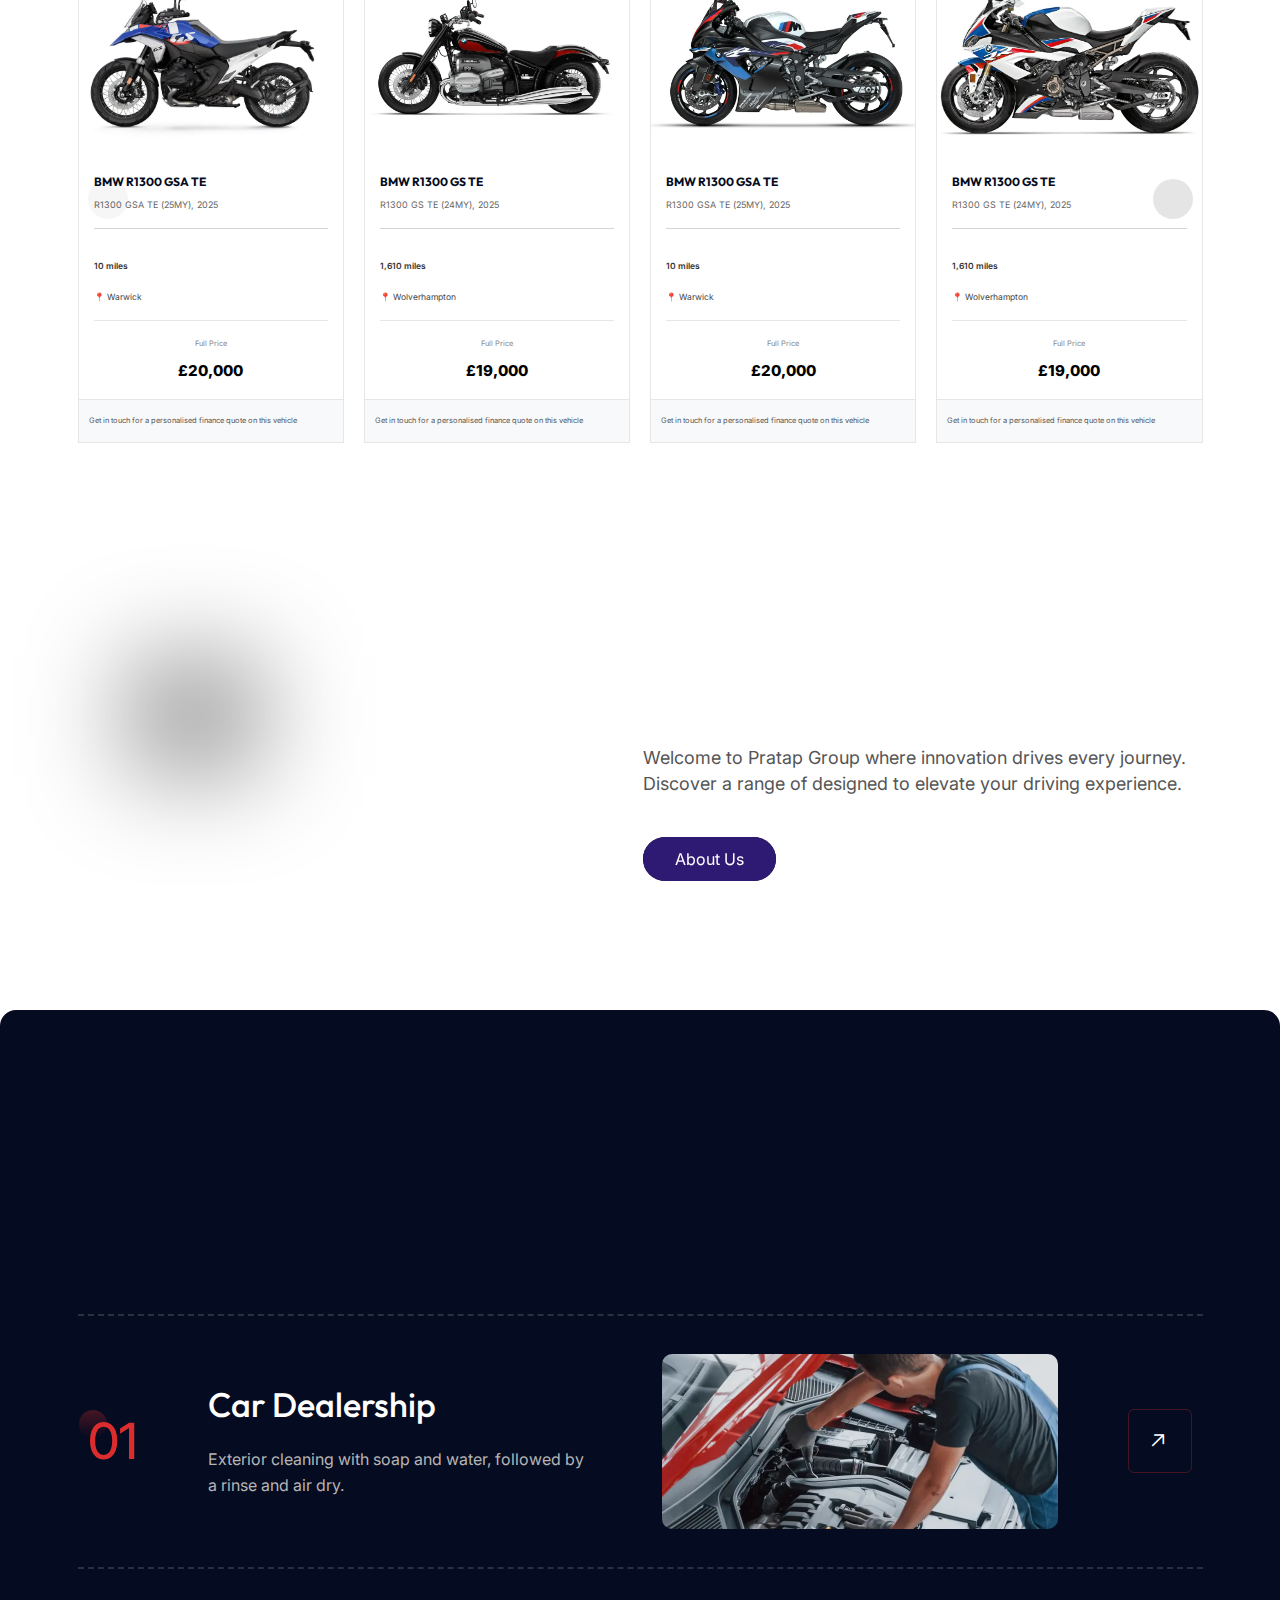
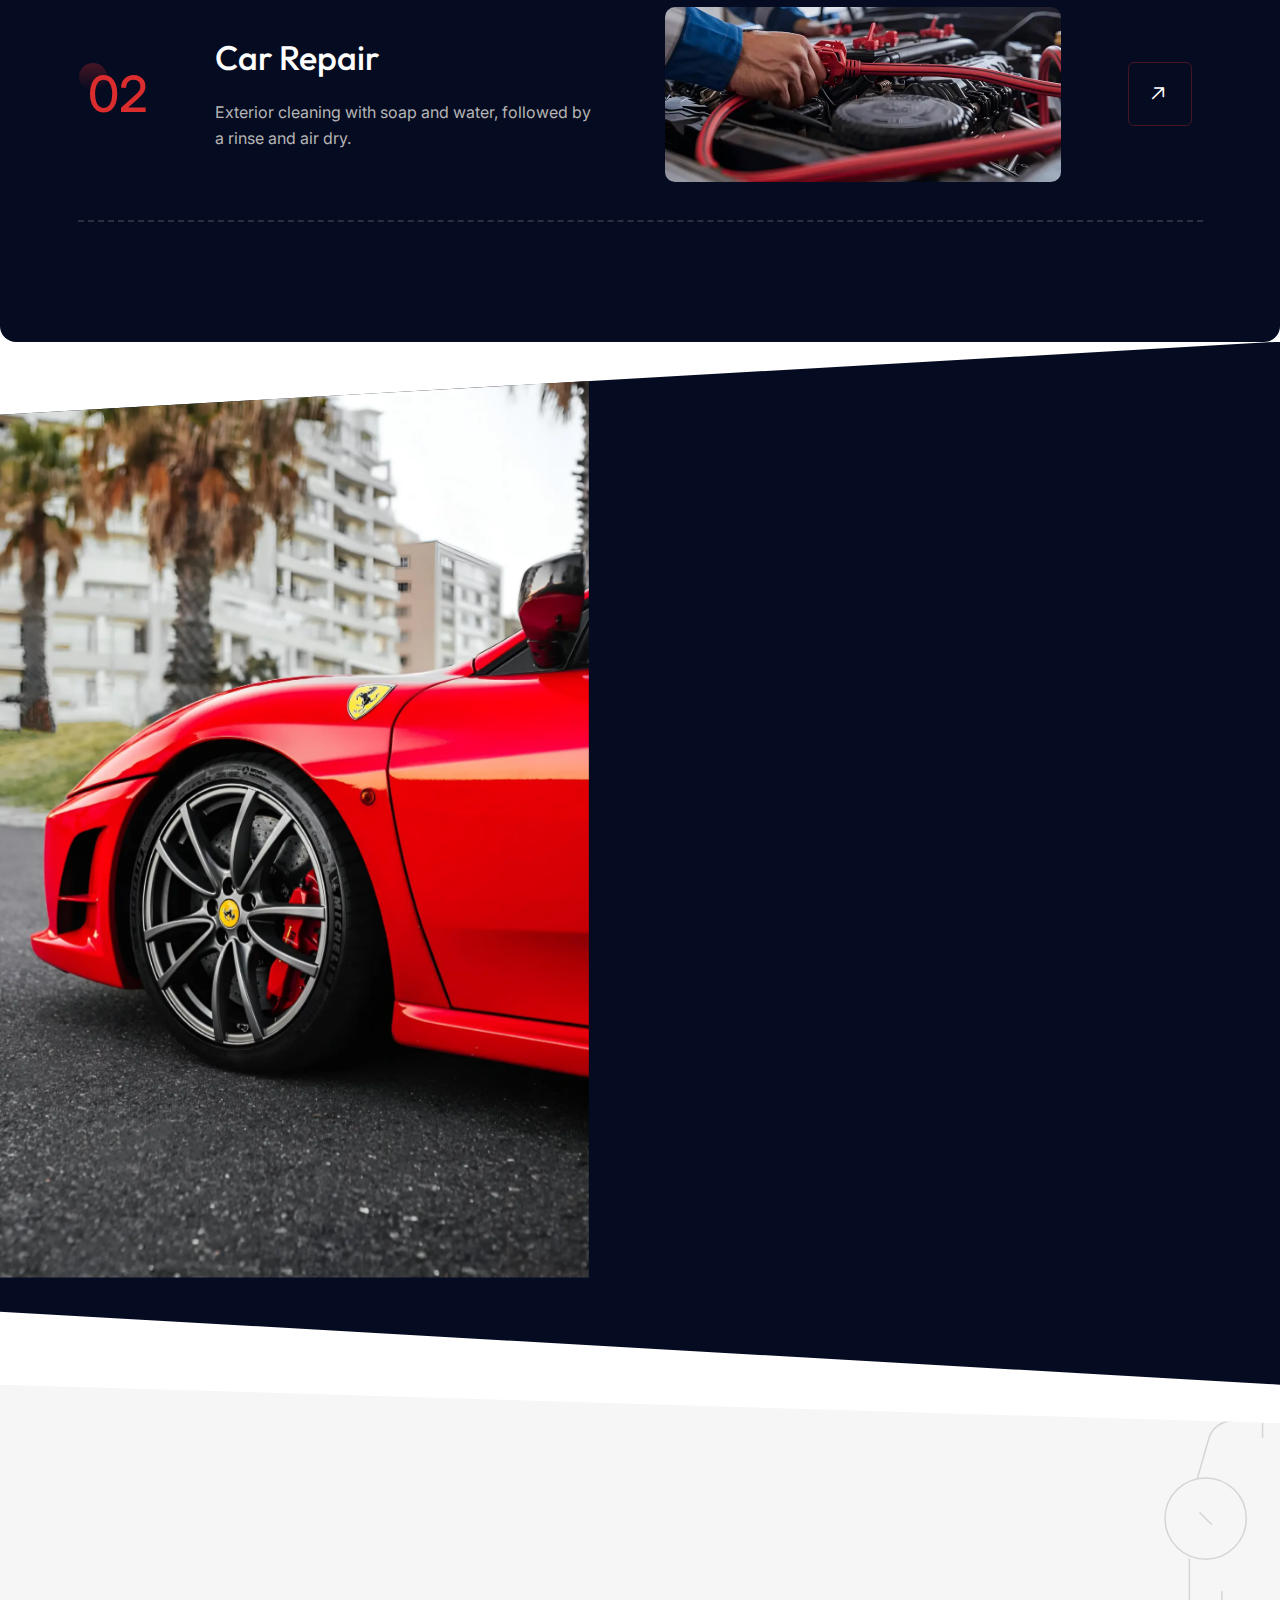
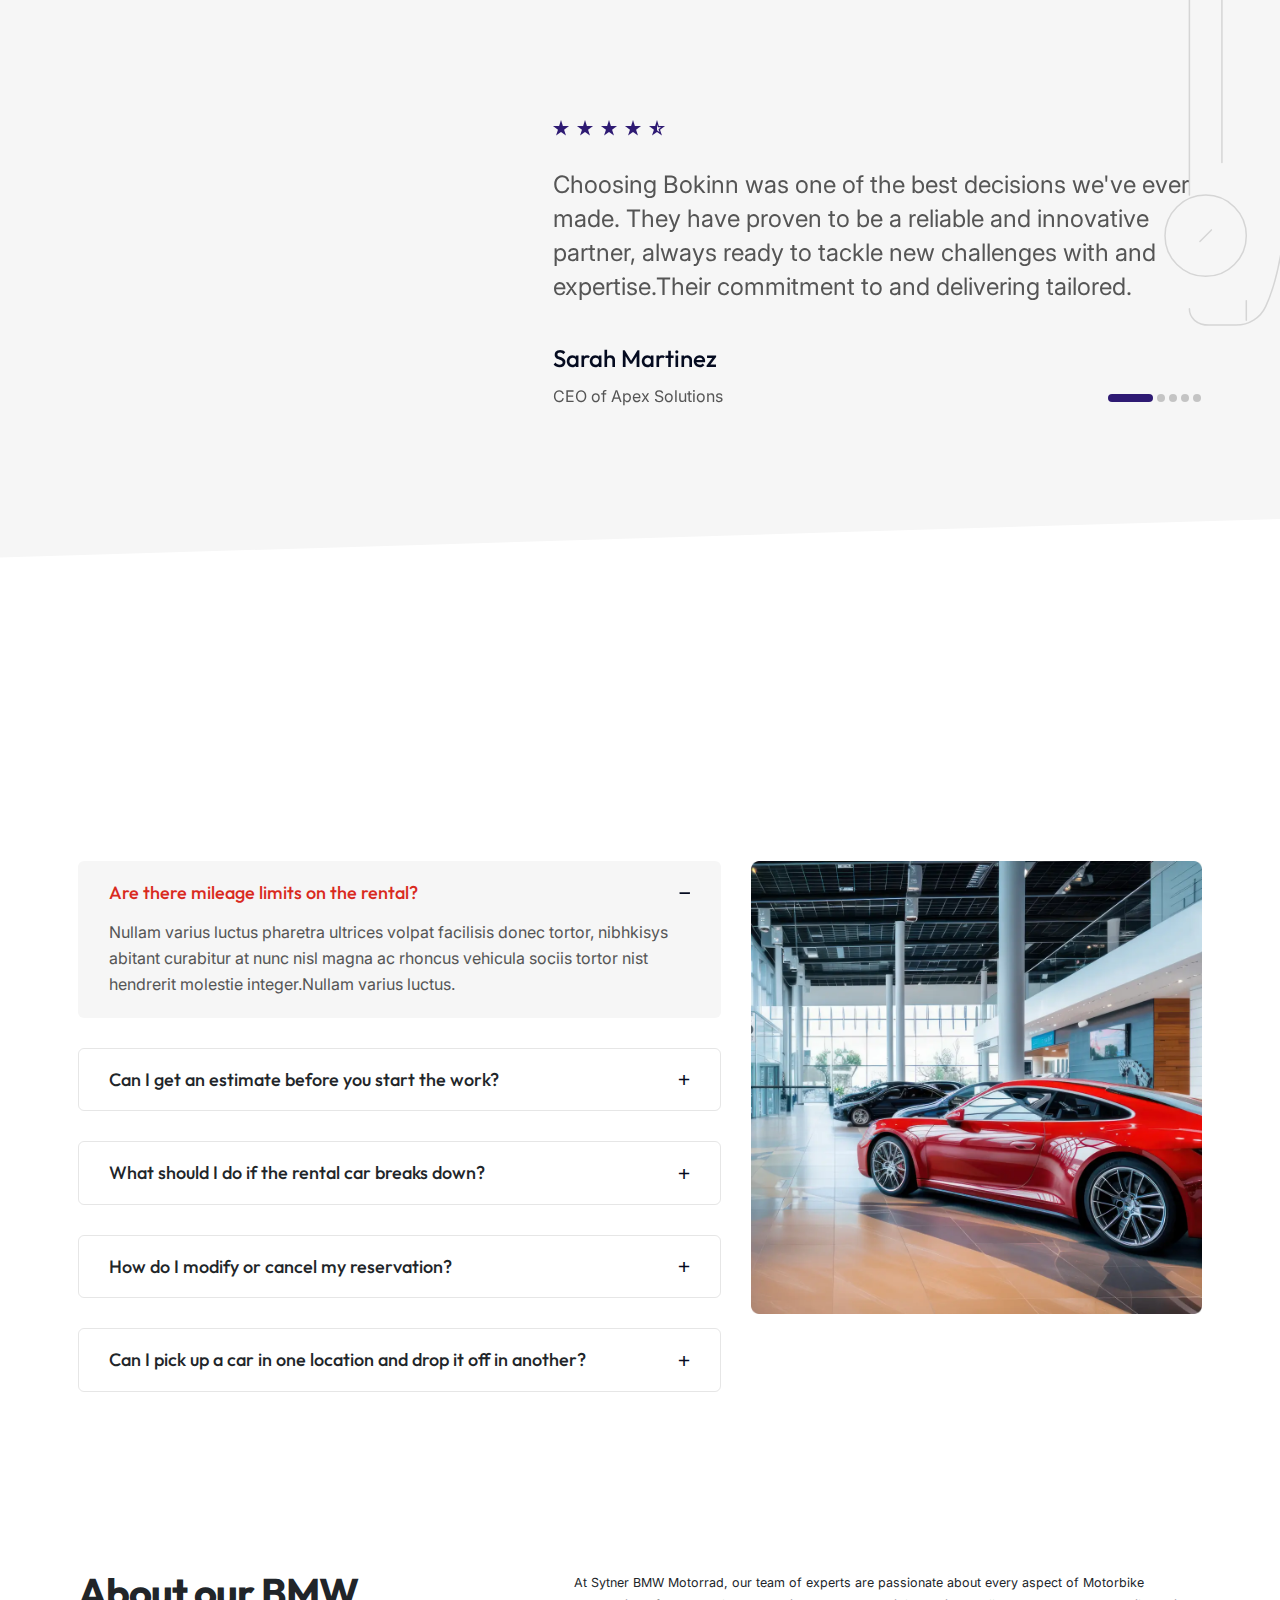
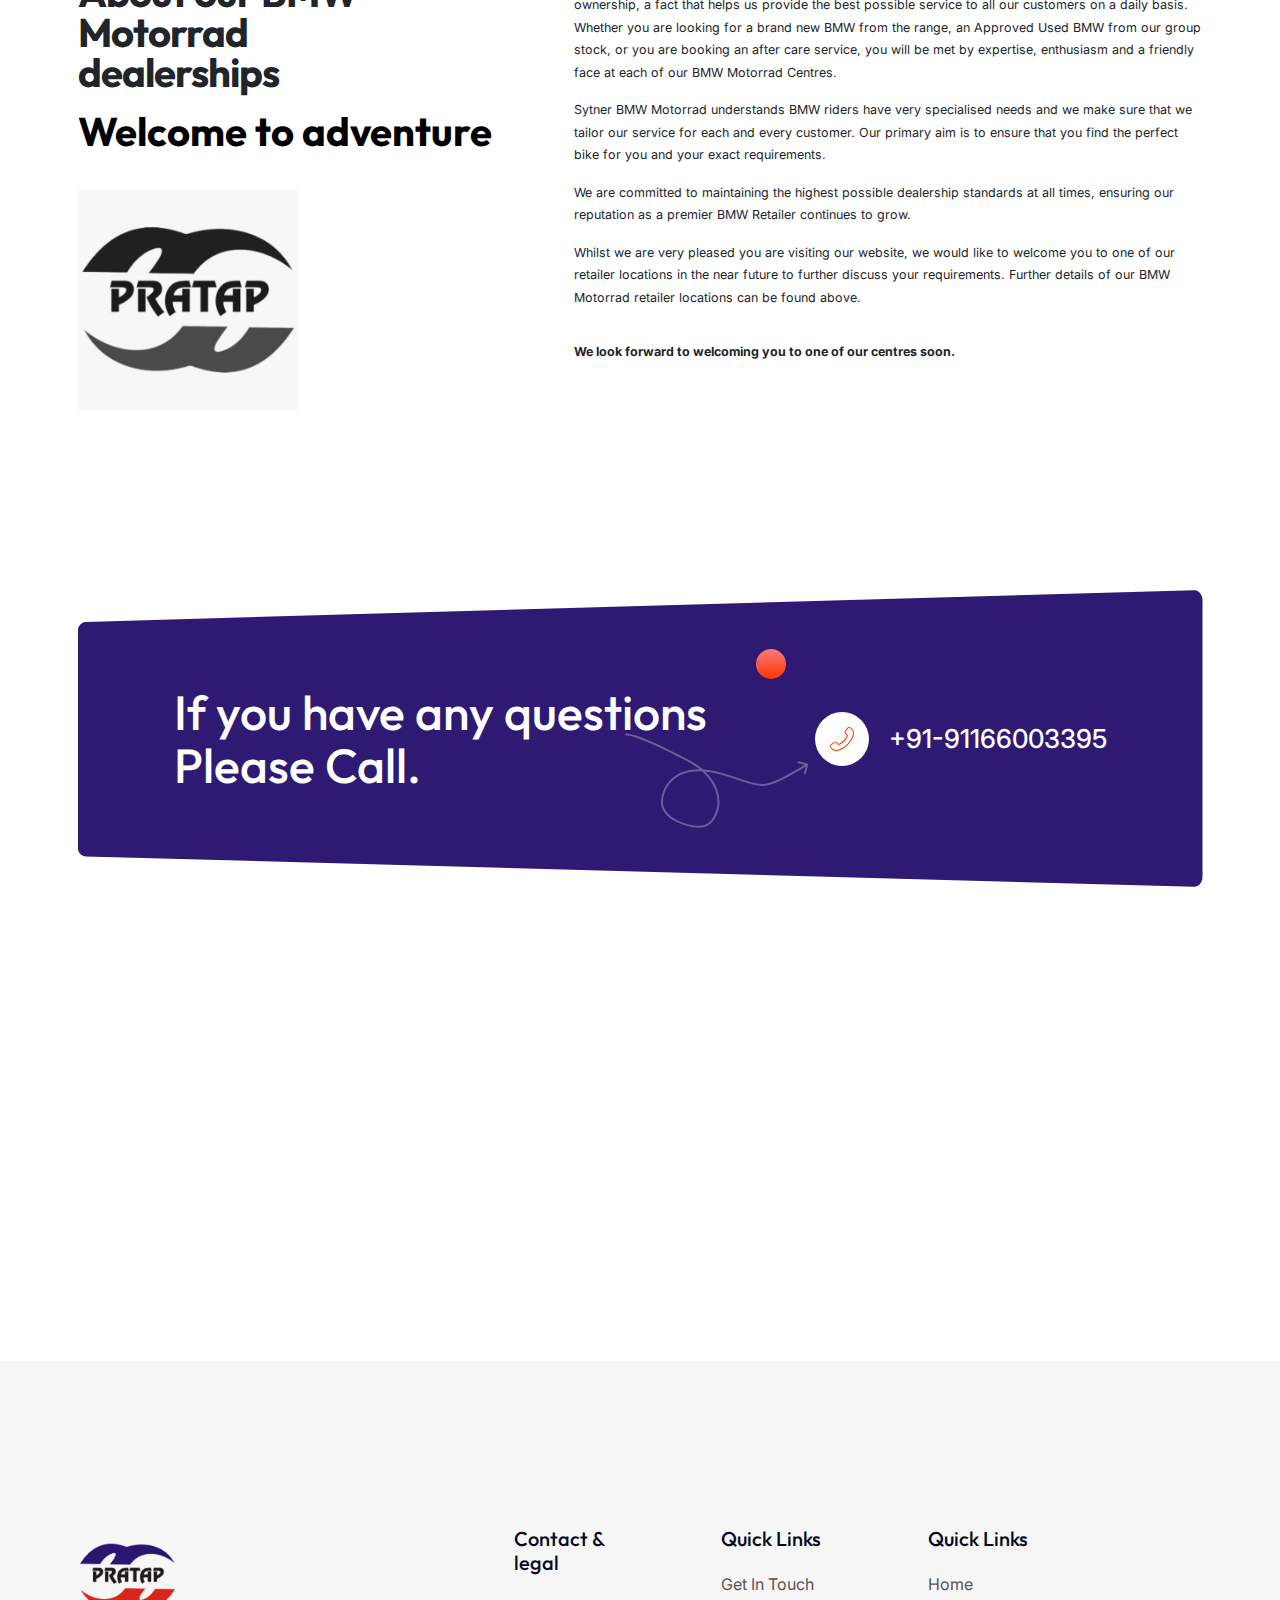
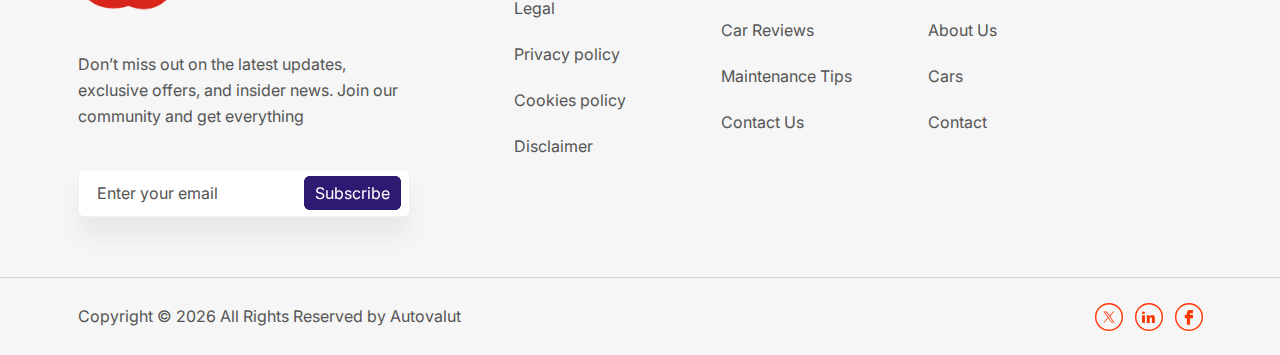
<file: bmw-motorad.html>
<!DOCTYPE html>
<html lang="en">

<head>
    <meta charset="UTF-8">
    <meta name="viewport" content="width=device-width, initial-scale=1.0">
    <link rel="shortcut icon" type="image/x-icon" href="assets/images/fav.svg">
    <title>Pratap Group</title>
    <meta name="description"
        content="Your trusted source for expert healthcare services and car information. Providing personalized care, advanced treatments, and reliable car dealing to help you achieve better health.">
    <link rel="stylesheet" href="assets/css/plugins/plugins.css">
    <link rel="stylesheet" href="assets/css/plugins/magnifying-popup.css">
    <link rel="stylesheet" href="assets/css/vendor/bootstrap.min.css">
    <link rel="stylesheet" href="assets/fonts/rt-icon.css">
    <link rel="stylesheet" href="assets/css/style.css">
    
    
</head>

<body>
    <div class="loader-wrapper">
        <div class="loader">
        </div>
        <div class="loader-section section-left"></div>
        <div class="loader-section section-right"></div>
    </div>
    <div class="search-input-area">
        <div class="container">
            <div class="search-input-inner">
                <div class="input-div">
                    <input class="search-input autocomplete" type="text" placeholder="Search by keyword or #">
                    <button><i class="far fa-search"></i></button>
                </div>
            </div>
        </div>
        <div id="close" class="search-close-icon"><i class="far fa-times"></i></div>
    </div>
    <div id="anywhere-home">
    </div>
    <!-- progress area start -->
    <div class="progress-wrap">
        <svg class="progress-circle svg-content" width="100%" height="100%" viewBox="-1 -1 102 102">
            <path d="M50,1 a49,49 0 0,1 0,98 a49,49 0 0,1 0,-98"
                style="transition: stroke-dashoffset 10ms linear 0s; stroke-dasharray: 307.919, 307.919; stroke-dashoffset: 307.919;">
            </path>
        </svg>
    </div>
    <!-- progress area end -->
    <div class="rts-wrapper">
        <div class="rts-wrapper-inner">
            <!-- header area start -->
            <!-- header area start -->
            <header class="header-three header--sticky">
                <div class="header-top">
                    <div class="container">
                        <div class="header-top-inner d-flex align-items-center justify-content-between">
                            <div class="left d-flex align-items-center">
                                <div class="map-area">
                                    <i class="rt-icon-phone-flip"></i>
                                    <a href="call-to:9116600339">+91-9116600339</a>
                                </div>
                                <div class="map-area">
                                    <i class="rt-icon-envelope"></i>
                                    <a
                                        href="mail-to:marketing.automobile@pratap.co.in">marketing.automobile@pratap.co.in</a>
                                </div>
                                <div class="map-area">
                                    <i class="rt-icon-marker"></i>
                                    <a href="#">Seventh floor, Evershine tower, 116Amrapali Marg, Vaishali Nagar,
                                        Jaipur, Rajasthan 302021</a>
                                </div>
                            </div>
                            <div class="right">
                                <div class="social-area-transparent">
                                    <ul class="d-flex align-items-center">
                                        <!-- <li><a href="#"><img src="assets/images/icon/x.svg" alt=""></a></li> -->
                                        <!-- <li><a href="https://www.instagram.com/pratap_group_of_companies"><img src="assets/images/icon/in.svg" alt=""></a></li> -->
                                        <!-- <li><a href="#"><img src="assets/images/icon/f.svg" alt=""></a></li> -->
                                        <li><a href="https://www.instagram.com/pratap_group_of_companies"><img
                                                    src="assets/images/icon/Insta.svg" alt=""></a></li>
                                    </ul>
                                </div>
                            </div>
                        </div>
                    </div>
                </div>
                <div class="container">
                    <div class="header-bottom">
                        <div class="row">
                            <div class="col-lg-12">
                                <div class="header-wrapper-1">
                                    <div class="logo-area-start">
                                        <a href="index.html" class="logo">
                                            <img src="assets/images/logo/pratap-logo.jpg" width="99" alt="logo_area">
                                        </a>
                                    </div>
                                  <div class="header-right d-block">
                                        <div class="bottom d-flex align-items-center justify-content-between">
                                            <div class="nav-area">
                                                <ul class="">
                                                    <li class="main-nav">
                                                        <a class="main-menu" href="index.html">Home</a>
                                                    </li>

                                                    <li class="main-nav">
                                                        <a class="main-menu" href="about.html">About Us</a>
                                                    </li>

                                                    <li class="main-nav has-dropdown">
                                                        <a class="main-menu" href="javascript:void(0)">Category</a>
                                                        <ul class="submenu parent-nav">
                                                            <li><a href="#">Two Wheeler One</a>
                                                                <ul class="submenu-child">
                                                                    <li><a href="bmw-motorad.html">BMW
                                                                            Motorad
                                                                        </a></li>
                                                                    <li><a href="tvs.html">TVS
                                                                        </a></li>

                                                                </ul>
                                                            </li>
                                                            <li><a href="portfolio-2.html">Four Wheeler</a>
                                                                <ul class="submenu-child">
                                                                    <li><a href="citreon.html">Citreon
                                                                            
                                                                        </a></li>
                                                                    <li><a href="tata.html">Tata</a>
                                                                        </a></li>
                                                                          <li><a href="jeep.html">Jeep
                                                                            Motorad
                                                                        </a></li>
                                                                    <li><a href="renault.html">Renault
                                                                        </a></li>

                                                                </ul>
                                                            </li>
                                                            <li><a href="portfolio-3.html">Tata Small Commercial
                                                                    Vehicles</a></li>

                                                        </ul>
                                                    </li>
                                                    <li class="main-nav">
                                                        <a class="main-menu" href="#">Dealership</a>
                                                    </li>
                                                    <li class="main-nav">
                                                        <a class="main-menu" href="#">Repair</a>
                                                    </li>
                                                    <li class="main-nav">
                                                        <a class="main-menu" href="#">Cars</a>
                                                    </li>

                                                    <li class="main-nav"><a class="main-menu"
                                                            href="contact.html">Contact</a></li>
                                                </ul>
                                            </div>
                                            <div class="bottom-right">
                                                <div class="button-area">
                                                    <a href="account.html" class="rts-btn btn-border radius-small icon">
                                                        Sign In
                                                        <svg width="11" height="11" viewBox="0 0 11 11" fill="none"
                                                            xmlns="http://www.w3.org/2000/svg">
                                                            <path
                                                                d="M8.61999 10.96H5.49999C5.28445 10.96 5.10999 10.7856 5.10999 10.57C5.10999 10.3545 5.28445 10.18 5.49999 10.18H8.61999C9.26518 10.18 9.78999 9.65523 9.78999 9.01004V1.99004C9.78999 1.34485 9.26518 0.820039 8.61999 0.820039H5.49999C5.28445 0.820039 5.10999 0.645579 5.10999 0.430039C5.10999 0.214499 5.28445 0.0400391 5.49999 0.0400391H8.61999C9.69522 0.0400391 10.57 0.914809 10.57 1.99004V9.01004C10.57 10.0853 9.69522 10.96 8.61999 10.96ZM7.33572 5.22431L5.38572 3.27431C5.23336 3.12195 4.98662 3.12195 4.83426 3.27431C4.6819 3.42667 4.6819 3.67341 4.83426 3.82577L6.11853 5.11004H0.819993C0.604453 5.11004 0.429993 5.2845 0.429993 5.50004C0.429993 5.71558 0.604453 5.89004 0.819993 5.89004H6.11853L4.83426 7.17431C4.6819 7.32667 4.6819 7.57341 4.83426 7.72577C4.91044 7.80195 5.01015 7.84004 5.10999 7.84004C5.20983 7.84004 5.30954 7.80195 5.38572 7.72577L7.33572 5.77577C7.48808 5.62341 7.48808 5.37667 7.33572 5.22431Z"
                                                                fill="#FF3600" />
                                                        </svg>
                                                    </a>
                                                    <a href="#" class="rts-btn btn-primary radius-small icon">
                                                        Inquire
                                                        <svg width="19" height="14" viewBox="0 0 19 14" fill="none"
                                                            xmlns="http://www.w3.org/2000/svg">
                                                            <path
                                                                d="M13.1528 6.00811L15.1813 5.18842C15.3309 5.10019 15.4978 5.04519 15.6706 5.02715C15.8434 5.00911 16.018 5.02844 16.1827 5.08385C16.3473 5.13926 16.4981 5.22943 16.6249 5.34826C16.7516 5.46709 16.8513 5.61179 16.9172 5.77255C16.9502 5.8559 17.0149 5.92278 17.0971 5.95859C17.1793 5.9944 17.2723 5.99621 17.3558 5.96363C17.4394 5.93106 17.5066 5.86674 17.5429 5.78474C17.5791 5.70274 17.5815 5.60972 17.5494 5.52601C17.3736 5.0788 17.0318 4.71681 16.5954 4.51566C16.159 4.31452 15.6617 4.28978 15.2075 4.44661L13.9709 1.86671C13.7783 1.50841 13.4892 1.21119 13.1364 1.00872C12.7836 0.806256 12.3811 0.706623 11.9746 0.72111H5.69838C5.29189 0.706618 4.88947 0.806252 4.5367 1.00872C4.18393 1.2112 3.89492 1.50842 3.70239 1.86671L2.46493 4.44766C2.18546 4.35271 1.88745 4.32546 1.5954 4.36816C1.30335 4.41085 1.02561 4.52228 0.785021 4.69326C0.544436 4.86424 0.347882 5.0899 0.211526 5.35167C0.0751708 5.61344 0.00291053 5.90384 0.00068986 6.19899C0.00224379 6.41916 -0.00051108 7.49933 0.000669637 7.74197V10.4673C0.000691269 10.6313 0.0634892 10.7891 0.176179 10.9083C0.288869 11.0275 0.442906 11.0991 0.606686 11.1083V12.2894C0.606965 12.5403 0.706713 12.7807 0.884052 12.9581C1.06139 13.1355 1.30184 13.2353 1.55266 13.2356H2.76668C3.01755 13.2353 3.25807 13.1356 3.43548 12.9582C3.61289 12.7808 3.71269 12.5403 3.71298 12.2894V11.1119H11.1124C11.2012 11.1101 11.2858 11.0735 11.3479 11.0101C11.41 10.9466 11.4448 10.8614 11.4448 10.7726C11.4448 10.6838 11.41 10.5985 11.3479 10.5351C11.2858 10.4717 11.2012 10.4351 11.1124 10.4333H5.53436C5.51034 10.2485 5.59193 10.0507 5.80241 10.0499H11.0104C11.0992 10.0481 11.1837 10.0116 11.2458 9.94815C11.308 9.88472 11.3428 9.79946 11.3428 9.71066C11.3428 9.62186 11.308 9.5366 11.2458 9.47317C11.1837 9.40974 11.0992 9.37319 11.0104 9.37137H5.80241C5.66848 9.37269 5.5363 9.40198 5.41435 9.45736C5.2924 9.51274 5.18337 9.59299 5.09424 9.69297C5.00511 9.79295 4.93786 9.91045 4.8968 10.0379C4.85573 10.1654 4.84176 10.3001 4.85577 10.4333C3.81305 10.4355 1.73428 10.4317 0.679253 10.4333V8.07632H2.76669C2.83334 8.07534 2.89825 8.05486 2.9534 8.01741C3.00855 7.97997 3.05153 7.9272 3.07704 7.86561C3.10255 7.80402 3.10947 7.73631 3.09694 7.67083C3.08442 7.60536 3.053 7.54499 3.00656 7.49716C2.49017 7.01359 1.85698 6.12142 1.05003 6.18392L0.681024 6.1839C0.684878 6.00118 0.730963 5.82183 0.81567 5.65989C0.900378 5.49794 1.02141 5.3578 1.1693 5.25042C1.31718 5.14304 1.48791 5.07134 1.66813 5.04092C1.84834 5.01051 2.03314 5.02221 2.20808 5.07511C3.0697 5.37141 4.8627 6.31875 5.78551 6.25667L11.8894 6.25664C12.3228 6.25738 12.752 6.17294 13.1528 6.00811ZM1.28528 11.1119H3.03442V12.2894C3.03435 12.3604 3.00612 12.4285 2.95592 12.4786C2.90573 12.5288 2.83767 12.557 2.7667 12.557H1.55267C1.48175 12.5569 1.41377 12.5287 1.36364 12.4785C1.31351 12.4284 1.28533 12.3604 1.28528 12.2894V11.1119ZM1.66864 7.11859L1.94763 7.39774H0.679263V6.86246C1.01671 6.8517 1.42423 6.84327 1.66864 7.11859ZM4.7756 5.37889L3.09538 4.70172L4.31438 2.15979C4.45333 1.91849 4.65589 1.72 4.89995 1.58596C5.14401 1.45192 5.4202 1.3875 5.69838 1.39971H11.9746C12.2529 1.38757 12.5291 1.45205 12.7733 1.5861C13.0174 1.72016 13.2201 1.91865 13.3592 2.15996L14.5773 4.70114L12.897 5.37974C12.5774 5.51116 12.235 5.57854 11.8894 5.57805H5.78552C5.43902 5.57912 5.09575 5.51143 4.7756 5.37889Z"
                                                                fill="white" />
                                                            <path
                                                                d="M6.80079 7.39746C6.71201 7.39928 6.62748 7.43583 6.56533 7.49926C6.50319 7.56269 6.46838 7.64795 6.46838 7.73675C6.46838 7.82555 6.50319 7.91081 6.56533 7.97424C6.62748 8.03767 6.71201 8.07421 6.80079 8.07603H10.8723C10.9611 8.07421 11.0456 8.03767 11.1077 7.97424C11.1699 7.91081 11.2047 7.82555 11.2047 7.73675C11.2047 7.64795 11.1699 7.56269 11.1077 7.49926C11.0456 7.43583 10.9611 7.39928 10.8723 7.39746H6.80079Z"
                                                                fill="white" />
                                                            <path
                                                                d="M17.0355 9.4717H15.8526V8.28899C15.8526 8.19901 15.8169 8.11271 15.7532 8.04908C15.6896 7.98545 15.6033 7.94971 15.5133 7.94971C15.4233 7.94971 15.337 7.98545 15.2734 8.04908C15.2098 8.11271 15.174 8.19901 15.174 8.28899V9.4717H13.9911C13.9012 9.4717 13.8149 9.50745 13.7512 9.57108C13.6876 9.63471 13.6519 9.72101 13.6519 9.81099C13.6519 9.90098 13.6876 9.98727 13.7512 10.0509C13.8149 10.1145 13.9012 10.1503 13.9911 10.1503H15.174V11.3332C15.174 11.4231 15.2098 11.5094 15.2734 11.5731C15.337 11.6367 15.4233 11.6724 15.5133 11.6724C15.6033 11.6724 15.6896 11.6367 15.7532 11.5731C15.8168 11.5094 15.8526 11.4231 15.8526 11.3332V10.1503H17.0355C17.1243 10.1486 17.2089 10.112 17.2712 10.0486C17.3334 9.98516 17.3682 9.89985 17.3682 9.811C17.3682 9.72214 17.3334 9.63683 17.2712 9.57339C17.2089 9.50994 17.1243 9.47344 17.0355 9.4717Z"
                                                                fill="white" />
                                                            <path
                                                                d="M15.5133 6.32373C14.5889 6.32478 13.7027 6.69244 13.0491 7.34605C12.3954 7.99967 12.0277 8.88587 12.0266 9.81024C12.2182 14.4358 18.8091 14.4344 19 9.8102C18.9989 8.88583 18.6312 7.99965 17.9775 7.34604C17.3239 6.69243 16.4377 6.32478 15.5133 6.32373ZM15.5133 12.6183C14.7688 12.6175 14.0551 12.3213 13.5286 11.7949C13.0022 11.2685 12.7061 10.5547 12.7052 9.81024C12.8463 6.09026 18.1808 6.09128 18.3214 9.81026C18.3205 10.5547 18.0244 11.2685 17.498 11.7949C16.9715 12.3214 16.2578 12.6175 15.5133 12.6183Z"
                                                                fill="white" />
                                                        </svg>
                                                    </a>
                                                </div>
                                                <div class="menu-btn radius-small" id="menu-btn">
                                                    <svg width="55" height="55" viewBox="0 0 55 55" fill="none"
                                                        xmlns="http://www.w3.org/2000/svg">
                                                        <rect width="55" height="55" rx="15" fill="#FF3600" />
                                                        <rect x="18" y="33" width="10" height="2" fill="#ffffff" />
                                                        <rect x="18" y="26" width="20" height="2" fill="#ffffff" />
                                                        <rect x="18" y="19" width="10" height="2" fill="#ffffff" />
                                                    </svg>
                                                </div>
                                            </div>
                                        </div>
                                    </div>
                                </div>
                            </div>
                        </div>
                    </div>
                </div>
            </header>
            <!-- header area end -->

             <!-- Banner area start -->
            <section class="rts-banner-area bg_image_one jarallax">
                <div class="container">
                    <div class="row">
                        <div class="col-lg-12">
                            <div class="banner-area-one bg_image">
                                <div class="banner-content-area">
                                    <div class="pre-title wow fadeInUp" data-wow-delay=".2s" data-wow-duration="1s">
                                        <!-- <span>Shop With Confidence – Quality Vehicles</span> -->
                                    </div>
                                    <h1 class="title wow fadeInUp" data-wow-delay=".4s" data-wow-duration="1s">Discover
                                         Pratap Group's
                                        New And Used<span> BMW Motorrad</span></h1>
                                    <div class="select-area-down wow fadeInUp" data-wow-delay=".8s"
                                        data-wow-duration="1s">
                                        <form action="#" method="get" accept-charset="utf-8">
                                            <select name="my_select" class="mySelect">
                                                <option value="2" selected>Car Make</option>
                                                <option value="10">Mazda</option>
                                                <option value="1">Citroen</option>
                                                <option value="13">Honda</option>
                                                <option value="14">Mitsubishi</option>
                                                <option value="15">Peugeot</option>
                                            </select>
                                        </form>
                                        <form class="select-2" action="#" method="get" accept-charset="utf-8">
                                            <select name="my_select2" class="my_select2">
                                                <option value="2" selected>Car Model</option>
                                                <option value="10">155</option>
                                                <option value="1">151</option>
                                                <option value="13">150</option>
                                                <option value="14">152</option>
                                                <option value="15">156</option>
                                            </select>
                                        </form>
                                        <form class="select-2" action="#" method="get" accept-charset="utf-8">
                                            <select name="my_select2" class="my_select2">
                                                <option value="2" selected>Price</option>
                                                <option value="10">5Lakh</option>
                                                <option value="1">8Lakh</option>
                                                <option value="13">7Lakh</option>
                                                <option value="14">12Lakh</option>
                                                <option value="15">10Lakh</option>
                                            </select>
                                        </form>
                                        <button type="submit" class="rts-btn radius-big icon btn-primary">
                                            <svg width="14" height="14" viewBox="0 0 14 14" fill="none"
                                                xmlns="http://www.w3.org/2000/svg">
                                                <path
                                                    d="M10.69 10.69L13 13M12.3333 6.68575C12.3333 9.826 9.796 12.3715 6.667 12.3715C3.53725 12.3715 1 9.826 1 6.6865C1 3.54475 3.53725 1 6.66625 1C9.796 1 12.3333 3.5455 12.3333 6.68575Z"
                                                    stroke="white" stroke-width="1.5" stroke-linecap="round"
                                                    stroke-linejoin="round" />
                                            </svg>
                                            Search
                                        </button>
                                    </div>
                                </div>
                            </div>
                        </div>
                    </div>
                </div>
            </section>
            <!-- Banner area end -->

          

<style>
  /* Custom BMW-style refinements */
  .bmw-card {
    border: 1px solid #e0e0e0;
    transition: all 0.3s ease;
    cursor: pointer;
    text-decoration: none;
    color: inherit;
    height: 100%;
    display: flex;
    flex-direction: column;
    padding: 2rem;
  }
  
  .bmw-card:hover {
    box-shadow: 0 10px 20px rgba(0,0,0,0.08);
  }

  .bike-img-container {
    height: 180px;
    display: flex;
    align-items: center;
    justify-content: center;
    margin-bottom: 2rem;
  }

  .bike-img-container img {
    max-width: 100%;
    max-height: 100%;
    object-fit: contain;
  }

  .card-label {
    font-weight: 700;
    font-size: 1.25rem;
    margin: 0;
  }

  .arrow-icon {
    color: #0653b6;
    font-size: 1.5rem;
    transition: transform 0.2s ease;
  }

  .bmw-card:hover .arrow-icon {
    transform: translateX(5px);
  }

  .view-all {
    color: #0653b6;
    text-decoration: none;
    font-weight: 600;
  }

  /* Custom Pagination Dots */
  .dot-container .dot {
    height: 8px;
    width: 8px;
    background-color: #bbb;
    border-radius: 50%;
    display: inline-block;
    margin: 0 4px;
  }

  .dot-container .dot.active {
    background-color: #28a745; /* Green dot as seen in image */
  }
</style>

<div class="container py-5">
    <div class="d-flex justify-content-between align-items-end mb-4">
        <h2 class="fw-bold m-0">BMW Motorrad Range</h2>
        <a href="#" class="view-all d-flex align-items-center">
            View Full Range <span class="ms-1">→</span>
        </a>
    </div>

    <div class="swiper bmwBikeSlider">
        <div class="swiper-wrapper">
            
            <div class="swiper-slide">
                <a href="#" class="bmw-card">
                    <div class="bike-img-container">
                        <img src="assets/images/logo/bmw-bike.webp" alt="Heritage">
                    </div>
                    <div class="d-flex justify-content-between align-items-center">
                        <h3 class="card-label">Heritage</h3>
                        <span class="arrow-icon">→</span>
                    </div>
                </a>
            </div>

            <div class="swiper-slide">
                <a href="#" class="bmw-card">
                    <div class="bike-img-container">
                        <img src="assets/images/logo/bmw-heritage.webp" alt="M Series">
                    </div>
                    <div class="d-flex justify-content-between align-items-center">
                        <h3 class="card-label">M</h3>
                        <span class="arrow-icon">→</span>
                    </div>
                </a>
            </div>

            <div class="swiper-slide">
                <a href="#" class="bmw-card">
                    <div class="bike-img-container">
                        <img src="assets/images/logo/bmw-roadseter.webp" alt="Roadster">
                    </div>
                    <div class="d-flex justify-content-between align-items-center">
                        <h3 class="card-label">Roadster</h3>
                        <span class="arrow-icon">→</span>
                    </div>
                </a>
            </div>

            <div class="swiper-slide">
                <a href="#" class="bmw-card">
                    <div class="bike-img-container">
                        <img src="assets/images/logo/bmw-roadseter.webp" alt="Sport">
                    </div>
                    <div class="d-flex justify-content-between align-items-center">
                        <h3 class="card-label">Sport</h3>
                        <span class="arrow-icon">→</span>
                    </div>
                </a>
            </div>
             <div class="swiper-slide">
                <a href="#" class="bmw-card">
                    <div class="bike-img-container">
                        <img src="assets/images/logo/bmw-sport.webp" alt="Sport">
                    </div>
                    <div class="d-flex justify-content-between align-items-center">
                        <h3 class="card-label">Sport</h3>
                        <span class="arrow-icon">→</span>
                    </div>
                </a>
            </div>
             <div class="swiper-slide">
                <a href="#" class="bmw-card">
                    <div class="bike-img-container">
                        <img src="assets/images/logo/bmw-tour.webp" alt="Sport">
                    </div>
                    <div class="d-flex justify-content-between align-items-center">
                        <h3 class="card-label">Sport</h3>
                        <span class="arrow-icon">→</span>
                    </div>
                </a>
            </div>
                <div class="swiper-slide">
                <a href="#" class="bmw-card">
                    <div class="bike-img-container">
                        <img src="assets/images/logo/bmw-urban.webp" alt="Sport">
                    </div>
                    <div class="d-flex justify-content-between align-items-center">
                        <h3 class="card-label">Sport</h3>
                        <span class="arrow-icon">→</span>
                    </div>
                </a>
            </div>

        </div>
        <div class="text-center mt-5">
            <div class="swiper-pagination-bmw"></div>
        </div>
    </div>
</div>
<script>
    document.addEventListener('DOMContentLoaded', function() {
        var swiper = new Swiper(".bmwBikeSlider", {
            slidesPerView: 1, // 1 card on mobile
            spaceBetween: 20,
            pagination: {
                el: ".swiper-pagination-bmw",
                clickable: true,
            },
            breakpoints: {
                640: {
                    slidesPerView: 2, // 2 cards on tablet
                },
                1024: {
                    slidesPerView: 4, // 4 cards on desktop
                },
            },
        });
    });
</script>




<style>
    :root {
        --bmw-blue: #0653b6;
        --border-light: #e6e6e6;
        --footer-bg: #f8f9fa;
    }

    /* Section Title */
    .section-header h2 {
        font-weight: 800;
        font-size: 1.8rem;
    }

    /* Card Styling */
    .bike-detail-card {
        border: 1px solid var(--border-light);
        background: #fff;
        height: 100%;
        display: flex;
        flex-direction: column;
        transition: transform 0.2s ease;
    }

    .bike-detail-card:hover {
        border-color: #00aaff;
    }

    /* Image Header */
    .bike-img-top {
        width: 100%;
        height: 200px;
        object-fit: cover;
    }

    /* Content Area */
    .card-body-content {
        padding: 1.5rem;
        flex-grow: 1;
    }

    .bike-name {
        font-weight: 700;
        font-size: 1.2rem;
        margin-bottom: 0.2rem;
        text-transform: uppercase;
    }

    .bike-sub {
        font-size: 0.9rem;
        color: #666;
        margin-bottom: 1rem;
    }

    .meta-info {
        font-size: 0.85rem;
        font-weight: 600;
        margin-bottom: 0.5rem;
        color: #333;
    }

    .location {
        font-size: 0.85rem;
        color: #444;
        display: flex;
        align-items: center;
        gap: 5px;
    }

    /* Price Section */
    .price-wrap {
        border-top: 1px solid var(--border-light);
        padding-top: 1rem;
        margin-top: 1rem;
        text-align: center;
    }

    .price-label {
        font-size: 0.75rem;
        color: #888;
        display: block;
    }

    .price-value {
        font-size: 1.5rem;
        font-weight: 800;
        color: #000;
    }

    /* Card Footer CTA */
    .card-footer-cta {
        background: var(--footer-bg);
        padding: 0.8rem 1rem;
        font-size: 0.75rem;
        color: #555;
        border-top: 1px solid var(--border-light);
    }

    /* Swiper Navigation Customization */
    .swiper-button-next, .swiper-button-prev {
        background: rgba(0,0,0,0.1);
        width: 40px;
        height: 40px;
        border-radius: 50%;
        color: #fff !important;
    }

    .swiper-button-next:after, .swiper-button-prev:after {
        font-size: 16px;
        font-weight: bold;
    }
</style>

<section class="py-5 bg-white">
    <div class="container">
        <div class="section-header d-flex justify-content-between align-items-center mb-4">
            <h2>Available now at Sytner BMW Motorrad</h2>
            <a href="#" class="text-decoration-none fw-bold" style="color: var(--bmw-blue);">View All →</a>
        </div>

        <div class="swiper detailBikeSlider">
            <div class="swiper-wrapper">
                
                <div class="swiper-slide">
                    <div class="bike-detail-card">
                        <img src="assets/images/logo/bmw-bike.webp" class="bike-img-top" alt="BMW R1300">
                        <div class="card-body-content">
                            <h3 class="bike-name">BMW R1300 GSA TE</h3>
                            <p class="bike-sub">R1300 GSA TE (25MY), 2025</p>
                            <hr>
                            <div class="meta-info">10 miles</div>
                            <div class="location">
                                📍 Warwick
                            </div>
                            <div class="price-wrap">
                                <span class="price-label">Full Price</span>
                                <span class="price-value">£20,000</span>
                            </div>
                        </div>
                        <div class="card-footer-cta">
                            Get in touch for a personalised finance quote on this vehicle
                        </div>
                    </div>
                </div>

                <div class="swiper-slide">
                    <div class="bike-detail-card">
                        <img src="assets/images/logo/bmw-heritage.webp" class="bike-img-top" alt="BMW R1300 GS">
                        <div class="card-body-content">
                            <h3 class="bike-name">BMW R1300 GS TE</h3>
                            <p class="bike-sub">R1300 GS TE (24MY), 2025</p>
                            <hr>
                            <div class="meta-info">1,610 miles</div>
                            <div class="location">
                                📍 Wolverhampton
                            </div>
                            <div class="price-wrap">
                                <span class="price-label">Full Price</span>
                                <span class="price-value">£19,000</span>
                            </div>
                        </div>
                        <div class="card-footer-cta">
                            Get in touch for a personalised finance quote on this vehicle
                        </div>
                    </div>
                </div>

                 <div class="swiper-slide">
                    <div class="bike-detail-card">
                        <img src="assets/images/logo/bmw-roadseter.webp" class="bike-img-top" alt="BMW R1300">
                        <div class="card-body-content">
                            <h3 class="bike-name">BMW R1300 GSA TE</h3>
                            <p class="bike-sub">R1300 GSA TE (25MY), 2025</p>
                            <hr>
                            <div class="meta-info">10 miles</div>
                            <div class="location">
                                📍 Warwick
                            </div>
                            <div class="price-wrap">
                                <span class="price-label">Full Price</span>
                                <span class="price-value">£20,000</span>
                            </div>
                        </div>
                        <div class="card-footer-cta">
                            Get in touch for a personalised finance quote on this vehicle
                        </div>
                    </div>
                </div>

                <div class="swiper-slide">
                    <div class="bike-detail-card">
                        <img src="assets/images/logo/bmw-sport.webp" class="bike-img-top" alt="BMW R1300 GS">
                        <div class="card-body-content">
                            <h3 class="bike-name">BMW R1300 GS TE</h3>
                            <p class="bike-sub">R1300 GS TE (24MY), 2025</p>
                            <hr>
                            <div class="meta-info">1,610 miles</div>
                            <div class="location">
                                📍 Wolverhampton
                            </div>
                            <div class="price-wrap">
                                <span class="price-label">Full Price</span>
                                <span class="price-value">£19,000</span>
                            </div>
                        </div>
                        <div class="card-footer-cta">
                            Get in touch for a personalised finance quote on this vehicle
                        </div>
                    </div>
                </div>

                  <div class="swiper-slide">
                    <div class="bike-detail-card">
                        <img src="assets/images/logo/bmw-tour.webp" class="bike-img-top" alt="BMW R1300 GS">
                        <div class="card-body-content">
                            <h3 class="bike-name">BMW R1300 GS TE</h3>
                            <p class="bike-sub">R1300 GS TE (24MY), 2025</p>
                            <hr>
                            <div class="meta-info">1,610 miles</div>
                            <div class="location">
                                📍 Wolverhampton
                            </div>
                            <div class="price-wrap">
                                <span class="price-label">Full Price</span>
                                <span class="price-value">£19,000</span>
                            </div>
                        </div>
                        <div class="card-footer-cta">
                            Get in touch for a personalised finance quote on this vehicle
                        </div>
                    </div>
                </div>

                  <div class="swiper-slide">
                    <div class="bike-detail-card">
                        <img src="assets/images/logo/bmw-urban.webp" class="bike-img-top" alt="BMW R1300 GS">
                        <div class="card-body-content">
                            <h3 class="bike-name">BMW R1300 GS TE</h3>
                            <p class="bike-sub">R1300 GS TE (24MY), 2025</p>
                            <hr>
                            <div class="meta-info">1,610 miles</div>
                            <div class="location">
                                📍 Wolverhampton
                            </div>
                            <div class="price-wrap">
                                <span class="price-label">Full Price</span>
                                <span class="price-value">£19,000</span>
                            </div>
                        </div>
                        <div class="card-footer-cta">
                            Get in touch for a personalised finance quote on this vehicle
                        </div>
                    </div>
                </div>


                </div>

            <div class="swiper-button-prev"></div>
            <div class="swiper-button-next"></div>
        </div>
    </div>
</section>

<script src="https://cdn.jsdelivr.net/npm/swiper@11/swiper-bundle.min.js"></script>
<script>
    const swiper = new Swiper('.detailBikeSlider', {
        slidesPerView: 1,
        spaceBetween: 20,
        navigation: {
            nextEl: '.swiper-button-next',
            prevEl: '.swiper-button-prev',
        },
        breakpoints: {
            // Mobile (Portrait)
            0: { slidesPerView: 1 },
            // Tablet
            768: { slidesPerView: 2 },
            // Desktop
            1200: { slidesPerView: 4 }
        }
    });
</script>


                    <!-- About Area Start -->
            <section class="rts-about-area rts-section-gapBottom">
                <div class="container">
                    <div class="section-inner">
                        <div class="row align-items-center">
                            <div class="col-lg-5">
                                <div class="about-image-area">
                                    <div class="image-main">
                                        <img class="wow scaleIn" data-wow-delay=".5s" data-wow-duration="1.5s"
                                            src="assets/images/logo/bmw-bike.webp" width="371" alt="">
                                        <div class="counter-area">
                                            <div class="inner wow zoomIn" data-wow-delay=".9s" data-wow-duration="1s">
                                                <h2 class="title"><span class="counter">500</span><span>+</span></h2>
                                                <p class="desc">Bike Sold Already</p>
                                            </div>
                                        </div>
                                    </div>
                                    <img src="assets/images/logo/bmw-roadseter.webp" alt="" width="223"
                                        class="floating-img-01 wow scaleIn" data-wow-delay=".5s"
                                        data-wow-duration="1.5s">
                                    <img src="assets/images/logo/bmw-sport.webp" alt="" width="266"
                                        class="floating-img-02 wow scaleIn" data-wow-delay=".5s"
                                        data-wow-duration="1.5s">
                                </div>
                            </div>
                            <div class="col-lg-7">
                                <div class="about-content-area">
                                    <div class="section-title-area">
                                        <p class="sub-title wow fadeInUp" data-wow-delay=".1s" data-wow-duration=".8s">
                                            About
                                            Us</p>
                                        <h2 class="section-title wow move-right">Driven by Excellence: Your Trusted
                                            Partner
                                            for Premium
                                            <span>Vehicles</span>
                                        </h2>
                                    </div>
                                    <p class="desc">Welcome to <span>Pratap Group</span> where innovation drives every
                                        journey. Discover a
                                        range
                                        of designed to elevate your driving experience.</p>
                                    <a href="about.html" class="rts-btn btn-primary radius-big">About Us</a>
                                </div>
                            </div>
                        </div>
                    </div>
                </div>
            </section>
            <!-- About Area End -->




            <!-- Service Area Start -->
            <section id="service" class="rts-service-area bg-heading rts-section-gap">
                <div class="container">
                    <div class="section-title-area2">
                        <p class="sub-title wow fadeInUp" data-wow-delay=".1s" data-wow-duration="1s">Our Service</p>
                        <h2 class="section-title cw wow move-right">Our Car <span>Service</span></h2>
                    </div>
                    <div class="section-inner mt--80">
                        <div class="service-wrapper-2">
                            <span class="number">01</span>
                            <div class="content">
                                <h5 class="title cw">Car Dealership</h5>
                                <p class="desc">Exterior cleaning with soap and water, followed by a rinse and air dry.
                                </p>
                            </div>
                            <div class="image-area">
                                <a href="service-details.html">
                                    <img src="assets/images/service/service-04.webp" width="396" alt="">
                                </a>
                            </div>
                            <div class="button-area">
                                <a href="#"><i class="rt-icon-right-arrow-1"></i></a>
                            </div>
                        </div>
                        <div class="service-wrapper-2">
                            <span class="number">02</span>
                            <div class="content">
                                <h5 class="title cw">Car Repair</h5>
                                <p class="desc">Exterior cleaning with soap and water, followed by a rinse and air dry.
                                </p>
                            </div>
                            <div class="image-area">
                                <a href="service-details.html">
                                    <img src="assets/images/service/service-05.webp" width="396" alt="">
                                </a>
                            </div>
                            <div class="button-area">
                                <a href="#"><i class="rt-icon-right-arrow-1"></i></a>
                            </div>
                        </div>

                    </div>

                </div>
            </section>
            <!-- Service Area End -->


       
            <!-- Feature Area End -->
            <!-- Category Area Start -->
            <!-- <section class="rts-category-area rts-section-gap">
                <div class="container">
                    <div class="section-title-area">
                        <p class="sub-title wow fadeInUp" data-wow-delay=".1s" data-wow-duration=".8s">Car Category</p>
                        <h2 class="section-title wow move-right">Browse By <span>Car</span> Type</h2>
                    </div>
                    <div class="section-inner wow fadeInUp" data-wow-delay=".3s" data-wow-duration="1s">
                        <div class="swiper category-slider">
                            <div class="swiper-wrapper">
                                <div class="swiper-slide">
                                    <div class="category-wrapper">
                                        <div class="icon">
                                            <img src="assets/images/category/01.svg" alt="">
                                        </div>
                                        <h6 class="title"><a href="#">Hatchback</a></h6>
                                        <p class="desc">30+ Car</p>
                                    </div>
                                </div>
                                <div class="swiper-slide">
                                    <div class="category-wrapper">
                                        <div class="icon">
                                            <img src="assets/images/category/02.svg" alt="">
                                        </div>
                                        <h6 class="title"><a href="#">Minivans</a></h6>
                                        <p class="desc">20+ Car</p>
                                    </div>
                                </div>
                                <div class="swiper-slide">
                                    <div class="category-wrapper">
                                        <div class="icon">
                                            <img src="assets/images/category/03.svg" alt="">
                                        </div>
                                        <h6 class="title"><a href="#">Luxury Cars</a></h6>
                                        <p class="desc">15+ Car</p>
                                    </div>
                                </div>
                                <div class="swiper-slide">
                                    <div class="category-wrapper">
                                        <div class="icon">
                                            <img src="assets/images/category/04.svg" alt="">
                                        </div>
                                        <h6 class="title"><a href="#">Sedans</a></h6>
                                        <p class="desc">25+ Car</p>
                                    </div>
                                </div>
                                <div class="swiper-slide">
                                    <div class="category-wrapper">
                                        <div class="icon">
                                            <img src="assets/images/category/05.svg" alt="">
                                        </div>
                                        <h6 class="title"><a href="#">Convertible</a></h6>
                                        <p class="desc">55+ Car</p>
                                    </div>
                                </div>
                                <div class="swiper-slide">
                                    <div class="category-wrapper">
                                        <div class="icon">
                                            <img src="assets/images/category/06.svg" alt="">
                                        </div>
                                        <h6 class="title"><a href="#">Sports Car</a></h6>
                                        <p class="desc">35+ Car</p>
                                    </div>
                                </div>
                            </div>
                            <div class="swiper-pagination"></div>
                        </div>
                    </div>
                </div>
                <div class="bg-shape-area">
                    <img src="assets/images/category/shape/shape-01.svg" alt="">
                    <img src="assets/images/category/shape/shape-02.svg" alt="">
                </div>
            </section> -->
            <!-- Category Area End -->


            <!-- Video Area Start -->
            <!-- <div class="rts-video-area bg-video-five bg_image jarallax">

                <video muted loop id="myVideo">
                    <source src="assets/images/portfolio/video-01.webm">
                </video>
                <div class="content">
                    <button id="myBtn"></button>
                </div>
            </div> -->
            <!-- Video Area End -->



            <!-- Why Choose Us Area End -->
            <section class="rts-why-choose-us">
                <div class="right-image jarallax jara-mask-1">
                    <img src="assets/images/about/why-choose-bg.webp" width="886" class="jarallax-img" alt="">
                </div>
                <div class="container">
                    <div class="section-inner">
                        <div class="row justify-content-end">
                            <div class="col-lg-6">
                                <div class="content-area">
                                    <div class="section-title-area">
                                        <p class="sub-title wow fadeInUp" data-wow-delay=".1s" data-wow-duration=".8s">
                                            Why
                                            Choose Us</p>
                                        <h2 class="section-title cw wow move-right">Why Choose
                                            <span>Us</span>
                                        </h2>
                                    </div>
                                    <ul class="why-choose-feature-list mt--60">
                                        <li class="wow fadeInUp" data-wow-delay=".2s" data-wow-duration="1s">
                                            <div class="icon"><img src="assets/images/why-choose/icon-01.svg" alt="">
                                            </div>
                                            <div class="content">
                                                <h6 class="title cw">Competitive Pricing</h6>
                                                <p class="desc">Whether you're looking for a brand-new model or a
                                                    certified
                                                    pre-owned vehicle, we have a diverse.</p>
                                            </div>
                                        </li>
                                        <li class="wow fadeInUp" data-wow-delay=".4s" data-wow-duration="1s">
                                            <div class="icon"><img src="assets/images/why-choose/icon-02.svg" alt="">
                                            </div>
                                            <div class="content">
                                                <h6 class="title cw">24 Hour Support</h6>
                                                <p class="desc">Whether you're looking for a brand-new model or a
                                                    certified
                                                    pre-owned vehicle, we have a diverse.</p>
                                            </div>
                                        </li>
                                        <li class="wow fadeInUp" data-wow-delay=".6s" data-wow-duration="1s">
                                            <div class="icon"><img src="assets/images/why-choose/icon-03.svg" alt="">
                                            </div>
                                            <div class="content">
                                                <h6 class="title cw">GPS on Every Vehicle</h6>
                                                <p class="desc">Whether you're looking for a brand-new model or a
                                                    certified
                                                    pre-owned vehicle, we have a diverse.</p>
                                            </div>
                                        </li>
                                        <li class="wow fadeInUp" data-wow-delay=".8s" data-wow-duration="1s">
                                            <div class="icon"><img src="assets/images/why-choose/icon-04.svg" alt="">
                                            </div>
                                            <div class="content">
                                                <h6 class="title cw">Expert Maintenance</h6>
                                                <p class="desc">Whether you're looking for a brand-new model or a
                                                    certified
                                                    pre-owned vehicle, we have a diverse.</p>
                                            </div>
                                        </li>
                                    </ul>
                                </div>
                            </div>
                        </div>
                    </div>
                </div>
            </section>
            <!-- Why Choose Us Area End -->


            <!-- Testimonials Area Start -->
            <section class="rts-testimonials-area rts-section-gap">
                <div class="container">
                    <div class="section-title-area">
                        <p class="sub-title wow fadeInUp" data-wow-delay=".1s" data-wow-duration=".8s">Testimonial</p>
                        <h2 class="section-title wow move-right">What Our <span>Client</span> Says
                        </h2>
                    </div>
                    <div class="section-inner mt--80">
                        <div class="row align-items-center justify-content-end">
                            <div class="col-xl-5 col-lg-6 wow fadeIn" data-wow-delay=".2s" data-wow-duration="1s">
                                <div class="left-side-image text-end">
                                    <img src="assets/images/testimonials/02.webp" width="423" alt=""
                                        class="main-image wow scaleIn" data-wow-delay=".5s" data-wow-duration="1.5s">
                                    <img src="assets/images/testimonials/01.webp" width="373" alt=""
                                        class="floating-img wow scaleIn" data-wow-delay=".5s" data-wow-duration="1.5s">
                                </div>
                            </div>
                            <div class="col-xl-7 col-lg-6">
                                <div class="slider-inner">
                                    <div class="swiper testimonialSlider">
                                        <div class="swiper-wrapper">
                                            <div class="swiper-slide">
                                                <div class="review-wrapper">
                                                    <ul class="star-rating">
                                                        <li><i class="rt-icon-star"></i></li>
                                                        <li><i class="rt-icon-star"></i></li>
                                                        <li><i class="rt-icon-star"></i></li>
                                                        <li><i class="rt-icon-star"></i></li>
                                                        <li><i class="rt-icon-star-sharp-half-stroke"></i></li>
                                                    </ul>
                                                    <p class="desc">
                                                        Choosing Bokinn was one of the best decisions we've ever made.
                                                        They
                                                        have proven to be a reliable and innovative partner, always
                                                        ready to
                                                        tackle new challenges with and expertise.Their commitment to and
                                                        delivering tailored.
                                                    </p>
                                                    <div class="author-area">
                                                        <h6 class="title">Sarah Martinez</h6>
                                                        <p class="designation">CEO of Apex Solutions</p>
                                                    </div>
                                                </div>
                                            </div>
                                            <div class="swiper-slide">
                                                <div class="review-wrapper">
                                                    <ul class="star-rating">
                                                        <li><i class="rt-icon-star"></i></li>
                                                        <li><i class="rt-icon-star"></i></li>
                                                        <li><i class="rt-icon-star"></i></li>
                                                        <li><i class="rt-icon-star"></i></li>
                                                        <li><i class="rt-icon-star-sharp-half-stroke"></i></li>
                                                    </ul>
                                                    <p class="desc">
                                                        Choosing Bokinn was one of the best decisions we've ever made.
                                                        They
                                                        have proven to be a reliable and innovative partner, always
                                                        ready to
                                                        tackle new challenges with and expertise.Their commitment to and
                                                        delivering tailored.
                                                    </p>
                                                    <div class="author-area">
                                                        <h6 class="title">Xavi Alonso</h6>
                                                        <p class="designation">CEO of Apex Solutions</p>
                                                    </div>
                                                </div>
                                            </div>
                                            <div class="swiper-slide">
                                                <div class="review-wrapper">
                                                    <ul class="star-rating">
                                                        <li><i class="rt-icon-star"></i></li>
                                                        <li><i class="rt-icon-star"></i></li>
                                                        <li><i class="rt-icon-star"></i></li>
                                                        <li><i class="rt-icon-star"></i></li>
                                                        <li><i class="rt-icon-star-sharp-half-stroke"></i></li>
                                                    </ul>
                                                    <p class="desc">
                                                        Choosing Bokinn was one of the best decisions we've ever made.
                                                        They
                                                        have proven to be a reliable and innovative partner, always
                                                        ready to
                                                        tackle new challenges with and expertise.Their commitment to and
                                                        delivering tailored.
                                                    </p>
                                                    <div class="author-area">
                                                        <h6 class="title">Jamal Musiala</h6>
                                                        <p class="designation">Founder of Apex Solutions</p>
                                                    </div>
                                                </div>
                                            </div>
                                            <div class="swiper-slide">
                                                <div class="review-wrapper">
                                                    <ul class="star-rating">
                                                        <li><i class="rt-icon-star"></i></li>
                                                        <li><i class="rt-icon-star"></i></li>
                                                        <li><i class="rt-icon-star"></i></li>
                                                        <li><i class="rt-icon-star"></i></li>
                                                        <li><i class="rt-icon-star-sharp-half-stroke"></i></li>
                                                    </ul>
                                                    <p class="desc">
                                                        Choosing Bokinn was one of the best decisions we've ever made.
                                                        They
                                                        have proven to be a reliable and innovative partner, always
                                                        ready to
                                                        tackle new challenges with and expertise.Their commitment to and
                                                        delivering tailored.
                                                    </p>
                                                    <div class="author-area">
                                                        <h6 class="title">Xavi Alonso</h6>
                                                        <p class="designation">CEO of Apex Solutions</p>
                                                    </div>
                                                </div>
                                            </div>
                                            <div class="swiper-slide">
                                                <div class="review-wrapper">
                                                    <ul class="star-rating">
                                                        <li><i class="rt-icon-star"></i></li>
                                                        <li><i class="rt-icon-star"></i></li>
                                                        <li><i class="rt-icon-star"></i></li>
                                                        <li><i class="rt-icon-star"></i></li>
                                                        <li><i class="rt-icon-star-sharp-half-stroke"></i></li>
                                                    </ul>
                                                    <p class="desc">
                                                        Choosing Bokinn was one of the best decisions we've ever made.
                                                        They
                                                        have proven to be a reliable and innovative partner, always
                                                        ready to
                                                        tackle new challenges with and expertise.Their commitment to and
                                                        delivering tailored.
                                                    </p>
                                                    <div class="author-area">
                                                        <h6 class="title">Jamal Musiala</h6>
                                                        <p class="designation">Founder of Apex Solutions</p>
                                                    </div>
                                                </div>
                                            </div>
                                        </div>
                                    </div>
                                    <div class="swiper-pagination-4"></div>
                                </div>
                            </div>
                        </div>
                    </div>
                </div>
                <div class="bg-shape-area">
                    <img src="assets/images/category/shape/shape-01.svg" alt="">
                </div>
            </section>
            <!-- Testimonials Area End -->

            <!-- FAQ Area Start -->
            <section class="rts-faq-area inner rts-section-gap">
                <div class="container">
                    <div class="section-title-area2">
                        <p class="sub-title wow fadeInUp" data-wow-delay=".1s" data-wow-duration="1s">FAQ</p>
                        <h2 class="section-title wow move-right">Frequently Asked <span>Question</span></h2>
                    </div>
                    <div class="section-inner mt--80">
                        <div class="row g-5">
                            <div class="col-xl-7 col-lg-6">
                                <div class="rts-faq__accordion">
                                    <div class="accordion accordion-flush" id="rts-accordion">
                                        <div class="accordion-item active">
                                            <div class="accordion-header" id="first">
                                                <h4 class="accordion-button collapse show" data-bs-toggle="collapse"
                                                    data-bs-target="#item__one" aria-expanded="false"
                                                    aria-controls="item__one">
                                                    Are there mileage limits on the rental?
                                                </h4>
                                            </div>
                                            <div id="item__one" class="accordion-collapse collapse collapse show"
                                                aria-labelledby="first" data-bs-parent="#rts-accordion">
                                                <div class="accordion-body">
                                                    Nullam varius luctus pharetra ultrices volpat facilisis donec
                                                    tortor, nibhkisys abitant curabitur at nunc nisl magna ac rhoncus
                                                    vehicula sociis tortor nist hendrerit molestie integer.Nullam varius
                                                    luctus.
                                                </div>
                                            </div>
                                        </div>
                                        <div class="accordion-item">
                                            <div class="accordion-header" id="two">
                                                <h4 class="accordion-button collapsed" data-bs-toggle="collapse"
                                                    data-bs-target="#item__two" aria-expanded="false"
                                                    aria-controls="item__two">
                                                    Can I get an estimate before you start the work?
                                                </h4>
                                            </div>
                                            <div id="item__two" class="accordion-collapse collapse"
                                                aria-labelledby="two" data-bs-parent="#rts-accordion">
                                                <div class="accordion-body">
                                                    Nullam varius luctus pharetra ultrices volpat facilisis donec
                                                    tortor, nibhkisys abitant curabitur at nunc nisl magna ac rhoncus
                                                    vehicula sociis tortor nist hendrerit molestie integer.Nullam varius
                                                    luctus.
                                                </div>
                                            </div>
                                        </div>
                                        <div class="accordion-item">
                                            <div class="accordion-header" id="three">
                                                <h4 class="accordion-button collapsed" data-bs-toggle="collapse"
                                                    data-bs-target="#item__three" aria-expanded="false"
                                                    aria-controls="item__three">
                                                    What should I do if the rental car breaks down?
                                                </h4>
                                            </div>
                                            <div id="item__three" class="accordion-collapse collapse"
                                                aria-labelledby="three" data-bs-parent="#rts-accordion">
                                                <div class="accordion-body">
                                                    Nullam varius luctus pharetra ultrices volpat facilisis donec
                                                    tortor, nibhkisys abitant curabitur at nunc nisl magna ac rhoncus
                                                    vehicula sociis tortor nist hendrerit molestie integer.Nullam varius
                                                    luctus.
                                                </div>
                                            </div>
                                        </div>

                                        <div class="accordion-item">
                                            <div class="accordion-header" id="four">
                                                <h4 class="accordion-button collapsed" data-bs-toggle="collapse"
                                                    data-bs-target="#item__four" aria-expanded="false"
                                                    aria-controls="item__four">
                                                    How do I modify or cancel my reservation?
                                                </h4>
                                            </div>
                                            <div id="item__four" class="accordion-collapse collapse"
                                                aria-labelledby="four" data-bs-parent="#rts-accordion">
                                                <div class="accordion-body">
                                                    Nullam varius luctus pharetra ultrices volpat facilisis donec
                                                    tortor, nibhkisys abitant curabitur at nunc nisl magna ac rhoncus
                                                    vehicula sociis tortor nist hendrerit molestie integer.Nullam varius
                                                    luctus.
                                                </div>
                                            </div>
                                        </div>
                                        <div class="accordion-item">
                                            <div class="accordion-header" id="five">
                                                <h4 class="accordion-button collapsed" data-bs-toggle="collapse"
                                                    data-bs-target="#item__five" aria-expanded="false"
                                                    aria-controls="item__four">
                                                    Can I pick up a car in one location and drop it off in another?
                                                </h4>
                                            </div>
                                            <div id="item__five" class="accordion-collapse collapse"
                                                aria-labelledby="five" data-bs-parent="#rts-accordion">
                                                <div class="accordion-body">
                                                    Nullam varius luctus pharetra ultrices volpat facilisis donec
                                                    tortor, nibhkisys abitant curabitur at nunc nisl magna ac rhoncus
                                                    vehicula sociis tortor nist hendrerit molestie integer.Nullam varius
                                                    luctus.
                                                </div>
                                            </div>
                                        </div>
                                    </div>
                                </div>
                            </div>
                            <div class="col-xl-5 col-lg-6 order-change">
                                <div class="image-area">
                                    <img src="assets/images/banner/faq.webp" alt="">
                                </div>
                            </div>
                        </div>
                    </div>
                </div>
            </section>
            <!-- FAQ Area End -->

            <section class="py-5 bg-white overflow-hidden">
    <div class="container py-lg-5">
        <div class="row g-5">
            
            <div class="col-12 col-lg-5">
                <h1 class="display-3 fw-bolder mb-4 text-dark" style="line-height: 1.0; letter-spacing: -1px;">
                    About our BMW<br>
                    Motorrad<br>
                    dealerships
                </h1>
                <p class="h4 fw-bold mt-4" style="color: #000;">Welcome to adventure</p>
                
                <div class="mt-5 pt-2">
                    <img src="assets/images/logo/pratap-logo.jpg" alt="Sytner Logo" class="img-fluid" style="max-width: 220px; filter: grayscale(1);">
                </div>
            </div>

            <div class="col-12 col-lg-7">
                <div class="ps-lg-4">
                    <p class="fs-5 mb-4 text-dark opacity-75" style="line-height: 1.8;">
                        At Sytner BMW Motorrad, our team of experts are passionate about every aspect of Motorbike ownership, a fact that helps us provide the best possible service to all our customers on a daily basis. Whether you are looking for a brand new BMW from the range, an Approved Used BMW from our group stock, or you are booking an after care service, you will be met by expertise, enthusiasm and a friendly face at each of our BMW Motorrad Centres.
                    </p>
                    
                    <p class="fs-5 mb-4 text-dark opacity-75" style="line-height: 1.8;">
                        Sytner BMW Motorrad understands BMW riders have very specialised needs and we make sure that we tailor our service for each and every customer. Our primary aim is to ensure that you find the perfect bike for you and your exact requirements.
                    </p>
                    
                    <p class="fs-5 mb-4 text-dark opacity-75" style="line-height: 1.8;">
                        We are committed to maintaining the highest possible dealership standards at all times, ensuring our reputation as a premier BMW Retailer continues to grow.
                    </p>
                    
                    <p class="fs-5 mb-4 text-dark opacity-75" style="line-height: 1.8;">
                        Whilst we are very pleased you are visiting our website, we would like to welcome you to one of our retailer locations in the near future to further discuss your requirements. Further details of our BMW Motorrad retailer locations can be found above.
                    </p>
                    
                    <p class="fs-5 fw-bold text-dark mt-5">
                        We look forward to welcoming you to one of our centres soon.
                    </p>
                </div>
            </div>

        </div>
    </div>
</section>

            <div class="rts-cta-area">
                <div class="container">
                    <div class="cta-inner">
                        <h2 class="title">If you have any questions Please Call.</h2>
                        <div class="contact">
                            <a href="call-to:+9116600339">
                                <img src="assets/images/cta/call.svg" alt="">
                                +91-91166003395</a>
                        </div>
                        <img class="shape one" src="assets/images/cta/round.svg" alt="">
                        <img class="shape two" src="assets/images/cta/line.svg" alt="">
                    </div>
                </div>
            </div>
        </div>
    </div>
     


             <!-- rts footer area start -->
    <div class="rts-footer-area footer-three" id="rts-footer">
        <div class="container">
            <div class="row">
                <div class="col-lg-12">
                    <div class="footer-wrapper-style-between">
                        <div class="single-wized logo-area">
                            <a href="index.html" class="logo">
                                <img src="assets/images/logo/pratap-logo.jpg" width="99" alt="">
                            </a>
                            <p class="desc">Don’t miss out on the latest updates, exclusive offers, and insider news. Join our community and get everything</p>
                            <form action="#">
                                <input type="email" placeholder="Enter your email" required>
                                <button type="submit" class="rts-btn radius-small btn-primary">Subscribe</button>
                            </form>
                        </div>
                        <div class="single-wized">
                            <h6 class="title">Contact & legal </h6>
                            <div class="body">
                                <ul class="nav-bottom">
                                    <li><a href="#">Legal</a></li>
                                    <li><a href="#">Privacy policy</a></li>
                                    <li><a href="#">Cookies policy </a></li>
                                    <li><a href="#">Disclaimer</a></li>
                                </ul>
                            </div>
                        </div>
                        <div class="single-wized">
                            <h6 class="title">Quick Links</h6>
                            <div class="body">
                                <ul class="nav-bottom">
                                    <li><a href="service-details.html">Get In Touch</a></li>
                                    <li><a href="service-details.html">Car Reviews</a></li>
                                    <li><a href="service-details.html">Maintenance Tips </a></li>
                                    <li><a href="service-details.html">Contact Us</a></li>
                                </ul>
                            </div>
                        </div>
                        <div class="single-wized">
                           <h6 class="title">Quick Links</h6>
                            <div class="body">
                                <ul class="nav-bottom">
                                    <li><a href="index.html">Home</a></li>
                                    <li><a href="about.html">About Us</a></li>
                                    <li><a href="#">Cars</a></li>
                                    <li><a href="contact.html">Contact</a></li>
                                </ul>
                            </div>
                        </div>
                    </div>
                </div>
            </div>
        </div>
        <div class="copyright-area">
            <div class="container">
                <div class="row">
                    <div class="col-lg-12">
                        <div class="copyright-area-inner d-flex align-items-center justify-content-between">
                            <p>Copyright ©
                                <script>
                                    document.write(
                                        new Date().getFullYear()
                                    )
                                </script>
                                All Rights Reserved by Autovalut 
                            </p>
                            <div class="social-area-transparent">
                                <ul class="d-flex align-items-center">
                                    <li><a href="#"><img src="assets/images/icon/x.svg" alt=""></a></li>
                                    <li><a href="#"><img src="assets/images/icon/in.svg" alt=""></a></li>
                                    <li><a href="#"><img src="assets/images/icon/f.svg" alt=""></a></li>
                                </ul>
                            </div>
                        </div>
                    </div>
                </div>
            </div>
        </div>
    </div>
    <!-- rts footer area end -->
    <!-- header style two -->
    <div id="side-bar" class="side-bar header-two">
        <button class="close-icon-menu">X</button>
        <!-- mobile menu area start -->
        <div class="mobile-menu-main">
            <nav class="nav-main mainmenu-nav mt--30">
                <ul class="mainmenu metismenu" id="mobile-menu-active">
                    <li class="has-droupdown">
                        <a href="#" class="main">Home</a>
                        <ul class="submenu mm-collapse">
                            <li><a class="mobile-menu-link" href="index.html">Dealer One</a></li>
                            <li><a class="mobile-menu-link" href="index-two.html">Dealer Two</a></li>
                            <li><a class="mobile-menu-link" href="index-three.html">Dealer Three</a></li>
                            <li><a class="mobile-menu-link" href="index-four.html">Shop Demo</a></li>
                            <li><a class="mobile-menu-link" href="index-five.html">Wash Demo</a></li>
                            <li><a class="mobile-menu-link" href="index-six.html">Repair Demo</a></li>
                            <li><a class="mobile-menu-link" href="index-seven.html">Dealer Slider</a></li>
                            <li><a class="mobile-menu-link" href="index-eight.html">Dealer Video</a></li>
                        </ul>
                    </li>
                    <li><a href="about.html" class="main">About</a></li>
                    <li class="has-droupdown">
                        <a href="#" class="main">Listing</a>
                        <ul class="submenu mm-collapse">
                            <li><a class="mobile-menu-link" href="portfolio.html">Car One</a></li>
                            <li><a class="mobile-menu-link" href="portfolio-two.html">Car Two</a></li>
                            <li><a class="mobile-menu-link" href="portfolio-three.html">Car Three</a></li>
                            <li><a class="mobile-menu-link" href="portfolio-details.html">Car Single</a></li>
                            <li><a class="mobile-menu-link" href="portfolio-details-2.html">Car Single Two</a></li>
                        </ul>
                    </li>
                    <li class="has-droupdown">
                        <a href="#" class="main">Pages</a>
                        <ul class="submenu mm-collapse">
                            <li><a href="service.html">Service</a></li>
                            <li><a href="pricing.html">Pricing</a></li>
                            <li><a href="faq.html">FAQ</a></li>
                            <li><a href="sold-car.html">Sold Car</a></li>
                            <li><a href="calculator.html">Calculator</a></li>
                            <li><a href="blog.html">Blog</a></li>
                            <li><a href="blog-2.html">Blog Two</a></li>
                            <li><a href="blog-details.html">Blog Single</a></li>
                            <li><a href="team.html">Team</a></li>
                        </ul>
                    </li>
                    <li class="has-droupdown">
                        <a href="#" class="main">Shop</a>
                        <ul class="submenu mm-collapse">
                            <li><a class="mobile-menu-link" href="shop.html">Shop</a></li>
                            <li><a class="mobile-menu-link" href="shop-2.html">Shop Two</a></li>
                            <li><a class="mobile-menu-link" href="shop-3.html">Shop Three</a></li>
                            <li><a class="mobile-menu-link" href="shop-details.html">Shop Single</a></li>
                        </ul>
                    </li>
                    <li><a href="contact.html" class="main">Contact</a></li>
                </ul>
            </nav>

            <div class="rts-social-style-one pl--20 mt--50">
                <ul>
                    <li>
                        <a href="#">
                            <i class="fa-brands fa-facebook-f"></i>
                        </a>
                    </li>
                    <li>
                        <a href="#">
                            <i class="fa-brands fa-twitter"></i>
                        </a>
                    </li>
                    <li>
                        <a href="#">
                            <i class="fa-brands fa-youtube"></i>
                        </a>
                    </li>
                    <li>
                        <a href="#">
                            <i class="fa-brands fa-linkedin-in"></i>
                        </a>
                    </li>
                </ul>
            </div>
        </div>
        <!-- mobile menu area end -->
    </div>
    <!-- header style two End -->
    <script src="assets/js/plugins/jquery.js"></script>
    <script src="assets/js/plugins/jquery-ui.js"></script>
    <script src="assets/js/vendor/waw.js"></script>
    <script src="assets/js/plugins/counter-up.js"></script>
    <script src="assets/js/plugins/contact-form.js"></script>
    <script src="assets/js/plugins/swiper.js"></script>
    <script src="assets/js/plugins/metismenu.js"></script>
    <script src="assets/js/vendor/jarallax.js"></script>
    <script src="assets/js/plugins/smooth-scroll.js"></script>
    <script src="assets/js/plugins/magnifying-popup.js"></script>
    <script src="assets/js/vendor/bootstrap.min.js"></script>
    <script src="assets/js/vendor/waypoint.js"></script>
    <!-- main js here -->
    <script src="assets/js/main.js"></script>
</body>

</html>
</file>
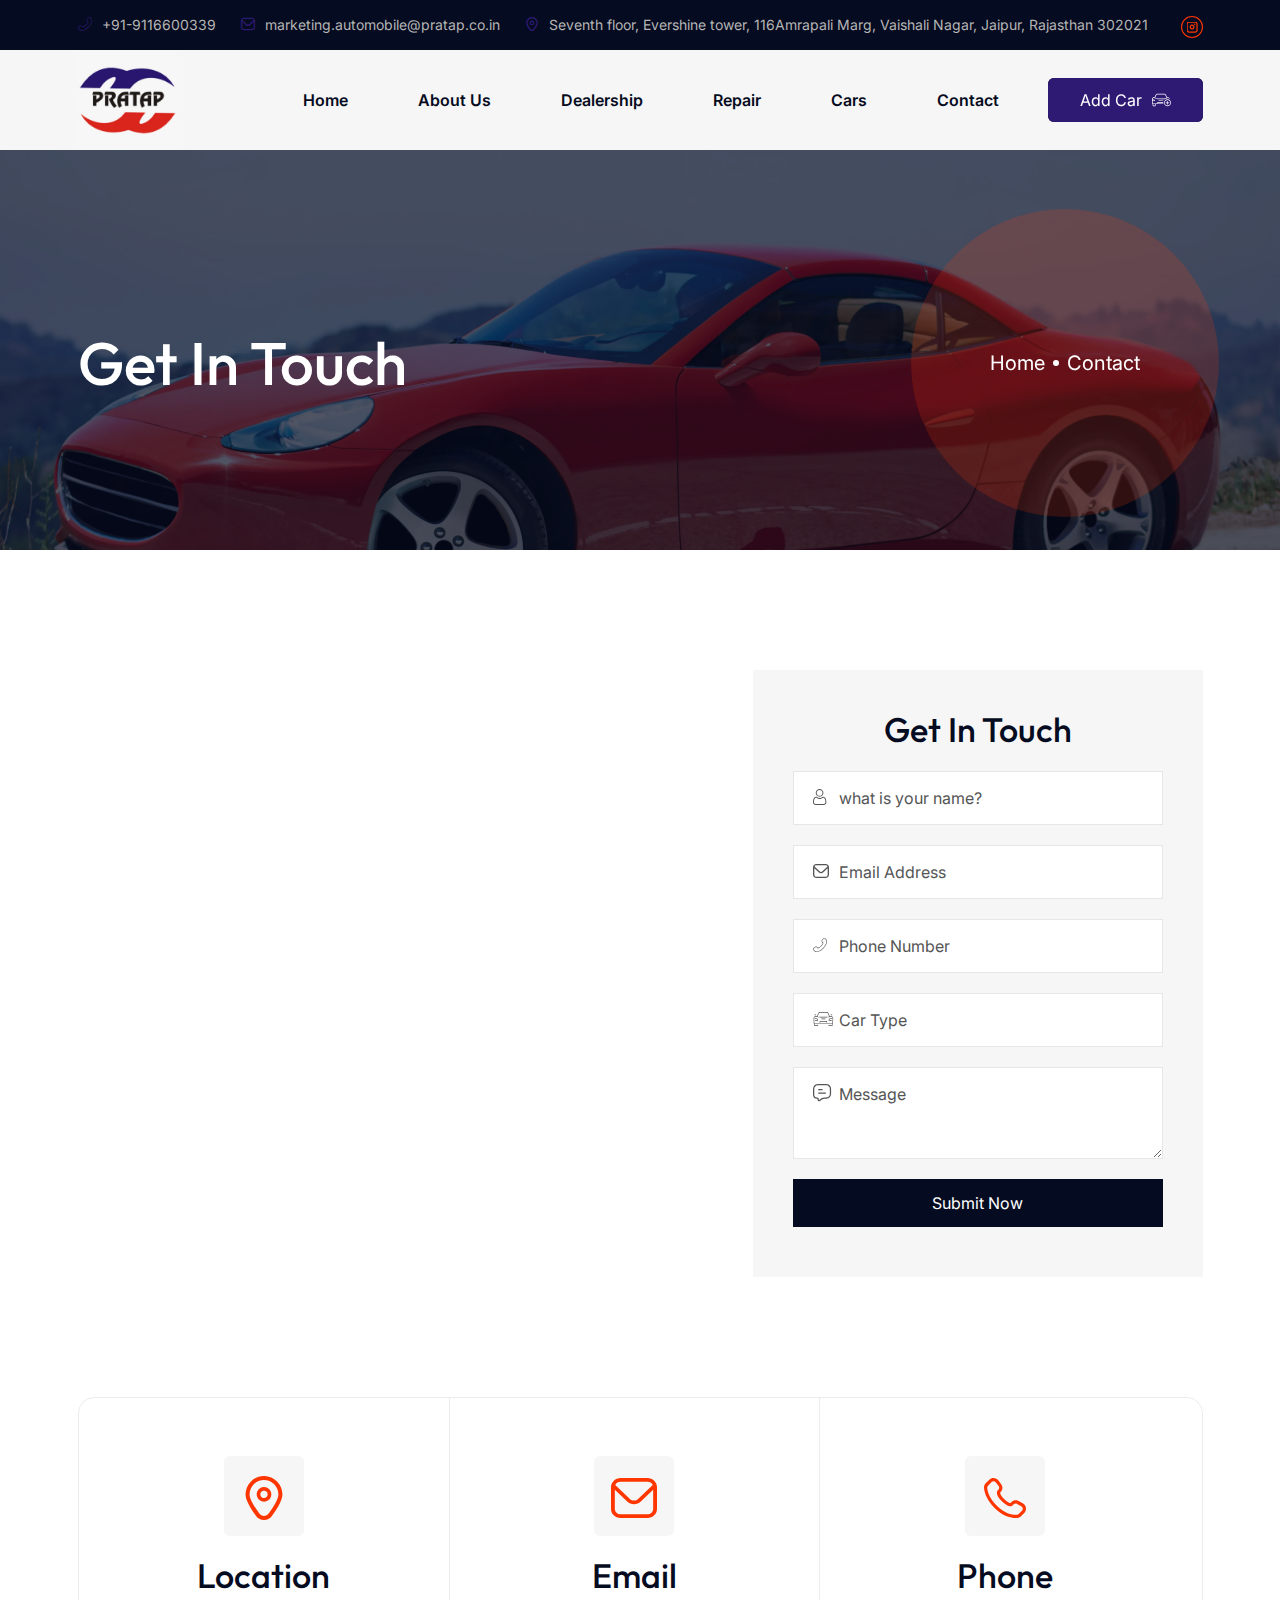
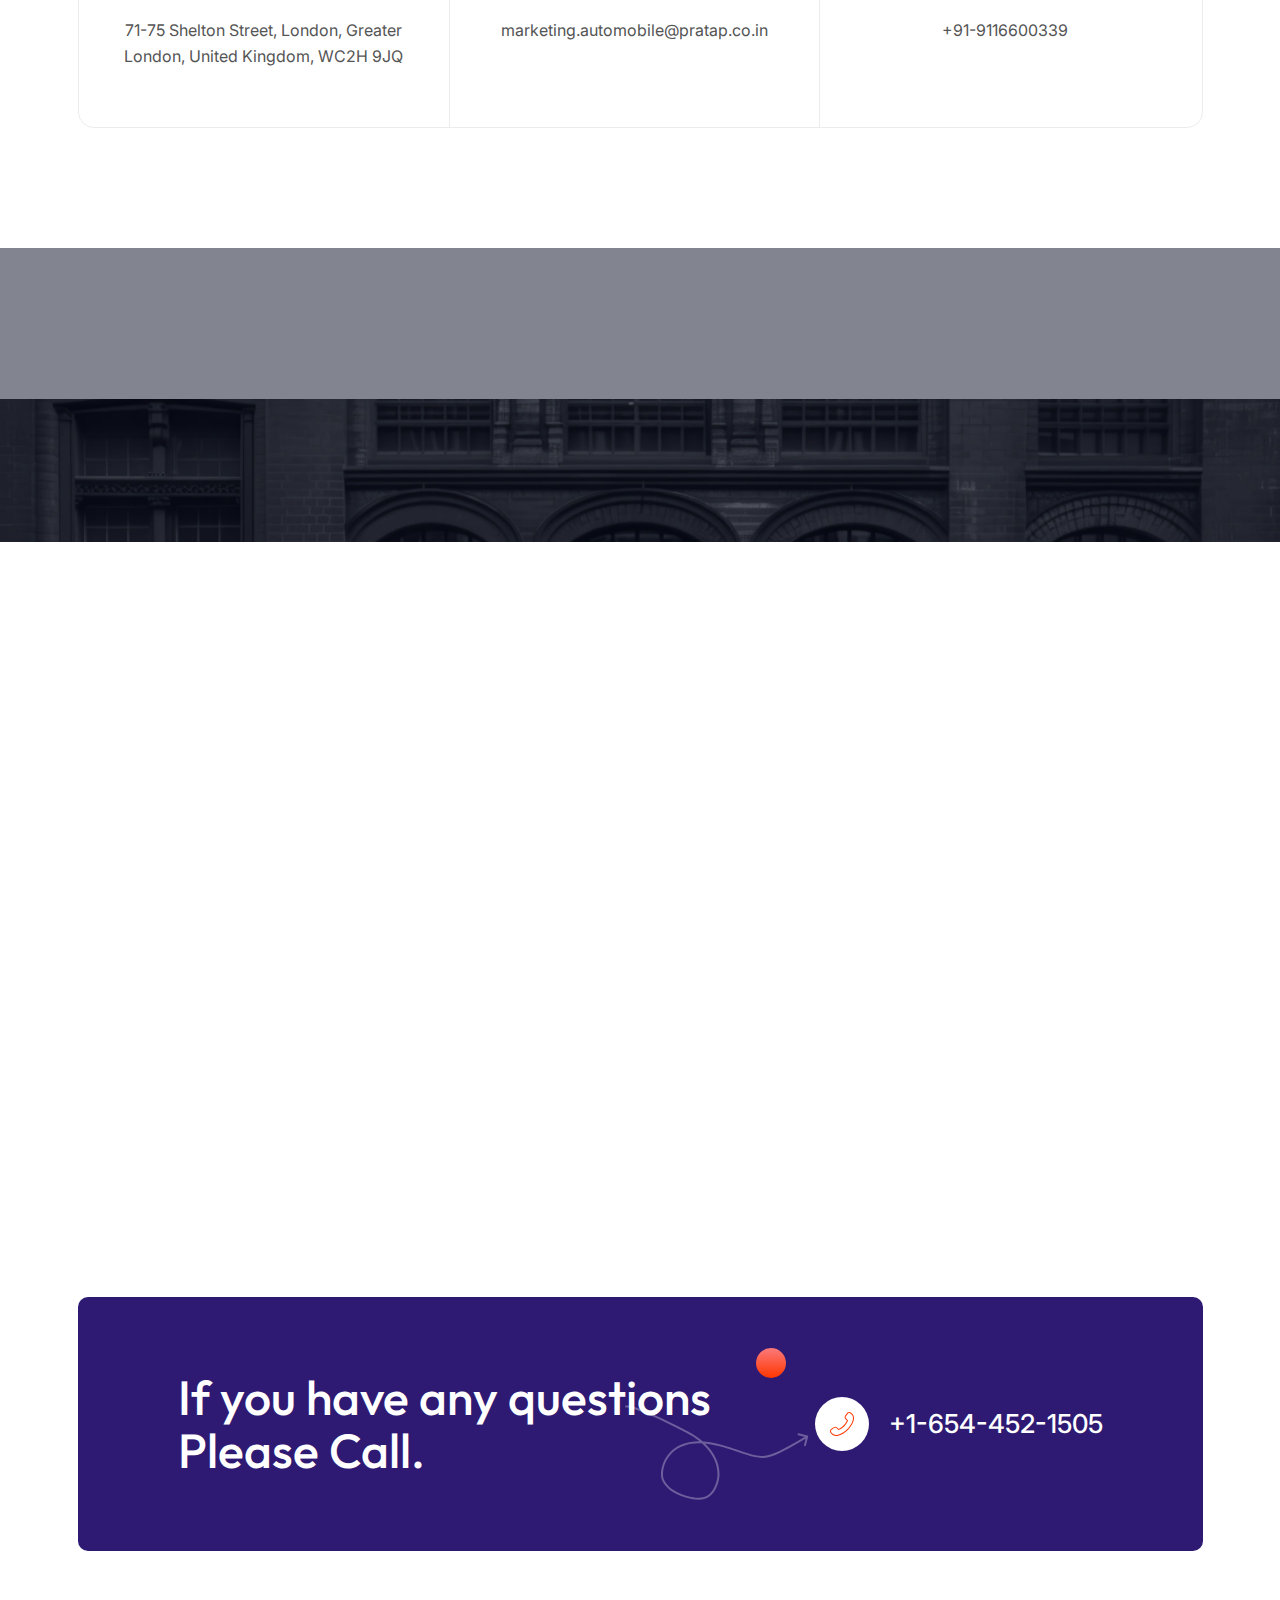
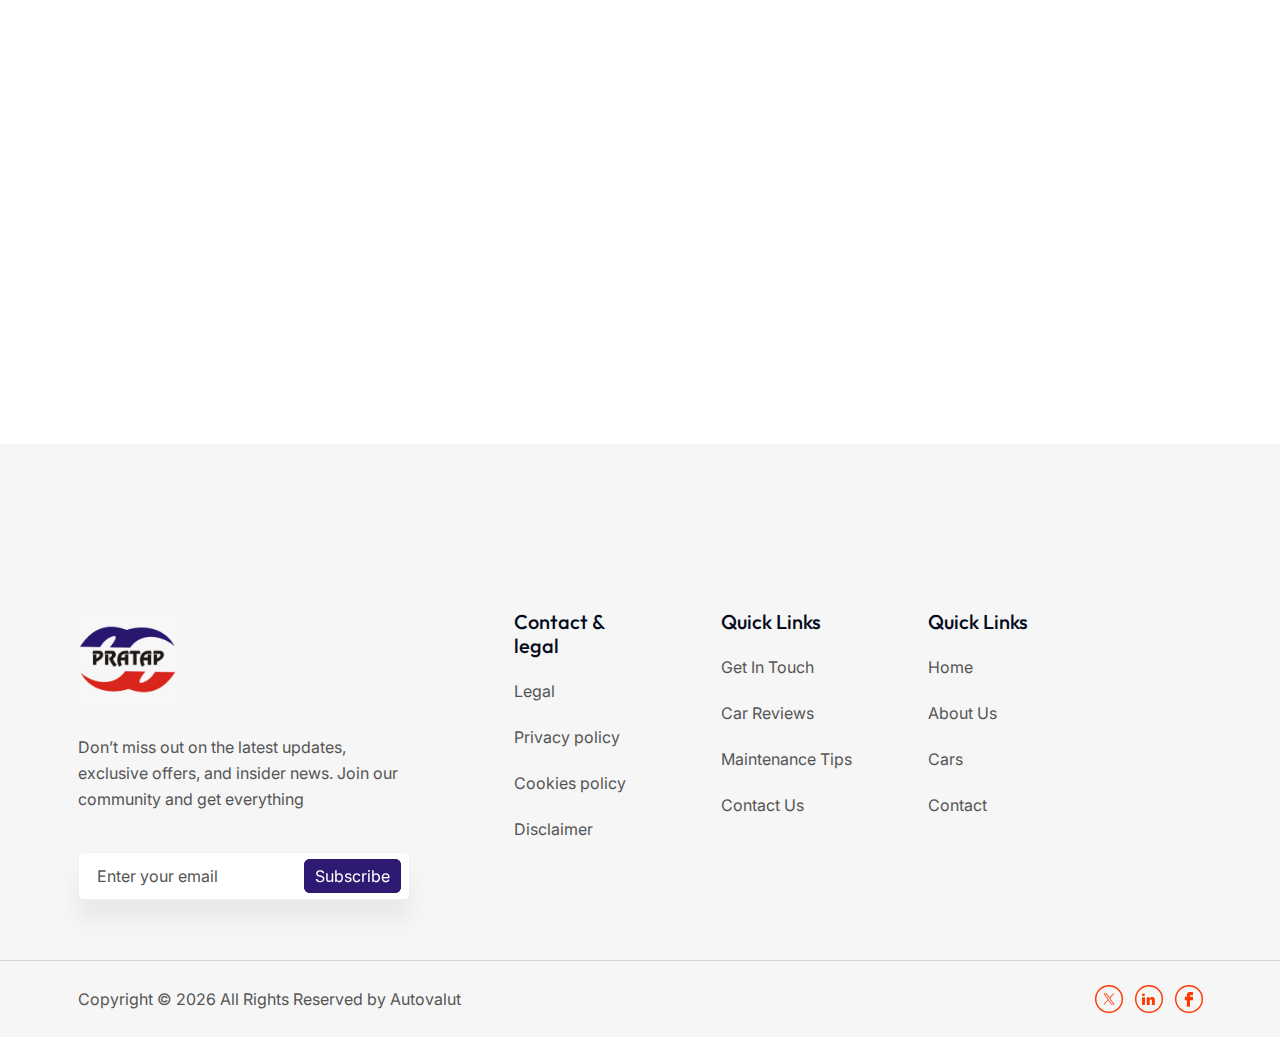
<file: contact.html>
<!DOCTYPE html>
<html lang="en">

<head>
    <meta charset="UTF-8">
    <meta name="viewport" content="width=device-width, initial-scale=1.0">
    <link rel="shortcut icon" type="image/x-icon" href="assets/images/fav.svg">
    <title>Pratap Group</title>
    <meta name="description" content="Your trusted source for expert healthcare services and car information. Providing personalized care, advanced treatments, and reliable car dealing to help you achieve better health.">
    <link rel="stylesheet" href="assets/css/plugins/plugins.css">
    <link rel="stylesheet" href="assets/css/plugins/magnifying-popup.css">
    <link rel="stylesheet" href="assets/css/vendor/bootstrap.min.css">
    <link rel="stylesheet" href="assets/fonts/rt-icon.css">
    <link rel="stylesheet" href="assets/css/style.css">
</head>

<body class="with-sidebar">
    <div class="loader-wrapper">
        <div class="loader">
        </div>
        <div class="loader-section section-left"></div>
        <div class="loader-section section-right"></div>
    </div>
    <div class="search-input-area">
        <div class="container">
            <div class="search-input-inner">
                <div class="input-div">
                    <input class="search-input autocomplete" type="text" placeholder="Search by keyword or #">
                    <button><i class="far fa-search"></i></button>
                </div>
            </div>
        </div>
        <div id="close" class="search-close-icon"><i class="far fa-times"></i></div>
    </div>
    <div id="anywhere-home">
    </div>
    <!-- progress area start -->
    <div class="progress-wrap">
        <svg class="progress-circle svg-content" width="100%" height="100%" viewBox="-1 -1 102 102">
            <path d="M50,1 a49,49 0 0,1 0,98 a49,49 0 0,1 0,-98" style="transition: stroke-dashoffset 10ms linear 0s; stroke-dasharray: 307.919, 307.919; stroke-dashoffset: 307.919;">
            </path>
        </svg>
    </div>
    <!-- progress area end -->

    <div class="rts-wrapper">
        <div class="rts-wrapper-inner">
            <!-- header area start -->
            <!-- header area start -->
            <header class="header-three header--sticky">
                <div class="header-top">
                    <div class="container">
                          <div class="header-top-inner d-flex align-items-center justify-content-between">
                            <div class="left d-flex align-items-center">
                                <div class="map-area">
                                    <i class="rt-icon-phone-flip"></i>
                                    <a href="call-to:9116600339">+91-9116600339</a>
                                </div>
                                <div class="map-area">
                                    <i class="rt-icon-envelope"></i>
                                    <a href="mail-to:marketing.automobile@pratap.co.in">marketing.automobile@pratap.co.in</a>
                                </div>
                                <div class="map-area">
                                    <i class="rt-icon-marker"></i>
                                    <a href="#">Seventh floor, Evershine tower, 116Amrapali Marg, Vaishali Nagar, Jaipur, Rajasthan 302021</a>
                                </div>
                            </div>
                            <div class="right">
                                <div class="social-area-transparent">
                                    <ul class="d-flex align-items-center">
                                        <!-- <li><a href="#"><img src="assets/images/icon/x.svg" alt=""></a></li> -->
                                        <!-- <li><a href="https://www.instagram.com/pratap_group_of_companies"><img src="assets/images/icon/in.svg" alt=""></a></li> -->
                                        <!-- <li><a href="#"><img src="assets/images/icon/f.svg" alt=""></a></li> -->
                                        <li><a href="https://www.instagram.com/pratap_group_of_companies"><img src="assets/images/icon/Insta.svg" alt=""></a></li>
                                    </ul>
                                </div>
                            </div>
                        </div>
                    </div>
                </div>
                <div class="container">
                    <div class="header-bottom">
                        <div class="row">
                            <div class="col-lg-12">
                                <div class="header-wrapper-1">
                                    <div class="logo-area-start">
                                        <a href="index.html" class="logo">
                                            <img src="assets/images/logo/pratap-logo.jpg" width="99" alt="logo_area">
                                        </a>
                                    </div>
                                    <div class="header-right d-block">
                                        <div class="bottom d-flex align-items-center justify-content-between">
                                            <div class="nav-area">
                                                <ul class="">
                                                 <li class="main-nav">
                                                    <a class="main-menu" href="index.html">Home</a>
                                                </li>

                                                <li class="main-nav">
                                                    <a class="main-menu" href="about.html">About Us</a>
                                                </li>
                                                <li class="main-nav">
                                                    <a class="main-menu" href="#">Dealership</a>
                                                </li>
                                                 <li class="main-nav">
                                                    <a class="main-menu" href="#">Repair</a>
                                                </li>
                                                 <li class="main-nav">
                                                    <a class="main-menu" href="#">Cars</a>
                                                </li>
                                              
                                                    <li class="main-nav"><a class="main-menu" href="contact.html">Contact</a></li>
                                                </ul>
                                            </div>
                                            <div class="bottom-right">
                                                <div class="button-area">
                                                    <a href="account.html" class="rts-btn btn-border radius-small icon">
                                                        Sign In
                                                        <svg width="11" height="11" viewBox="0 0 11 11" fill="none" xmlns="http://www.w3.org/2000/svg">
                                                            <path d="M8.61999 10.96H5.49999C5.28445 10.96 5.10999 10.7856 5.10999 10.57C5.10999 10.3545 5.28445 10.18 5.49999 10.18H8.61999C9.26518 10.18 9.78999 9.65523 9.78999 9.01004V1.99004C9.78999 1.34485 9.26518 0.820039 8.61999 0.820039H5.49999C5.28445 0.820039 5.10999 0.645579 5.10999 0.430039C5.10999 0.214499 5.28445 0.0400391 5.49999 0.0400391H8.61999C9.69522 0.0400391 10.57 0.914809 10.57 1.99004V9.01004C10.57 10.0853 9.69522 10.96 8.61999 10.96ZM7.33572 5.22431L5.38572 3.27431C5.23336 3.12195 4.98662 3.12195 4.83426 3.27431C4.6819 3.42667 4.6819 3.67341 4.83426 3.82577L6.11853 5.11004H0.819993C0.604453 5.11004 0.429993 5.2845 0.429993 5.50004C0.429993 5.71558 0.604453 5.89004 0.819993 5.89004H6.11853L4.83426 7.17431C4.6819 7.32667 4.6819 7.57341 4.83426 7.72577C4.91044 7.80195 5.01015 7.84004 5.10999 7.84004C5.20983 7.84004 5.30954 7.80195 5.38572 7.72577L7.33572 5.77577C7.48808 5.62341 7.48808 5.37667 7.33572 5.22431Z" fill="#FF3600" />
                                                        </svg>
                                                    </a>
                                                    <a href="#" class="rts-btn btn-primary radius-small icon">
                                                        Add Car
                                                        <svg width="19" height="14" viewBox="0 0 19 14" fill="none" xmlns="http://www.w3.org/2000/svg">
                                                            <path d="M13.1528 6.00811L15.1813 5.18842C15.3309 5.10019 15.4978 5.04519 15.6706 5.02715C15.8434 5.00911 16.018 5.02844 16.1827 5.08385C16.3473 5.13926 16.4981 5.22943 16.6249 5.34826C16.7516 5.46709 16.8513 5.61179 16.9172 5.77255C16.9502 5.8559 17.0149 5.92278 17.0971 5.95859C17.1793 5.9944 17.2723 5.99621 17.3558 5.96363C17.4394 5.93106 17.5066 5.86674 17.5429 5.78474C17.5791 5.70274 17.5815 5.60972 17.5494 5.52601C17.3736 5.0788 17.0318 4.71681 16.5954 4.51566C16.159 4.31452 15.6617 4.28978 15.2075 4.44661L13.9709 1.86671C13.7783 1.50841 13.4892 1.21119 13.1364 1.00872C12.7836 0.806256 12.3811 0.706623 11.9746 0.72111H5.69838C5.29189 0.706618 4.88947 0.806252 4.5367 1.00872C4.18393 1.2112 3.89492 1.50842 3.70239 1.86671L2.46493 4.44766C2.18546 4.35271 1.88745 4.32546 1.5954 4.36816C1.30335 4.41085 1.02561 4.52228 0.785021 4.69326C0.544436 4.86424 0.347882 5.0899 0.211526 5.35167C0.0751708 5.61344 0.00291053 5.90384 0.00068986 6.19899C0.00224379 6.41916 -0.00051108 7.49933 0.000669637 7.74197V10.4673C0.000691269 10.6313 0.0634892 10.7891 0.176179 10.9083C0.288869 11.0275 0.442906 11.0991 0.606686 11.1083V12.2894C0.606965 12.5403 0.706713 12.7807 0.884052 12.9581C1.06139 13.1355 1.30184 13.2353 1.55266 13.2356H2.76668C3.01755 13.2353 3.25807 13.1356 3.43548 12.9582C3.61289 12.7808 3.71269 12.5403 3.71298 12.2894V11.1119H11.1124C11.2012 11.1101 11.2858 11.0735 11.3479 11.0101C11.41 10.9466 11.4448 10.8614 11.4448 10.7726C11.4448 10.6838 11.41 10.5985 11.3479 10.5351C11.2858 10.4717 11.2012 10.4351 11.1124 10.4333H5.53436C5.51034 10.2485 5.59193 10.0507 5.80241 10.0499H11.0104C11.0992 10.0481 11.1837 10.0116 11.2458 9.94815C11.308 9.88472 11.3428 9.79946 11.3428 9.71066C11.3428 9.62186 11.308 9.5366 11.2458 9.47317C11.1837 9.40974 11.0992 9.37319 11.0104 9.37137H5.80241C5.66848 9.37269 5.5363 9.40198 5.41435 9.45736C5.2924 9.51274 5.18337 9.59299 5.09424 9.69297C5.00511 9.79295 4.93786 9.91045 4.8968 10.0379C4.85573 10.1654 4.84176 10.3001 4.85577 10.4333C3.81305 10.4355 1.73428 10.4317 0.679253 10.4333V8.07632H2.76669C2.83334 8.07534 2.89825 8.05486 2.9534 8.01741C3.00855 7.97997 3.05153 7.9272 3.07704 7.86561C3.10255 7.80402 3.10947 7.73631 3.09694 7.67083C3.08442 7.60536 3.053 7.54499 3.00656 7.49716C2.49017 7.01359 1.85698 6.12142 1.05003 6.18392L0.681024 6.1839C0.684878 6.00118 0.730963 5.82183 0.81567 5.65989C0.900378 5.49794 1.02141 5.3578 1.1693 5.25042C1.31718 5.14304 1.48791 5.07134 1.66813 5.04092C1.84834 5.01051 2.03314 5.02221 2.20808 5.07511C3.0697 5.37141 4.8627 6.31875 5.78551 6.25667L11.8894 6.25664C12.3228 6.25738 12.752 6.17294 13.1528 6.00811ZM1.28528 11.1119H3.03442V12.2894C3.03435 12.3604 3.00612 12.4285 2.95592 12.4786C2.90573 12.5288 2.83767 12.557 2.7667 12.557H1.55267C1.48175 12.5569 1.41377 12.5287 1.36364 12.4785C1.31351 12.4284 1.28533 12.3604 1.28528 12.2894V11.1119ZM1.66864 7.11859L1.94763 7.39774H0.679263V6.86246C1.01671 6.8517 1.42423 6.84327 1.66864 7.11859ZM4.7756 5.37889L3.09538 4.70172L4.31438 2.15979C4.45333 1.91849 4.65589 1.72 4.89995 1.58596C5.14401 1.45192 5.4202 1.3875 5.69838 1.39971H11.9746C12.2529 1.38757 12.5291 1.45205 12.7733 1.5861C13.0174 1.72016 13.2201 1.91865 13.3592 2.15996L14.5773 4.70114L12.897 5.37974C12.5774 5.51116 12.235 5.57854 11.8894 5.57805H5.78552C5.43902 5.57912 5.09575 5.51143 4.7756 5.37889Z" fill="white" />
                                                            <path d="M6.80079 7.39746C6.71201 7.39928 6.62748 7.43583 6.56533 7.49926C6.50319 7.56269 6.46838 7.64795 6.46838 7.73675C6.46838 7.82555 6.50319 7.91081 6.56533 7.97424C6.62748 8.03767 6.71201 8.07421 6.80079 8.07603H10.8723C10.9611 8.07421 11.0456 8.03767 11.1077 7.97424C11.1699 7.91081 11.2047 7.82555 11.2047 7.73675C11.2047 7.64795 11.1699 7.56269 11.1077 7.49926C11.0456 7.43583 10.9611 7.39928 10.8723 7.39746H6.80079Z" fill="white" />
                                                            <path d="M17.0355 9.4717H15.8526V8.28899C15.8526 8.19901 15.8169 8.11271 15.7532 8.04908C15.6896 7.98545 15.6033 7.94971 15.5133 7.94971C15.4233 7.94971 15.337 7.98545 15.2734 8.04908C15.2098 8.11271 15.174 8.19901 15.174 8.28899V9.4717H13.9911C13.9012 9.4717 13.8149 9.50745 13.7512 9.57108C13.6876 9.63471 13.6519 9.72101 13.6519 9.81099C13.6519 9.90098 13.6876 9.98727 13.7512 10.0509C13.8149 10.1145 13.9012 10.1503 13.9911 10.1503H15.174V11.3332C15.174 11.4231 15.2098 11.5094 15.2734 11.5731C15.337 11.6367 15.4233 11.6724 15.5133 11.6724C15.6033 11.6724 15.6896 11.6367 15.7532 11.5731C15.8168 11.5094 15.8526 11.4231 15.8526 11.3332V10.1503H17.0355C17.1243 10.1486 17.2089 10.112 17.2712 10.0486C17.3334 9.98516 17.3682 9.89985 17.3682 9.811C17.3682 9.72214 17.3334 9.63683 17.2712 9.57339C17.2089 9.50994 17.1243 9.47344 17.0355 9.4717Z" fill="white" />
                                                            <path d="M15.5133 6.32373C14.5889 6.32478 13.7027 6.69244 13.0491 7.34605C12.3954 7.99967 12.0277 8.88587 12.0266 9.81024C12.2182 14.4358 18.8091 14.4344 19 9.8102C18.9989 8.88583 18.6312 7.99965 17.9775 7.34604C17.3239 6.69243 16.4377 6.32478 15.5133 6.32373ZM15.5133 12.6183C14.7688 12.6175 14.0551 12.3213 13.5286 11.7949C13.0022 11.2685 12.7061 10.5547 12.7052 9.81024C12.8463 6.09026 18.1808 6.09128 18.3214 9.81026C18.3205 10.5547 18.0244 11.2685 17.498 11.7949C16.9715 12.3214 16.2578 12.6175 15.5133 12.6183Z" fill="white" />
                                                        </svg>
                                                    </a>
                                                </div>
                                                <div class="menu-btn radius-small" id="menu-btn">
                                                    <svg width="55" height="55" viewBox="0 0 55 55" fill="none" xmlns="http://www.w3.org/2000/svg">
                                                        <rect width="55" height="55" rx="15" fill="#FF3600" />
                                                        <rect x="18" y="33" width="10" height="2" fill="#ffffff" />
                                                        <rect x="18" y="26" width="20" height="2" fill="#ffffff" />
                                                        <rect x="18" y="19" width="10" height="2" fill="#ffffff" />
                                                    </svg>
                                                </div>
                                            </div>
                                        </div>
                                    </div>
                                </div>
                            </div>
                        </div>
                    </div>
                </div>
            </header>
            <!-- header area end -->


            <!-- header area end -->

            <!-- Breadcrumb area start -->
            <!-- rts breadcrumb area start -->
            <div class="rts-breadcrumb-area service jarallax">
                <div class="container">
                    <div class="breadcrumb-area-wrapper">
                        <h1 class="title">Get In Touch</h1>
                        <div class="nav-bread-crumb">
                            <a href="index.html">Home</a>
                            <a href="#" class="current">Contact</a>
                        </div>
                    </div>
                </div>
            </div>
            <!-- rts breadcrumb area end -->
            <!-- Breadcrumb area end -->
            <!-- Contact Start -->
            <section class="rts-contact-area inner rts-section-gap">
                <div class="container">
                    <div class="section-inner d-flex">
                        <div class="map-area">
                            <div class="contact-map-area-fluid">
                                <iframe class="contact-map" height="607" src="https://www.google.com/maps/embed?pb=!1m14!1m12!1m3!1d14602.288851207937!2d90.47855065!3d23.798243149999998!2m3!1f0!2f0!3f0!3m2!1i1024!2i768!4f13.1!5e0!3m2!1sen!2sbd!4v1663151706353!5m2!1sen!2sbd" style="border:0;" allowfullscreen="" loading="lazy" referrerpolicy="no-referrer-when-downgrade"></iframe>
                            </div>
                        </div>
                        <div class="get-in-touch-area">
                            <div class="contact-form">
                                <h5 class="text-center">Get In Touch</h5>
                                <form class="form__content" method="post" action="mailer.php" id="contact-form">
                                    <div class="form__control">
                                        <span class="icon">
                                            <svg width="14" height="16" viewBox="0 0 14 16" fill="none" xmlns="http://www.w3.org/2000/svg">
                                                <path d="M6.57349 7.70726C7.63232 7.70726 8.54907 7.3275 9.29834 6.57823C10.0474 5.82909 10.4272 4.91247 10.4272 3.85351C10.4272 2.79492 10.0475 1.87817 9.29822 1.12878C8.54895 0.37976 7.6322 0 6.57349 0C5.51453 0 4.5979 0.37976 3.84875 1.1289C3.09961 1.87805 2.71973 2.79479 2.71973 3.85351C2.71973 4.91247 3.09961 5.82921 3.84875 6.57836C4.59814 7.32738 5.51489 7.70726 6.57349 7.70726ZM4.51184 1.79187C5.08667 1.21704 5.76099 0.93762 6.57349 0.93762C7.38586 0.93762 8.0603 1.21704 8.63525 1.79187C9.21008 2.36682 9.48962 3.04125 9.48962 3.85351C9.48962 4.66601 9.21008 5.34032 8.63525 5.91527C8.0603 6.49022 7.38586 6.76964 6.57349 6.76964C5.76123 6.76964 5.08691 6.4901 4.51184 5.91527C3.93689 5.34044 3.65735 4.66601 3.65735 3.85351C3.65735 3.04125 3.93689 2.36682 4.51184 1.79187Z" fill="#555555"/>
                                                <path d="M13.3165 12.3031C13.2949 11.9913 13.2512 11.6512 13.1869 11.2921C13.1219 10.9303 13.0383 10.5883 12.9382 10.2756C12.8347 9.95251 12.6942 9.63342 12.5203 9.32763C12.34 9.01025 12.1281 8.73388 11.8903 8.50647C11.6416 8.26855 11.3372 8.07727 10.9851 7.93774C10.6343 7.79895 10.2455 7.72864 9.82959 7.72864C9.66626 7.72864 9.5083 7.79565 9.20325 7.99426C9.0155 8.1167 8.7959 8.2583 8.55078 8.41492C8.34119 8.54846 8.05725 8.67358 7.70654 8.78686C7.36438 8.89758 7.01697 8.95373 6.67395 8.95373C6.33118 8.95373 5.98376 8.89758 5.64136 8.78686C5.29102 8.6737 5.00696 8.54858 4.79773 8.41504C4.55493 8.25989 4.33521 8.11829 4.14465 7.99414C3.83984 7.79553 3.68188 7.72852 3.51855 7.72852C3.10254 7.72852 2.71387 7.79895 2.36316 7.93787C2.01135 8.07715 1.70679 8.26843 1.45789 8.50659C1.22009 8.73413 1.00818 9.01037 0.828003 9.32763C0.654297 9.63342 0.513672 9.95239 0.410156 10.2758C0.310181 10.5884 0.226562 10.9303 0.161621 11.2921C0.097168 11.6507 0.0535889 11.991 0.0319824 12.3035C0.0107422 12.609 0 12.927 0 13.2483C0 14.0835 0.265503 14.7596 0.789062 15.2583C1.30615 15.7503 1.99023 15.9999 2.82239 15.9999H10.5265C11.3584 15.9999 12.0425 15.7503 12.5597 15.2583C13.0834 14.76 13.3489 14.0836 13.3489 13.2482C13.3488 12.9258 13.3379 12.6078 13.3165 12.3031ZM11.9132 14.579C11.5715 14.9042 11.1179 15.0622 10.5264 15.0622H2.82239C2.23071 15.0622 1.7771 14.9042 1.43555 14.5791C1.10046 14.2601 0.937622 13.8247 0.937622 13.2483C0.937622 12.9485 0.94751 12.6525 0.967285 12.3683C0.986572 12.0895 1.026 11.7832 1.08447 11.4578C1.14221 11.1363 1.2157 10.8347 1.3031 10.5616C1.38696 10.2998 1.50134 10.0405 1.64319 9.79077C1.77856 9.55273 1.93433 9.34851 2.1062 9.18396C2.26697 9.03003 2.4696 8.90405 2.70837 8.80957C2.9292 8.72217 3.17737 8.67431 3.44678 8.66711C3.47961 8.68457 3.53809 8.71789 3.63281 8.77966C3.82556 8.90527 4.04773 9.04858 4.29333 9.20544C4.57019 9.38195 4.92688 9.54138 5.35303 9.67895C5.7887 9.81982 6.23303 9.89135 6.67407 9.89135C7.11511 9.89135 7.55957 9.81982 7.995 9.67907C8.42151 9.54126 8.77808 9.38195 9.0553 9.2052C9.30664 9.04455 9.52258 8.90539 9.71533 8.77966C9.81006 8.71802 9.86853 8.68457 9.90137 8.66711C10.1709 8.67431 10.4191 8.72217 10.64 8.80957C10.8787 8.90405 11.0813 9.03015 11.2421 9.18396C11.4139 9.34839 11.5697 9.55261 11.7051 9.79089C11.847 10.0405 11.9615 10.2999 12.0453 10.5615C12.1328 10.835 12.2064 11.1365 12.264 11.4576C12.3224 11.7837 12.3619 12.0901 12.3812 12.3684V12.3686C12.4011 12.6517 12.4111 12.9476 12.4113 13.2483C12.4111 13.8248 12.2483 14.2601 11.9132 14.579Z" fill="#555555"/>
                                            </svg>
                                        </span>
                                        <input type="text" class="input-form" name="name" id="name" placeholder="what is your name?" required>
                                    </div>
                                    <div class="form__control">
                                        <span class="icon">
                                            <svg width="16" height="14" viewBox="0 0 16 14" fill="none" xmlns="http://www.w3.org/2000/svg">
                                                <path d="M12.6667 0H3.33333C2.4496 0.00101045 1.60237 0.336561 0.97748 0.933049C0.352588 1.52954 0.00105857 2.33826 0 3.18182L0 10.8182C0.00105857 11.6617 0.352588 12.4705 0.97748 13.067C1.60237 13.6634 2.4496 13.999 3.33333 14H12.6667C13.5504 13.999 14.3976 13.6634 15.0225 13.067C15.6474 12.4705 15.9989 11.6617 16 10.8182V3.18182C15.9989 2.33826 15.6474 1.52954 15.0225 0.933049C14.3976 0.336561 13.5504 0.00101045 12.6667 0ZM3.33333 1.27273H12.6667C13.0659 1.27348 13.4557 1.38824 13.786 1.60224C14.1163 1.81624 14.3719 2.11969 14.52 2.47355L9.41467 7.34745C9.03895 7.70465 8.53028 7.90521 8 7.90521C7.46972 7.90521 6.96105 7.70465 6.58533 7.34745L1.48 2.47355C1.6281 2.11969 1.88374 1.81624 2.21403 1.60224C2.54432 1.38824 2.93414 1.27348 3.33333 1.27273ZM12.6667 12.7273H3.33333C2.8029 12.7273 2.29419 12.5261 1.91912 12.1681C1.54405 11.8101 1.33333 11.3245 1.33333 10.8182V4.13636L5.64267 8.24727C6.26842 8.84307 7.11617 9.17766 8 9.17766C8.88383 9.17766 9.73158 8.84307 10.3573 8.24727L14.6667 4.13636V10.8182C14.6667 11.3245 14.456 11.8101 14.0809 12.1681C13.7058 12.5261 13.1971 12.7273 12.6667 12.7273Z" fill="#555555"/>
                                            </svg>                                                    
                                        </span>
                                        <input type="email" class="input-form" name="email" id="email" placeholder="Email Address" required>
                                    </div>
                                    <div class="form__control">
                                        <span class="icon">
                                            <svg width="14" height="14" viewBox="0 0 14 14" fill="none" xmlns="http://www.w3.org/2000/svg">
                                                <path d="M12.9792 1.02532L12.3258 0.453589C11.7308 -0.141473 10.7217 -0.170643 10.08 0.482759L8.98917 1.91207C8.37667 2.52464 8.37667 3.52224 8.98917 4.12897L9.85834 5.02156C8.91334 7.23846 7.16917 8.98864 5.02251 9.86374L4.13001 8.99448C3.83251 8.69695 3.44167 8.5336 3.02167 8.5336C2.60168 8.5336 2.21084 8.69695 1.94251 8.97114L0.460843 10.1146C-0.151656 10.7272 -0.151656 11.7248 0.449177 12.3198L1.04418 13.0024C1.68584 13.6441 2.54918 14 3.48834 14C8.00917 14 14 8.00271 14 3.48724C14 2.55381 13.6442 1.68455 12.9908 1.03115L12.9792 1.02532ZM3.47667 13.4108C2.69501 13.4108 1.97751 13.1191 1.45834 12.5999L0.863343 11.9114C0.478343 11.5264 0.478344 10.9022 0.834177 10.5405L2.31584 9.39702C2.50251 9.21033 2.74751 9.10532 3.01584 9.10532C3.28417 9.10532 3.52917 9.21033 3.71584 9.39702L4.74834 10.4063C4.83001 10.488 4.94667 10.5113 5.05751 10.4705C7.49 9.54287 9.4675 7.56516 10.4767 5.05657C10.5175 4.95156 10.4942 4.82905 10.4125 4.74154L9.40334 3.70893C9.01834 3.32389 9.01834 2.69966 9.42667 2.28545L10.5175 0.856131C10.9025 0.471091 11.5267 0.471091 11.9292 0.867799L12.5825 1.43953C13.1133 1.97041 13.405 2.68799 13.405 3.46974C13.405 7.64684 7.65334 13.3991 3.47667 13.3991V13.4108Z" fill="#555555"/>
                                            </svg>                                                    
                                        </span>
                                        <input type="text" class="input-form" name="phone" id="phone" placeholder="Phone Number" required>
                                    </div>
                                    <div class="form__control">
                                        <span class="icon">
                                            <svg width="21" height="15" viewBox="0 0 21 15" fill="none" xmlns="http://www.w3.org/2000/svg">
                                                <path d="M14.2309 4.67871H6.49742C6.32626 4.67871 6.1875 4.8373 6.1875 5.03291C6.1875 5.22852 6.32626 5.38711 6.49742 5.38711H14.2309C14.4021 5.38711 14.5408 5.22852 14.5408 5.03291C14.5408 4.8373 14.402 4.67871 14.2309 4.67871Z" fill="#555555"/>
                                                <path d="M3.26685 6.2832H2.12145C1.95029 6.2832 1.81152 6.44179 1.81152 6.6374C1.81152 6.83301 1.95029 6.9916 2.12145 6.9916H3.26685C3.83285 6.9916 4.31014 7.4342 4.44766 8.03247H2.20083C2.02967 8.03247 1.89091 8.19105 1.89091 8.38666C1.89091 8.58227 2.02967 8.74086 2.20083 8.74086H4.79738C4.96854 8.74086 5.10731 8.58227 5.10731 8.38666C5.10735 7.22679 4.28171 6.2832 3.26685 6.2832Z" fill="#555555"/>
                                                <path d="M17.4616 6.9916H18.607C18.7782 6.9916 18.9169 6.83301 18.9169 6.6374C18.9169 6.44179 18.7782 6.2832 18.607 6.2832H17.4616C16.4467 6.2832 15.6211 7.22679 15.6211 8.38666C15.6211 8.58227 15.7599 8.74086 15.931 8.74086H18.5276C18.6987 8.74086 18.8375 8.58227 18.8375 8.38666C18.8375 8.19105 18.6987 8.03247 18.5276 8.03247H16.2808C16.4183 7.4342 16.8956 6.9916 17.4616 6.9916Z" fill="#555555"/>
                                                <path d="M19.5243 4.72735C19.0899 4.20848 18.5 3.92271 17.8631 3.92271C17.8352 3.92271 17.8075 3.92701 17.7806 3.93551L16.7846 4.24999L15.3173 1.02849C15.0546 0.451767 14.4032 0 13.8344 0H6.89271C6.32381 0 5.67243 0.451767 5.40974 1.02849L3.94247 4.24999L2.94645 3.93551C2.91959 3.92701 2.89182 3.92271 2.86393 3.92271C2.2271 3.92271 1.63712 4.20848 1.20273 4.72735C0.768343 5.24623 0.544536 5.93243 0.572677 6.66165L0.7976 11.7866C0.805865 11.9751 0.942025 12.1231 1.10715 12.1231H1.21046V13.6698C1.21046 13.8654 1.34923 14.0239 1.52039 14.0239H4.78125C4.95241 14.0239 5.09118 13.8654 5.09118 13.6698V13.1857C5.09118 12.9901 4.95241 12.8315 4.78125 12.8315C4.61009 12.8315 4.47133 12.9901 4.47133 13.1857V13.3156H1.83027V12.1231H18.8968V13.3156H16.2558V13.1857C16.2558 12.9901 16.117 12.8315 15.9459 12.8315C15.7747 12.8315 15.6359 12.9901 15.6359 13.1857V13.6698C15.6359 13.8654 15.7747 14.0239 15.9459 14.0239H19.2067C19.3779 14.0239 19.5167 13.8654 19.5167 13.6698V12.1231H19.62C19.7851 12.1231 19.9212 11.9751 19.9295 11.7866L20.1545 6.65957C20.1826 5.93243 19.9588 5.24623 19.5243 4.72735ZM19.5353 6.62618L19.3252 11.4146H1.40191L1.19187 6.62831C1.17133 6.09616 1.33422 5.595 1.65064 5.21714C1.95784 4.85019 2.37305 4.64334 2.8236 4.63172L4.01594 5.00821C4.01669 5.00844 4.01743 5.00868 4.01822 5.00892L5.17461 5.37402C5.33953 5.42611 5.51028 5.31551 5.55586 5.12694C5.60144 4.93841 5.50466 4.74332 5.33965 4.69123L4.55344 4.443L5.95959 1.35568C6.11662 1.01093 6.55266 0.708489 6.89275 0.708489H13.8344C14.1745 0.708489 14.6105 1.01093 14.7676 1.35568L16.1737 4.443L15.3875 4.69123C15.2225 4.74332 15.1257 4.93841 15.1713 5.12694C15.2169 5.31551 15.3876 5.42607 15.5525 5.37402L17.9036 4.63172C18.3541 4.64339 18.7693 4.85024 19.0765 5.21714C19.3929 5.595 19.5558 6.09616 19.5353 6.62618Z" fill="#555555"/>
                                                <path d="M17.8636 3.21425H18.9433C19.1145 3.21425 19.2533 3.05567 19.2533 2.86006C19.2533 2.66445 19.1145 2.50586 18.9433 2.50586H17.8636C17.6925 2.50586 17.5537 2.66445 17.5537 2.86006C17.5537 3.05567 17.6925 3.21425 17.8636 3.21425Z" fill="#555555"/>
                                                <path d="M1.78453 3.21425H2.86423C3.03539 3.21425 3.17416 3.05567 3.17416 2.86006C3.17416 2.66445 3.03539 2.50586 2.86423 2.50586H1.78453C1.61337 2.50586 1.47461 2.66445 1.47461 2.86006C1.47461 3.05567 1.61337 3.21425 1.78453 3.21425Z" fill="#555555"/>
                                                <path d="M13.8011 9.05078H6.92614C6.75497 9.05078 6.61621 9.20937 6.61621 9.40498V10.3516C6.61621 10.5472 6.75497 10.7058 6.92614 10.7058C7.0973 10.7058 7.23606 10.5472 7.23606 10.3516V9.75918H13.4912V10.3516C13.4912 10.5472 13.63 10.7058 13.8011 10.7058C13.9723 10.7058 14.1111 10.5472 14.1111 10.3516V9.40498C14.1111 9.20937 13.9723 9.05078 13.8011 9.05078Z" fill="#555555"/>
                                                <path d="M12.0824 7.27578C12.2536 7.27578 12.3923 7.11719 12.3923 6.92158C12.3923 6.72597 12.2536 6.56738 12.0824 6.56738H8.64489C8.47372 6.56738 8.33496 6.72597 8.33496 6.92158C8.33496 7.11719 8.47372 7.27578 8.64489 7.27578H12.0824Z" fill="#555555"/>
                                            </svg>                                                    
                                        </span>
                                        <input type="text" class="input-form" name="car" id="car" placeholder="Car Type" required>
                                    </div>
                                    <div class="form__control">
                                        <span class="icon">
                                            <svg width="19" height="18" viewBox="0 0 19 18" fill="none" xmlns="http://www.w3.org/2000/svg">
                                                <path d="M5.05371 5.68493C5.05371 5.33605 5.33654 5.05322 5.68542 5.05322H9.05454C9.40342 5.05322 9.68625 5.33605 9.68625 5.68493C9.68625 6.03381 9.40342 6.31664 9.05454 6.31664H5.68542C5.33654 6.31664 5.05371 6.03381 5.05371 5.68493Z" fill="#555555"/>
                                                <path d="M5.05371 9.05334C5.05371 8.70447 5.33654 8.42163 5.68542 8.42163H12.4237C12.7725 8.42163 13.0554 8.70447 13.0554 9.05334C13.0554 9.40221 12.7725 9.68505 12.4237 9.68505H5.68542C5.33654 9.68505 5.05371 9.40221 5.05371 9.05334Z" fill="#555555"/>
                                                <path fill-rule="evenodd" clip-rule="evenodd" d="M7.34169 -0.000244141H10.7674C11.9227 -0.000244141 12.8285 -0.000252525 13.5566 0.0592293C14.2979 0.119798 14.9103 0.24518 15.4646 0.527622C16.376 0.991946 17.1168 1.73285 17.5812 2.64414C17.8636 3.19848 17.989 3.8109 18.0496 4.55223C18.109 5.28025 18.109 6.18606 18.109 7.34143V8.36714V8.49087C18.1092 9.79523 18.1094 10.5909 17.9134 11.2593C17.4493 12.8421 16.2115 14.0799 14.6286 14.544C13.9603 14.74 13.1646 14.7398 11.8602 14.7397C11.8195 14.7397 11.7783 14.7397 11.7365 14.7397H11.2743L11.2235 14.7397C10.493 14.7444 9.78157 14.9725 9.18448 15.3932L9.14304 15.4227L6.94411 16.9934C5.67689 17.8985 4.01168 16.5913 4.59004 15.1454C4.66778 14.9511 4.52466 14.7397 4.31535 14.7397H3.80851C1.70512 14.7397 0 13.0346 0 10.9311V7.34144C0 6.18607 -8.38404e-06 5.28026 0.0594735 4.55223C0.120042 3.8109 0.245424 3.19848 0.527866 2.64414C0.99219 1.73285 1.73309 0.991946 2.64438 0.527622C3.19872 0.24518 3.81114 0.119798 4.55248 0.0592293C5.2805 -0.000252525 6.18632 -0.000244141 7.34169 -0.000244141ZM4.65535 1.31846C3.99216 1.37264 3.56451 1.47677 3.21797 1.65334C2.5444 1.99653 1.99678 2.54416 1.65358 3.21772C1.47701 3.56426 1.37288 3.99191 1.3187 4.65511C1.26391 5.32568 1.26342 6.17998 1.26342 7.36971V10.9311C1.26342 12.3368 2.40289 13.4762 3.80851 13.4762H4.31535C5.41848 13.4762 6.1728 14.5904 5.7631 15.6146C5.65336 15.889 5.96932 16.137 6.20976 15.9653L8.45667 14.3604C9.2645 13.7912 10.2271 13.4826 11.2154 13.4763L11.2743 13.4762H11.7365C13.2037 13.4762 13.8019 13.4698 14.2731 13.3316C15.443 12.9886 16.3579 12.0737 16.701 10.9038C16.8392 10.4325 16.8456 9.83431 16.8456 8.36714V7.36971C16.8456 6.17998 16.8451 5.32568 16.7904 4.65511C16.7361 3.99191 16.632 3.56426 16.4555 3.21772C16.1122 2.54416 15.5646 1.99653 14.8911 1.65334C14.5445 1.47677 14.1169 1.37264 13.4537 1.31846C12.7831 1.26367 11.9288 1.26318 10.7391 1.26318H7.36996C6.18023 1.26318 5.32593 1.26367 4.65535 1.31846Z" fill="#555555"/>
                                            </svg>                                                    
                                        </span>
                                        <textarea name="message" id="message" cols="30" rows="10" placeholder="Message" required></textarea>
                                    </div>
                                    <div class="form__control">
                                        <button type="submit" class="submit__btn">Submit Now</button>
                                    </div>
                                </form>
                                <div id="form-messages"></div>
                            </div>
                        </div>
                    </div>
                </div>
            </section>
            <!-- Contact End -->

            <!-- Contact Start -->
            <div class="rts-contact-area2 rts-section-gapBottom">
                <div class="container">
                    <div class="inner">
                        <div class="contact-wrapper">
                            <div class="icon">
                                <img src="assets/images/contact/01.svg" alt="">
                            </div>
                            <h5 class="title">Location</h5>
                            <ul>
                                <li>71-75 Shelton Street, London, Greater <br> London, United Kingdom, WC2H 9JQ</li>
                            </ul>
                        </div>
                        <div class="contact-wrapper">
                            <div class="icon">
                                <img src="assets/images/contact/02.svg" alt="">
                            </div>
                            <h5 class="title">Email</h5>
                            <ul>
                                <li><a href="mail-to:
marketing.automobile@pratap.co.in">
marketing.automobile@pratap.co.in</a></li>
                                <!-- <li><a href="mail-to:autovaultbusiness@gmail.com">autovaultbusiness@gmail.com</a></li> -->
                            </ul>
                        </div>
                        <div class="contact-wrapper">
                            <div class="icon">
                                <img src="assets/images/contact/03.svg" alt="">
                            </div>
                            <h5 class="title">Phone</h5>
                            <ul>
                                <li><a href="call-to:+12134521505">
+91-9116600339</a></li>
                                <!-- <li><a href="call-to:+15677891559">+1-567-789-1559</a></li> -->
                            </ul>
                        </div>
                    </div>
                </div>
            </div>
            <!-- Contact End -->

            <!-- Counter Area Start -->
            <section class="rts-counter-area jarallax">
                <div class="container">
                    <div class="counter-inner">
                        <div class="inner wow zoomIn" data-wow-delay=".2s" data-wow-duration="1s">
                            <div class="icon">
                                <img src="assets/images/counter/icon-01.svg" width="74" alt="">
                            </div>
                            <div class="text">
                                <h3 class="title cw"><span class="counter">320</span><span>M</span></h3>
                                <p class="desc">Cars For Sale</p>
                            </div>
                        </div>
                        <div class="inner wow zoomIn" data-wow-delay=".4s" data-wow-duration="1s">
                            <div class="icon">
                                <img src="assets/images/counter/icon-02.svg" alt="">
                            </div>
                            <div class="text">
                                <h3 class="title cw"><span class="counter">5500</span><span>+</span></h3>
                                <p class="desc">Dealer Review</p>
                            </div>
                        </div>
                        <div class="inner wow zoomIn" data-wow-delay=".6s" data-wow-duration="1s">
                            <div class="icon">
                                <img src="assets/images/counter/icon-03.svg" alt="">
                            </div>
                            <div class="text">
                                <h3 class="title cw"><span class="counter">300</span><span>M</span></h3>
                                <p class="desc">Verified User</p>
                            </div>
                        </div>
                        <div class="inner wow zoomIn" data-wow-delay=".8s" data-wow-duration="1s">
                            <div class="icon">
                                <img src="assets/images/counter/icon-04.svg" alt="">
                            </div>
                            <div class="text">
                                <h3 class="title cw"><span class="counter">10</span><span>M</span></h3>
                                <p class="desc">Visitor Per Day</p>
                            </div>
                        </div>
                    </div>
                </div>
            </section>
            <!-- Counter Area End -->
            <!-- Brand Area Start -->
            <section class="rts-brand-area rts-section-gapTop">
                <div class="container">
                    <div class="section-title-area2">
                        <p class="sub-title wow fadeInUp" data-wow-delay=".1s" data-wow-duration="1s">Partners</p>
                        <h2 class="section-title wow move-right">Browse by <span>Company</span></h2>
                    </div>
                    <div class="section-inner mt--80">
                        <ul>
                            <li class="wow fadeInUp" data-wow-delay=".2s" data-wow-duration="1s"><img src="assets/images/brand/01-w.svg" alt=""></li>
                            <li class="wow fadeInUp" data-wow-delay=".4s" data-wow-duration="1s"><img src="assets/images/brand/02.svg" alt=""></li>
                            <li class="wow fadeInUp" data-wow-delay=".6s" data-wow-duration="1s"><img src="assets/images/brand/03.svg" alt=""></li>
                            <li class="wow fadeInUp" data-wow-delay=".8s" data-wow-duration="1s"><img src="assets/images/brand/04.svg" alt=""></li>
                            <li class="wow fadeInUp" data-wow-delay="1s" data-wow-duration="1s"><img src="assets/images/brand/05.svg" alt=""></li>
                            <li class="wow fadeInUp" data-wow-delay="1.2s" data-wow-duration="1s"><img src="assets/images/brand/06.svg" alt=""></li>
                            <li class="wow fadeInUp" data-wow-delay="1.4s" data-wow-duration="1s"><img src="assets/images/brand/07.svg" alt=""></li>
                        </ul>
                    </div>
                </div>
            </section>
            <!-- Brand Area End -->
            <div class="rts-cta-area area-2">
                <div class="container">
                    <div class="cta-inner">
                        <h2 class="title">If you have any questions Please Call.</h2>
                        <div class="contact">
                            <a href="call-to:+16544521505">
                                <img src="assets/images/cta/call.svg" alt="">
                                +1-654-452-1505</a>
                        </div>
                        <img class="shape one" src="assets/images/cta/round.svg" alt="">
                        <img class="shape two" src="assets/images/cta/line.svg" alt="">
                    </div>
                </div>
            </div>
        </div>
    </div>

    <!-- rts footer area start -->
    <div class="rts-footer-area footer-three" id="rts-footer">
        <div class="container">
            <div class="row">
                <div class="col-lg-12">
                    <div class="footer-wrapper-style-between">
                        <div class="single-wized logo-area">
                            <a href="index.html" class="logo">
                                <img src="assets/images/logo/pratap-logo.jpg" width="99" alt="">
                            </a>
                            <p class="desc">Don’t miss out on the latest updates, exclusive offers, and insider news. Join our community and get everything</p>
                            <form action="#">
                                <input type="email" placeholder="Enter your email" required>
                                <button type="submit" class="rts-btn radius-small btn-primary">Subscribe</button>
                            </form>
                        </div>
                        <div class="single-wized">
                            <h6 class="title">Contact & legal </h6>
                            <div class="body">
                                <ul class="nav-bottom">
                                    <li><a href="#">Legal</a></li>
                                    <li><a href="#">Privacy policy</a></li>
                                    <li><a href="#">Cookies policy </a></li>
                                    <li><a href="#">Disclaimer</a></li>
                                </ul>
                            </div>
                        </div>
                        <div class="single-wized">
                            <h6 class="title">Quick Links</h6>
                            <div class="body">
                                <ul class="nav-bottom">
                                    <li><a href="service-details.html">Get In Touch</a></li>
                                    <li><a href="service-details.html">Car Reviews</a></li>
                                    <li><a href="service-details.html">Maintenance Tips </a></li>
                                    <li><a href="service-details.html">Contact Us</a></li>
                                </ul>
                            </div>
                        </div>
                        <div class="single-wized">
                           <h6 class="title">Quick Links</h6>
                            <div class="body">
                                <ul class="nav-bottom">
                                    <li><a href="index.html">Home</a></li>
                                    <li><a href="about.html">About Us</a></li>
                                    <li><a href="#">Cars</a></li>
                                    <li><a href="contact.html">Contact</a></li>
                                </ul>
                            </div>
                        </div>
                    </div>
                </div>
            </div>
        </div>
        <div class="copyright-area">
            <div class="container">
                <div class="row">
                    <div class="col-lg-12">
                        <div class="copyright-area-inner d-flex align-items-center justify-content-between">
                            <p>Copyright ©
                                <script>
                                    document.write(
                                        new Date().getFullYear()
                                    )
                                </script>
                                All Rights Reserved by Autovalut 
                            </p>
                            <div class="social-area-transparent">
                                <ul class="d-flex align-items-center">
                                    <li><a href="#"><img src="assets/images/icon/x.svg" alt=""></a></li>
                                    <li><a href="#"><img src="assets/images/icon/in.svg" alt=""></a></li>
                                    <li><a href="#"><img src="assets/images/icon/f.svg" alt=""></a></li>
                                </ul>
                            </div>
                        </div>
                    </div>
                </div>
            </div>
        </div>
    </div>
    <!-- rts footer area end -->
    <!-- header style two -->
    <div id="side-bar" class="side-bar header-two">
        <button class="close-icon-menu">X</button>
        <!-- mobile menu area start -->
        <div class="mobile-menu-main">
            <nav class="nav-main mainmenu-nav mt--30">
                <ul class="mainmenu metismenu" id="mobile-menu-active">
                    <li class="has-droupdown">
                        <a href="#" class="main">Home</a>
                        <ul class="submenu mm-collapse">
                            <li><a class="mobile-menu-link" href="index.html">Dealer One</a></li>
                            <li><a class="mobile-menu-link" href="index-two.html">Dealer Two</a></li>
                            <li><a class="mobile-menu-link" href="index-three.html">Dealer Three</a></li>
                            <li><a class="mobile-menu-link" href="index-four.html">Shop Demo</a></li>
                            <li><a class="mobile-menu-link" href="index-five.html">Wash Demo</a></li>
                            <li><a class="mobile-menu-link" href="index-six.html">Repair Demo</a></li>
                            <li><a class="mobile-menu-link" href="index-seven.html">Dealer Slider</a></li>
                            <li><a class="mobile-menu-link" href="index-eight.html">Dealer Video</a></li>
                        </ul>
                    </li>
                    <li><a href="about.html" class="main">About</a></li>
                    <li class="has-droupdown">
                        <a href="#" class="main">Listing</a>
                        <ul class="submenu mm-collapse">
                            <li><a class="mobile-menu-link" href="portfolio.html">Car One</a></li>
                            <li><a class="mobile-menu-link" href="portfolio-two.html">Car Two</a></li>
                            <li><a class="mobile-menu-link" href="portfolio-three.html">Car Three</a></li>
                            <li><a class="mobile-menu-link" href="portfolio-details.html">Car Single</a></li>
                            <li><a class="mobile-menu-link" href="portfolio-details-2.html">Car Single Two</a></li>
                        </ul>
                    </li>
                    <li class="has-droupdown">
                        <a href="#" class="main">Pages</a>
                        <ul class="submenu mm-collapse">
                            <li><a href="service.html">Service</a></li>
                            <li><a href="pricing.html">Pricing</a></li>
                            <li><a href="faq.html">FAQ</a></li>
                            <li><a href="sold-car.html">Sold Car</a></li>
                            <li><a href="calculator.html">Calculator</a></li>
                            <li><a href="blog.html">Blog</a></li>
                            <li><a href="blog-2.html">Blog Two</a></li>
                            <li><a href="blog-details.html">Blog Single</a></li>
                            <li><a href="team.html">Team</a></li>
                        </ul>
                    </li>
                    <li class="has-droupdown">
                        <a href="#" class="main">Shop</a>
                        <ul class="submenu mm-collapse">
                            <li><a class="mobile-menu-link" href="shop.html">Shop</a></li>
                            <li><a class="mobile-menu-link" href="shop-2.html">Shop Two</a></li>
                            <li><a class="mobile-menu-link" href="shop-3.html">Shop Three</a></li>
                            <li><a class="mobile-menu-link" href="shop-details.html">Shop Single</a></li>
                        </ul>
                    </li>
                    <li><a href="contact.html" class="main">Contact</a></li>
                </ul>
            </nav>

            <div class="rts-social-style-one pl--20 mt--50">
                <ul>
                    <li>
                        <a href="#">
                            <i class="fa-brands fa-facebook-f"></i>
                        </a>
                    </li>
                    <li>
                        <a href="#">
                            <i class="fa-brands fa-twitter"></i>
                        </a>
                    </li>
                    <li>
                        <a href="#">
                            <i class="fa-brands fa-youtube"></i>
                        </a>
                    </li>
                    <li>
                        <a href="#">
                            <i class="fa-brands fa-linkedin-in"></i>
                        </a>
                    </li>
                </ul>
            </div>
        </div>
        <!-- mobile menu area end -->
    </div>
    <!-- header style two End -->
    <script src="assets/js/plugins/jquery.js"></script>
    <script src="assets/js/plugins/jquery-ui.js"></script>
    <script src="assets/js/vendor/waw.js"></script>
    <script src="assets/js/plugins/counter-up.js"></script>
    <script src="assets/js/plugins/contact-form.js"></script>
    <script src="assets/js/plugins/swiper.js"></script>
    <script src="assets/js/plugins/metismenu.js"></script>
    <script src="assets/js/vendor/jarallax.js"></script>
    <script src="assets/js/plugins/smooth-scroll.js"></script>
    <script src="assets/js/plugins/magnifying-popup.js"></script>
    <script src="assets/js/vendor/bootstrap.min.js"></script>
    <script src="assets/js/vendor/waypoint.js"></script>
    <!-- main js here -->
    <script src="assets/js/main.js"></script>
</body>

</html>
</file>
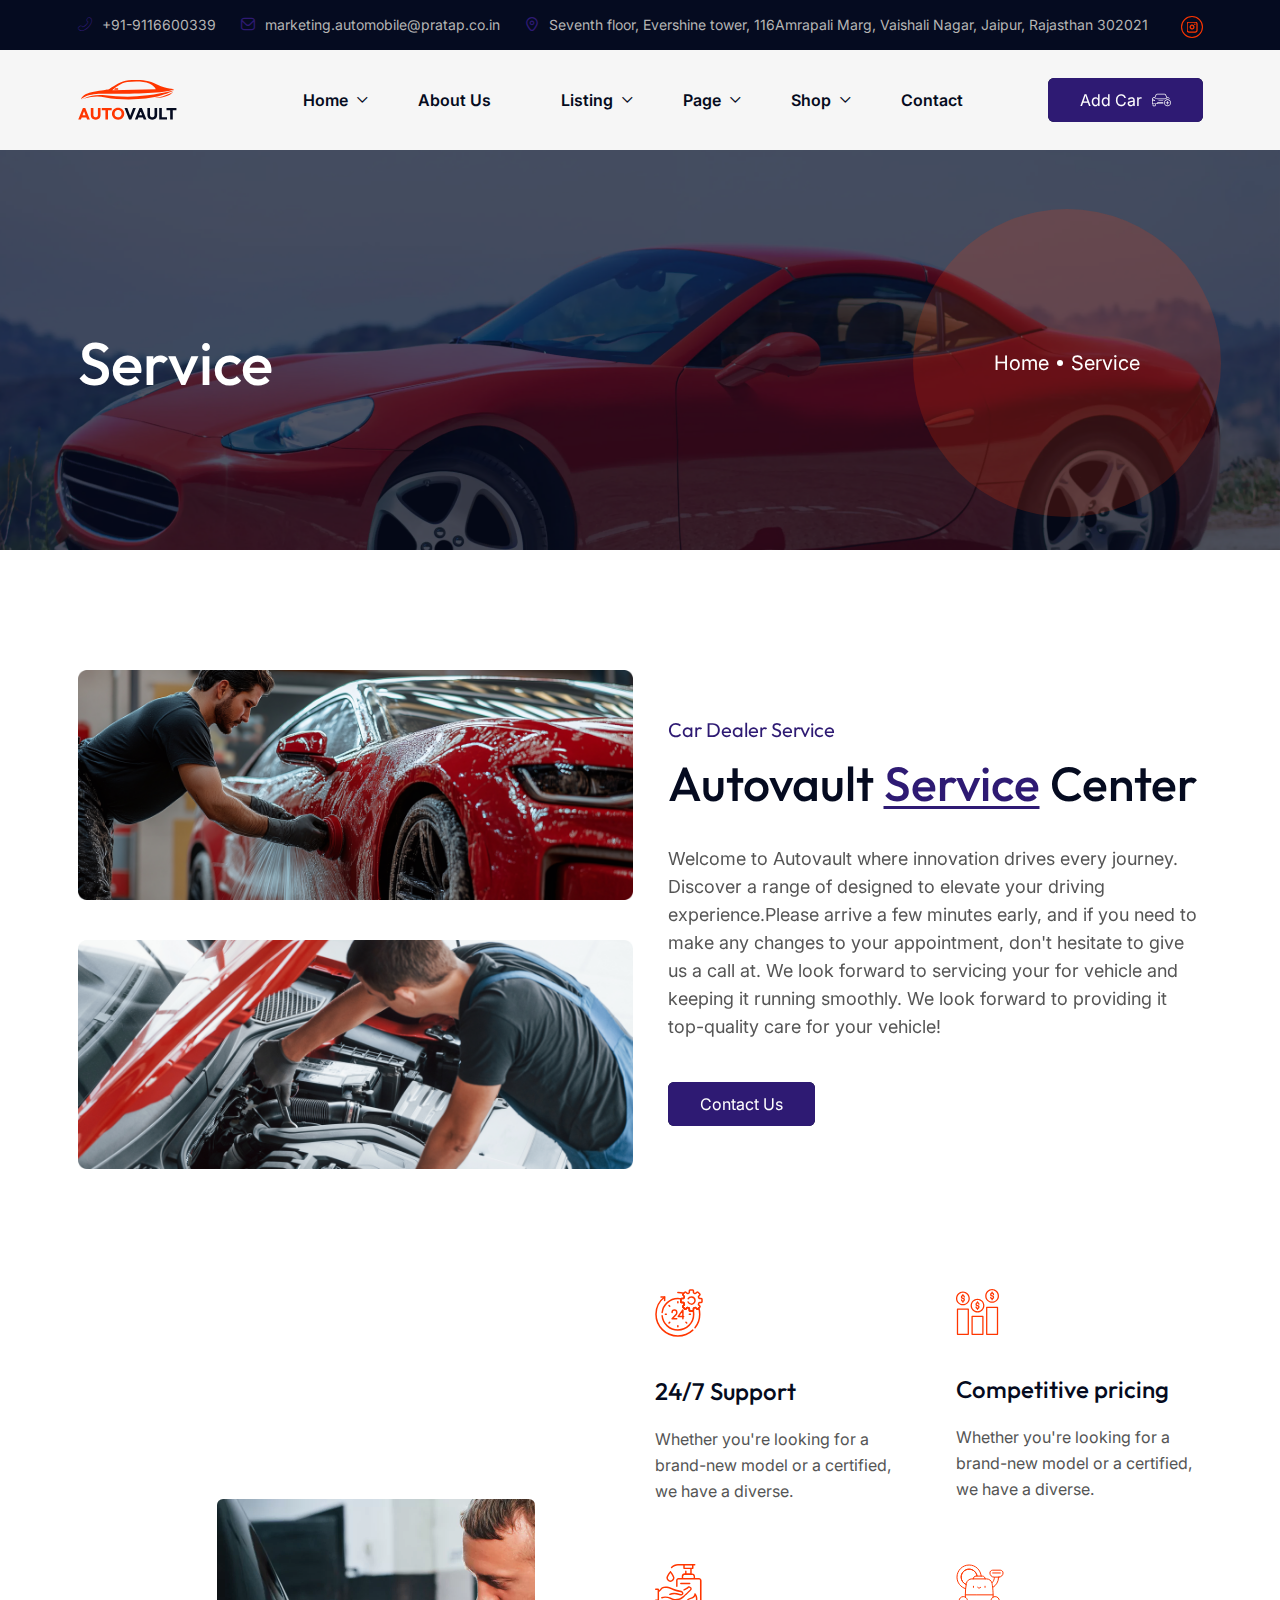
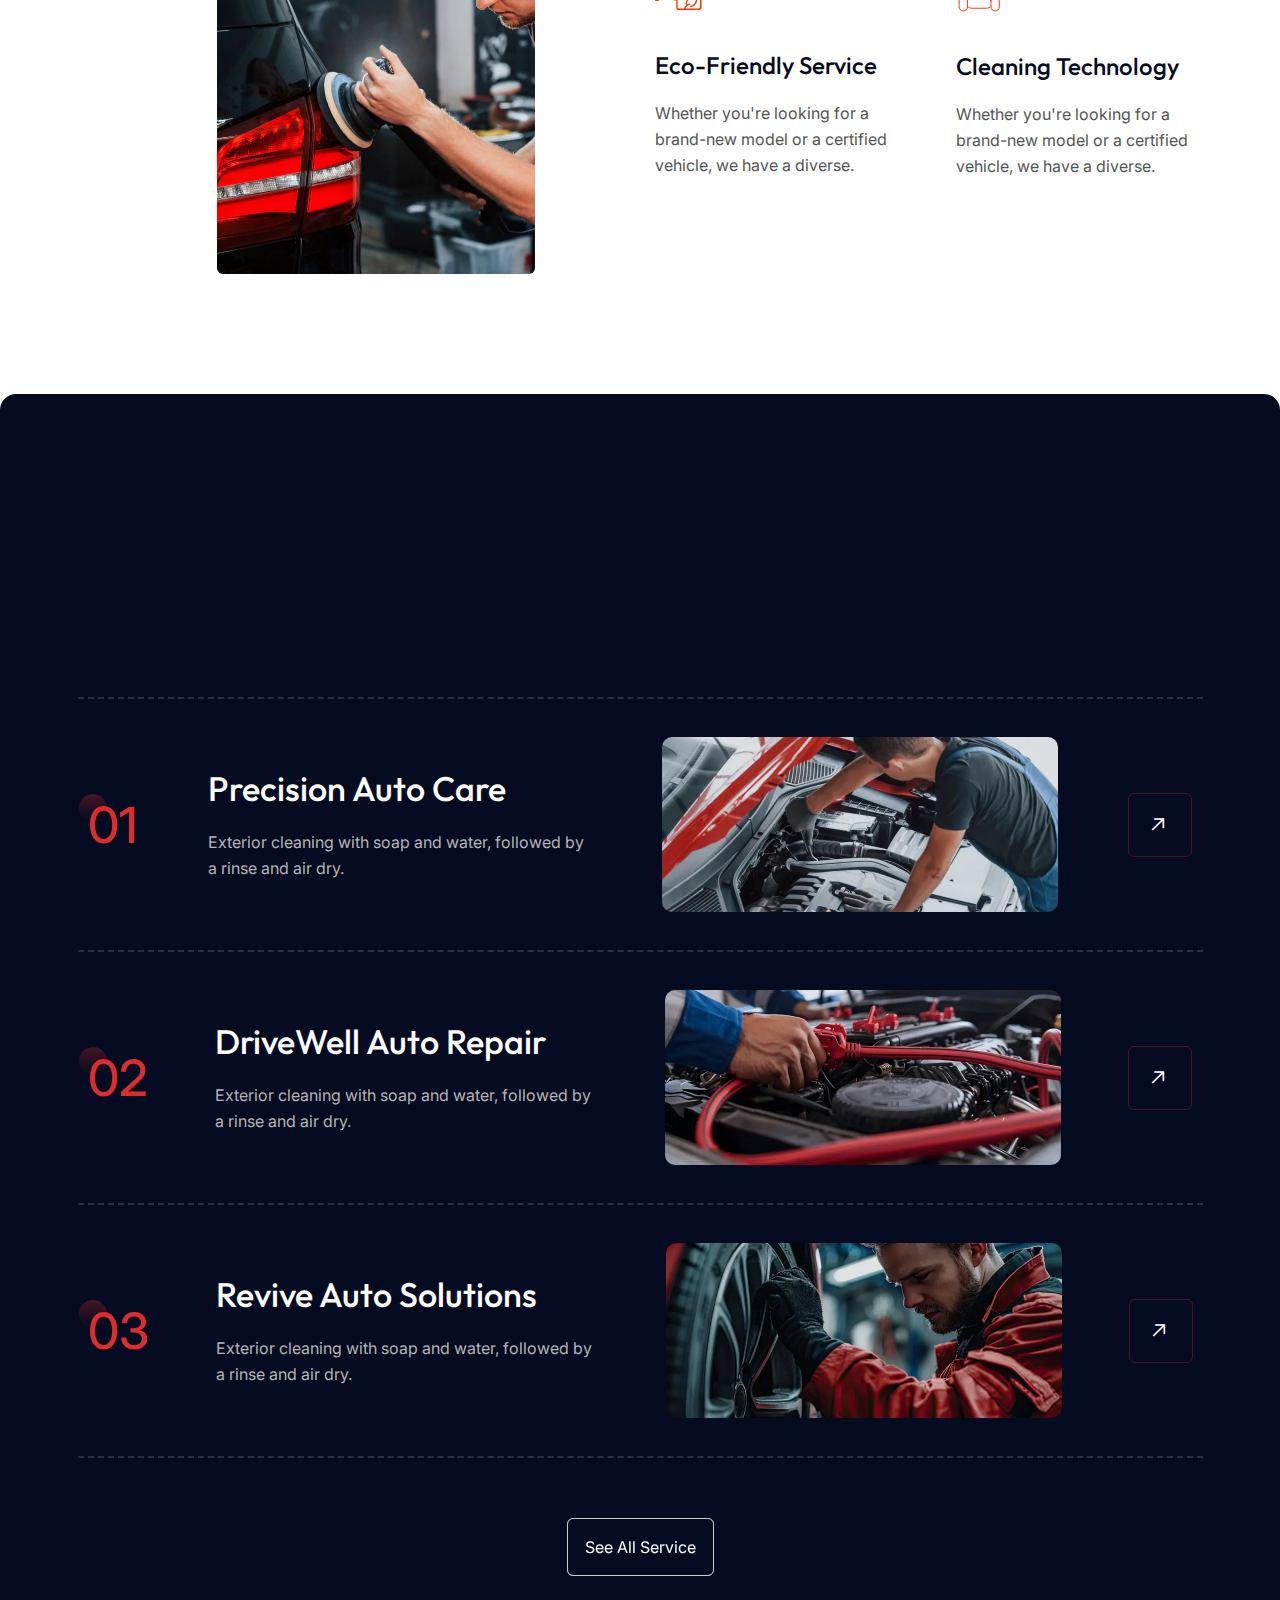
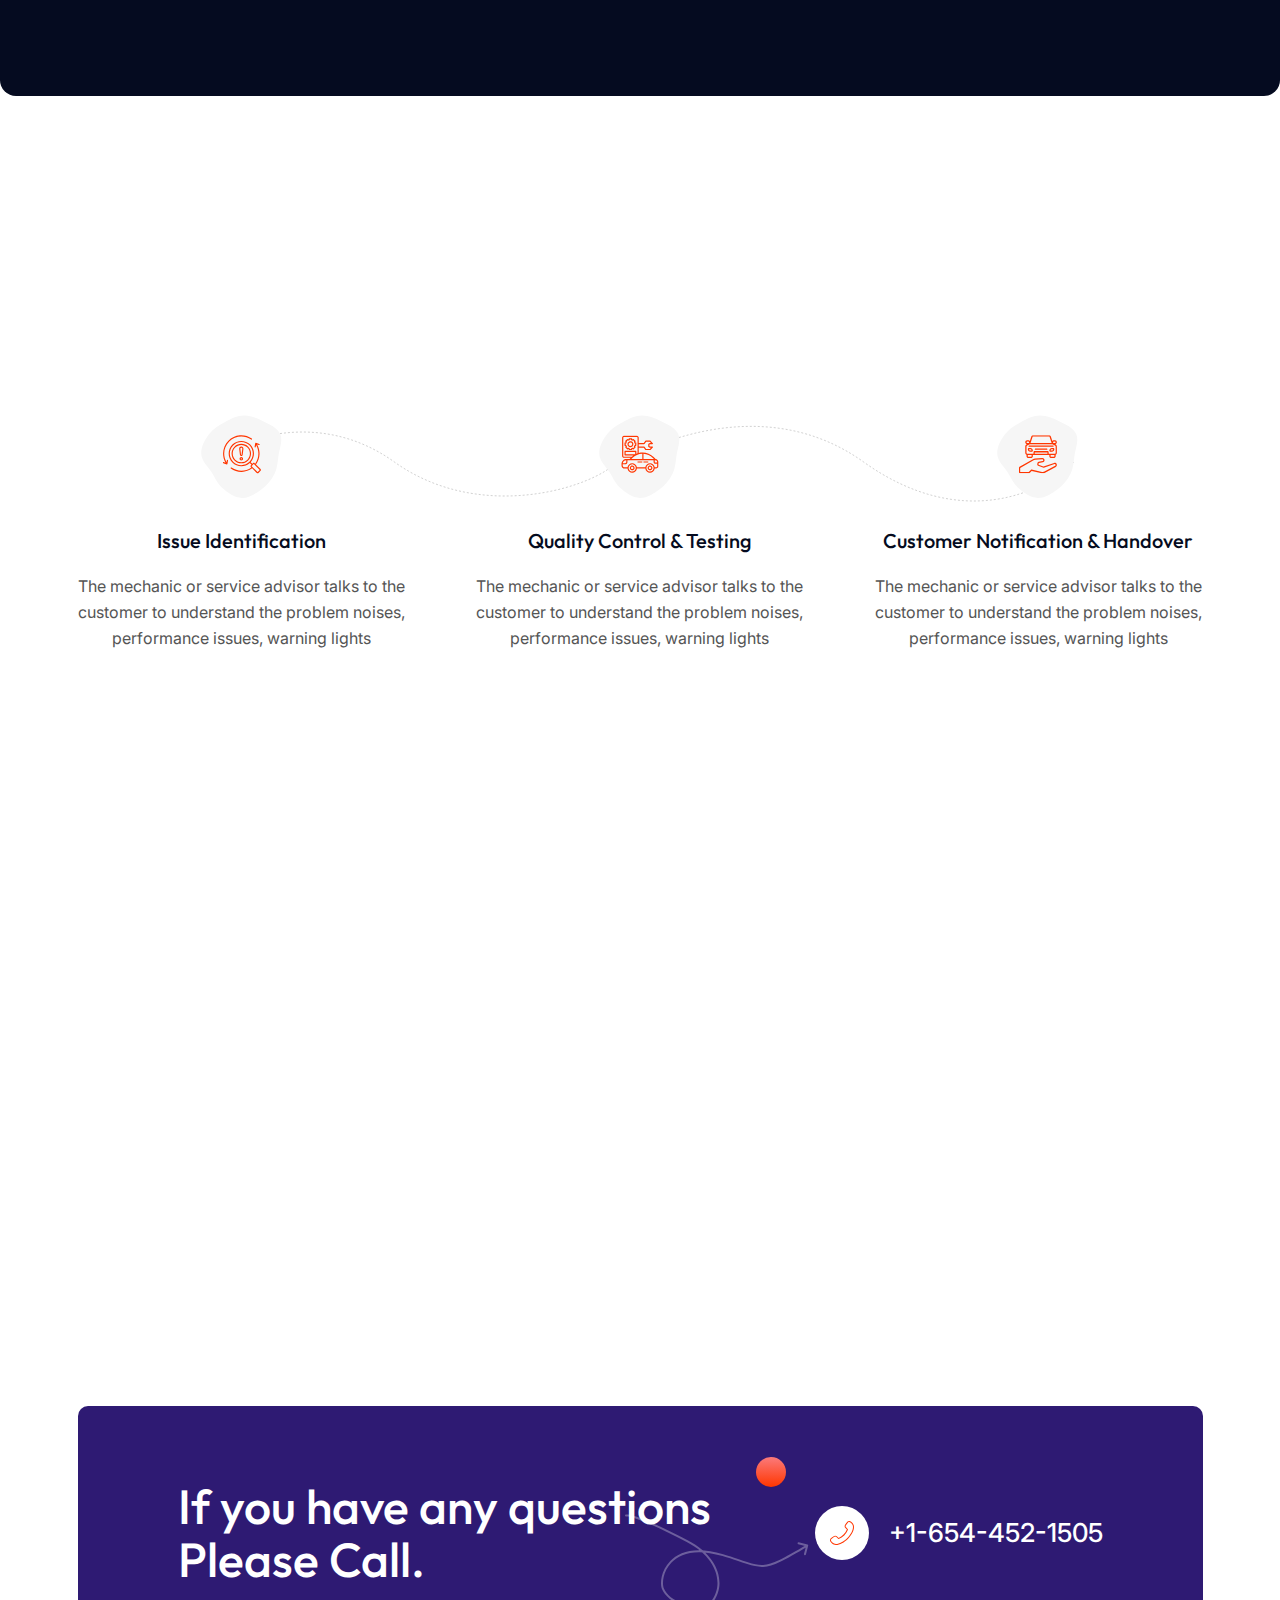
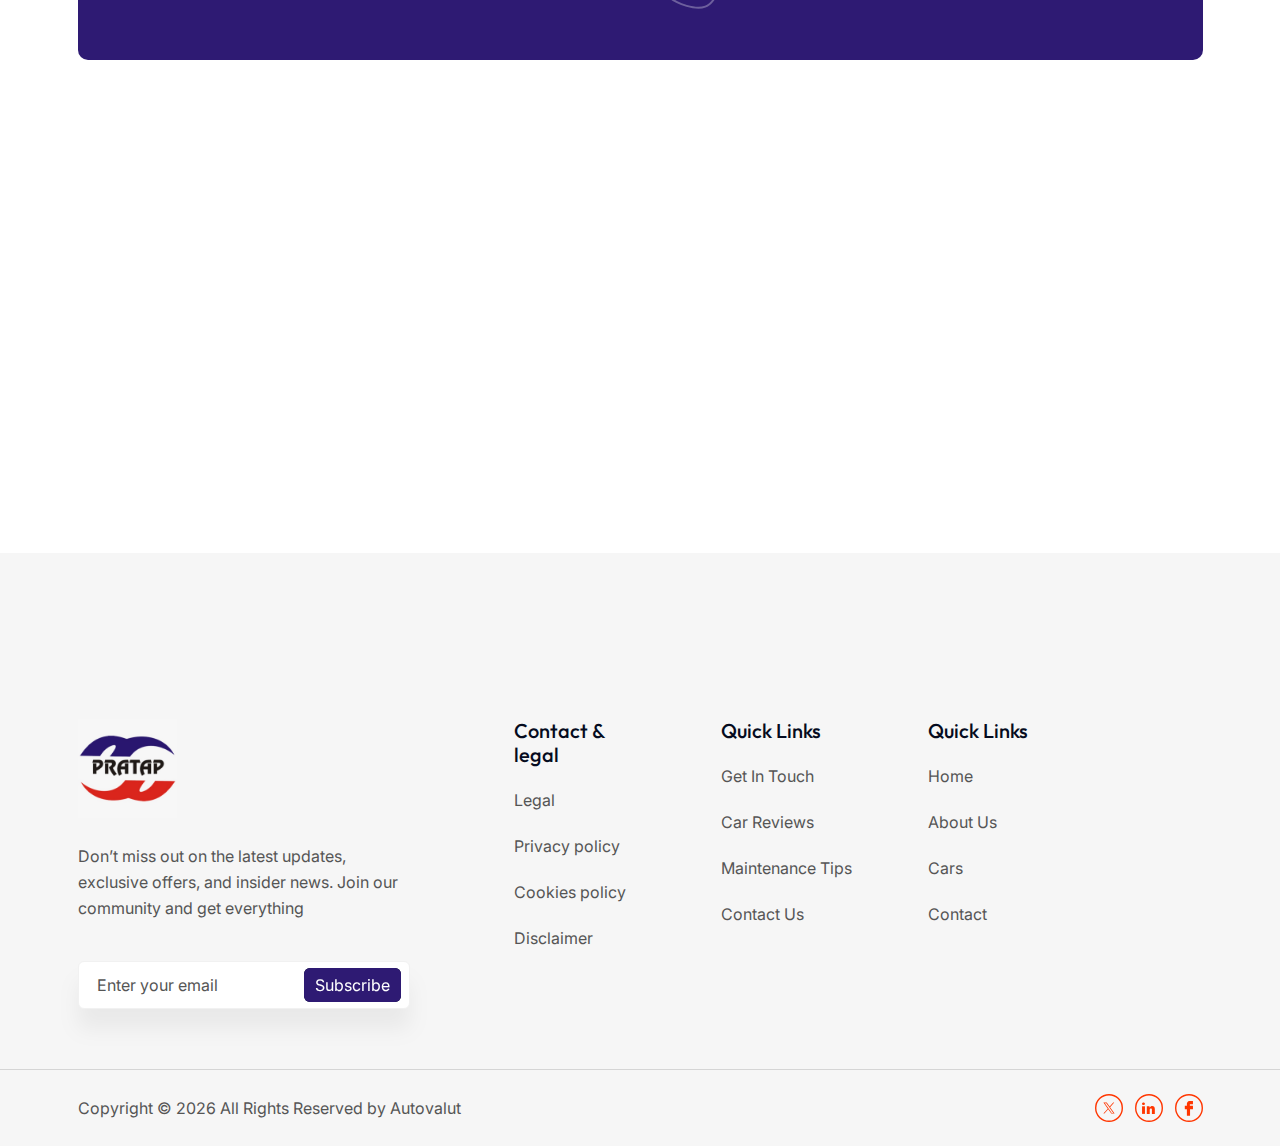
<file: service.html>
<!DOCTYPE html>
<html lang="en">

<head>
    <meta charset="UTF-8">
    <meta name="viewport" content="width=device-width, initial-scale=1.0">
    <link rel="shortcut icon" type="image/x-icon" href="assets/images/fav.svg">
    <title>Pratap Group</title>
    <meta name="description" content="Your trusted source for expert healthcare services and car information. Providing personalized care, advanced treatments, and reliable car dealing to help you achieve better health.">
    <link rel="stylesheet" href="assets/css/plugins/plugins.css">
    <link rel="stylesheet" href="assets/css/plugins/magnifying-popup.css">
    <link rel="stylesheet" href="assets/css/vendor/bootstrap.min.css">
    <link rel="stylesheet" href="assets/fonts/rt-icon.css">
    <link rel="stylesheet" href="assets/css/style.css">
</head>

<body class="with-sidebar">
    <div class="loader-wrapper">
        <div class="loader">
        </div>
        <div class="loader-section section-left"></div>
        <div class="loader-section section-right"></div>
    </div>
    <div class="search-input-area">
        <div class="container">
            <div class="search-input-inner">
                <div class="input-div">
                    <input class="search-input autocomplete" type="text" placeholder="Search by keyword or #">
                    <button><i class="far fa-search"></i></button>
                </div>
            </div>
        </div>
        <div id="close" class="search-close-icon"><i class="far fa-times"></i></div>
    </div>
    <div id="anywhere-home">
    </div>
    <!-- progress area start -->
    <div class="progress-wrap">
        <svg class="progress-circle svg-content" width="100%" height="100%" viewBox="-1 -1 102 102">
            <path d="M50,1 a49,49 0 0,1 0,98 a49,49 0 0,1 0,-98" style="transition: stroke-dashoffset 10ms linear 0s; stroke-dasharray: 307.919, 307.919; stroke-dashoffset: 307.919;">
            </path>
        </svg>
    </div>
    <!-- progress area end -->
    <div class="rts-wrapper">
        <div class="rts-wrapper-inner">
            <!-- header area start -->
            <!-- header area start -->
            <header class="header-three header--sticky">
                <div class="header-top">
                    <div class="container">
                          <div class="header-top-inner d-flex align-items-center justify-content-between">
                            <div class="left d-flex align-items-center">
                                <div class="map-area">
                                    <i class="rt-icon-phone-flip"></i>
                                    <a href="call-to:9116600339">+91-9116600339</a>
                                </div>
                                <div class="map-area">
                                    <i class="rt-icon-envelope"></i>
                                    <a href="mail-to:marketing.automobile@pratap.co.in">marketing.automobile@pratap.co.in</a>
                                </div>
                                <div class="map-area">
                                    <i class="rt-icon-marker"></i>
                                    <a href="#">Seventh floor, Evershine tower, 116Amrapali Marg, Vaishali Nagar, Jaipur, Rajasthan 302021</a>
                                </div>
                            </div>
                            <div class="right">
                                <div class="social-area-transparent">
                                    <ul class="d-flex align-items-center">
                                        <!-- <li><a href="#"><img src="assets/images/icon/x.svg" alt=""></a></li> -->
                                        <!-- <li><a href="https://www.instagram.com/pratap_group_of_companies"><img src="assets/images/icon/in.svg" alt=""></a></li> -->
                                        <!-- <li><a href="#"><img src="assets/images/icon/f.svg" alt=""></a></li> -->
                                        <li><a href="https://www.instagram.com/pratap_group_of_companies"><img src="assets/images/icon/Insta.svg" alt=""></a></li>
                                    </ul>
                                </div>
                            </div>
                        </div>
                    </div>
                </div>
                <div class="container">
                    <div class="header-bottom">
                        <div class="row">
                            <div class="col-lg-12">
                                <div class="header-wrapper-1">
                                    <div class="logo-area-start">
                                        <a href="index.html" class="logo">
                                            <img src="assets/images/logo/logo.svg" width="99" alt="logo_area">
                                        </a>
                                    </div>
                                    <div class="header-right d-block">
                                        <div class="bottom d-flex align-items-center justify-content-between">
                                            <div class="nav-area">
                                                <ul class="">
                                                    <li class="has-dropdown main-nav">
                                                        <a class="main-menu" href="javascript:void(0)">Home</a>
                                                        <ul class="submenu parent-nav">
                                                            <li><a href="index.html">Dealer One</a></li>
                                                            <li><a href="index-two.html">Dealer Two</a></li>
                                                            <li><a href="index-three.html">Dealer Three</a></li>
                                                            <li><a href="index-four.html">Shop Demo</a></li>
                                                            <li><a href="index-seven.html">Dealer Slider</a></li>
                                                            <li><a href="index-eight.html">Dealer Video</a></li>
                                                            <li><a href="index-five.html">Wash Demo</a></li>
                                                            <li><a href="index-six.html">Repair Demo</a></li>
                                                        </ul>
                                                    </li>

                                                    <li class="main-nav">
                                                        <a class="main-menu" href="about.html">About Us</a>
                                                    </li>
                                                    <li class="main-nav has-dropdown">
                                                        <a class="main-menu" href="javascript:void(0)">Listing</a>
                                                        <ul class="submenu parent-nav">
                                                            <li><a href="portfolio.html">Cars One</a></li>
                                                            <li><a href="portfolio-2.html">Cars Two</a></li>
                                                            <li><a href="portfolio-3.html">Cars Three</a></li>
                                                            <li><a href="portfolio-details.html">Car Single</a></li>
                                                            <li><a href="portfolio-details-2.html">Car Single Two</a></li>
                                                        </ul>
                                                    </li>
                                                    <li class="main-nav has-dropdown">
                                                        <a class="main-menu" href="javascript:void(0)">Page</a>
                                                        <ul class="submenu mega-menu parent-nav">
                                                            <li><a href="service.html">Service</a></li>
                                                            <li><a href="blog.html">Blog</a></li>
                                                            <li><a href="pricing.html">Pricing</a></li>
                                                            <li><a href="blog-2.html">Blog Two</a></li>
                                                            <li><a href="faq.html">FAQ</a></li>
                                                            <li><a href="blog-details.html">Blog Single</a></li>
                                                            <li><a href="sold-car.html">Sold Car</a></li>
                                                            <li><a href="team.html">Team</a></li>
                                                            <li><a href="calculator.html">Calculator</a></li>
                                                            <li><a href="car-dealer.html">Car Dealer</a></li>
                                                            <li><a href="account.html">Account</a></li>
                                                            <li><a href="car-dealer-details.html">Dealer Single</a></li>
                                                        </ul>
                                                    </li>
                                                    <li class="main-nav has-dropdown">
                                                        <a class="main-menu" href="javascript:void(0)">Shop</a>
                                                        <ul class="submenu parent-nav">
                                                            <li><a href="shop.html">Shop</a></li>
                                                            <li><a href="shop-2.html">Shop Two</a></li>
                                                            <li><a href="shop-3.html">Shop Three</a></li>
                                                            <li><a href="cart.html">Cart</a></li>
                                                            <li><a href="checkout.html">Checkout</a></li>
                                                            <li><a href="shop-details.html">Shop Single</a></li>
                                                        </ul>
                                                    </li>
                                                    <li class="main-nav"><a class="main-menu" href="contact.html">Contact</a></li>
                                                </ul>
                                            </div>
                                            <div class="bottom-right">
                                                <div class="button-area">
                                                    <a href="account.html" class="rts-btn btn-border radius-small icon">
                                                        Sign In
                                                        <svg width="11" height="11" viewBox="0 0 11 11" fill="none" xmlns="http://www.w3.org/2000/svg">
                                                            <path d="M8.61999 10.96H5.49999C5.28445 10.96 5.10999 10.7856 5.10999 10.57C5.10999 10.3545 5.28445 10.18 5.49999 10.18H8.61999C9.26518 10.18 9.78999 9.65523 9.78999 9.01004V1.99004C9.78999 1.34485 9.26518 0.820039 8.61999 0.820039H5.49999C5.28445 0.820039 5.10999 0.645579 5.10999 0.430039C5.10999 0.214499 5.28445 0.0400391 5.49999 0.0400391H8.61999C9.69522 0.0400391 10.57 0.914809 10.57 1.99004V9.01004C10.57 10.0853 9.69522 10.96 8.61999 10.96ZM7.33572 5.22431L5.38572 3.27431C5.23336 3.12195 4.98662 3.12195 4.83426 3.27431C4.6819 3.42667 4.6819 3.67341 4.83426 3.82577L6.11853 5.11004H0.819993C0.604453 5.11004 0.429993 5.2845 0.429993 5.50004C0.429993 5.71558 0.604453 5.89004 0.819993 5.89004H6.11853L4.83426 7.17431C4.6819 7.32667 4.6819 7.57341 4.83426 7.72577C4.91044 7.80195 5.01015 7.84004 5.10999 7.84004C5.20983 7.84004 5.30954 7.80195 5.38572 7.72577L7.33572 5.77577C7.48808 5.62341 7.48808 5.37667 7.33572 5.22431Z" fill="#FF3600" />
                                                        </svg>
                                                    </a>
                                                    <a href="#" class="rts-btn btn-primary radius-small icon">
                                                        Add Car
                                                        <svg width="19" height="14" viewBox="0 0 19 14" fill="none" xmlns="http://www.w3.org/2000/svg">
                                                            <path d="M13.1528 6.00811L15.1813 5.18842C15.3309 5.10019 15.4978 5.04519 15.6706 5.02715C15.8434 5.00911 16.018 5.02844 16.1827 5.08385C16.3473 5.13926 16.4981 5.22943 16.6249 5.34826C16.7516 5.46709 16.8513 5.61179 16.9172 5.77255C16.9502 5.8559 17.0149 5.92278 17.0971 5.95859C17.1793 5.9944 17.2723 5.99621 17.3558 5.96363C17.4394 5.93106 17.5066 5.86674 17.5429 5.78474C17.5791 5.70274 17.5815 5.60972 17.5494 5.52601C17.3736 5.0788 17.0318 4.71681 16.5954 4.51566C16.159 4.31452 15.6617 4.28978 15.2075 4.44661L13.9709 1.86671C13.7783 1.50841 13.4892 1.21119 13.1364 1.00872C12.7836 0.806256 12.3811 0.706623 11.9746 0.72111H5.69838C5.29189 0.706618 4.88947 0.806252 4.5367 1.00872C4.18393 1.2112 3.89492 1.50842 3.70239 1.86671L2.46493 4.44766C2.18546 4.35271 1.88745 4.32546 1.5954 4.36816C1.30335 4.41085 1.02561 4.52228 0.785021 4.69326C0.544436 4.86424 0.347882 5.0899 0.211526 5.35167C0.0751708 5.61344 0.00291053 5.90384 0.00068986 6.19899C0.00224379 6.41916 -0.00051108 7.49933 0.000669637 7.74197V10.4673C0.000691269 10.6313 0.0634892 10.7891 0.176179 10.9083C0.288869 11.0275 0.442906 11.0991 0.606686 11.1083V12.2894C0.606965 12.5403 0.706713 12.7807 0.884052 12.9581C1.06139 13.1355 1.30184 13.2353 1.55266 13.2356H2.76668C3.01755 13.2353 3.25807 13.1356 3.43548 12.9582C3.61289 12.7808 3.71269 12.5403 3.71298 12.2894V11.1119H11.1124C11.2012 11.1101 11.2858 11.0735 11.3479 11.0101C11.41 10.9466 11.4448 10.8614 11.4448 10.7726C11.4448 10.6838 11.41 10.5985 11.3479 10.5351C11.2858 10.4717 11.2012 10.4351 11.1124 10.4333H5.53436C5.51034 10.2485 5.59193 10.0507 5.80241 10.0499H11.0104C11.0992 10.0481 11.1837 10.0116 11.2458 9.94815C11.308 9.88472 11.3428 9.79946 11.3428 9.71066C11.3428 9.62186 11.308 9.5366 11.2458 9.47317C11.1837 9.40974 11.0992 9.37319 11.0104 9.37137H5.80241C5.66848 9.37269 5.5363 9.40198 5.41435 9.45736C5.2924 9.51274 5.18337 9.59299 5.09424 9.69297C5.00511 9.79295 4.93786 9.91045 4.8968 10.0379C4.85573 10.1654 4.84176 10.3001 4.85577 10.4333C3.81305 10.4355 1.73428 10.4317 0.679253 10.4333V8.07632H2.76669C2.83334 8.07534 2.89825 8.05486 2.9534 8.01741C3.00855 7.97997 3.05153 7.9272 3.07704 7.86561C3.10255 7.80402 3.10947 7.73631 3.09694 7.67083C3.08442 7.60536 3.053 7.54499 3.00656 7.49716C2.49017 7.01359 1.85698 6.12142 1.05003 6.18392L0.681024 6.1839C0.684878 6.00118 0.730963 5.82183 0.81567 5.65989C0.900378 5.49794 1.02141 5.3578 1.1693 5.25042C1.31718 5.14304 1.48791 5.07134 1.66813 5.04092C1.84834 5.01051 2.03314 5.02221 2.20808 5.07511C3.0697 5.37141 4.8627 6.31875 5.78551 6.25667L11.8894 6.25664C12.3228 6.25738 12.752 6.17294 13.1528 6.00811ZM1.28528 11.1119H3.03442V12.2894C3.03435 12.3604 3.00612 12.4285 2.95592 12.4786C2.90573 12.5288 2.83767 12.557 2.7667 12.557H1.55267C1.48175 12.5569 1.41377 12.5287 1.36364 12.4785C1.31351 12.4284 1.28533 12.3604 1.28528 12.2894V11.1119ZM1.66864 7.11859L1.94763 7.39774H0.679263V6.86246C1.01671 6.8517 1.42423 6.84327 1.66864 7.11859ZM4.7756 5.37889L3.09538 4.70172L4.31438 2.15979C4.45333 1.91849 4.65589 1.72 4.89995 1.58596C5.14401 1.45192 5.4202 1.3875 5.69838 1.39971H11.9746C12.2529 1.38757 12.5291 1.45205 12.7733 1.5861C13.0174 1.72016 13.2201 1.91865 13.3592 2.15996L14.5773 4.70114L12.897 5.37974C12.5774 5.51116 12.235 5.57854 11.8894 5.57805H5.78552C5.43902 5.57912 5.09575 5.51143 4.7756 5.37889Z" fill="white" />
                                                            <path d="M6.80079 7.39746C6.71201 7.39928 6.62748 7.43583 6.56533 7.49926C6.50319 7.56269 6.46838 7.64795 6.46838 7.73675C6.46838 7.82555 6.50319 7.91081 6.56533 7.97424C6.62748 8.03767 6.71201 8.07421 6.80079 8.07603H10.8723C10.9611 8.07421 11.0456 8.03767 11.1077 7.97424C11.1699 7.91081 11.2047 7.82555 11.2047 7.73675C11.2047 7.64795 11.1699 7.56269 11.1077 7.49926C11.0456 7.43583 10.9611 7.39928 10.8723 7.39746H6.80079Z" fill="white" />
                                                            <path d="M17.0355 9.4717H15.8526V8.28899C15.8526 8.19901 15.8169 8.11271 15.7532 8.04908C15.6896 7.98545 15.6033 7.94971 15.5133 7.94971C15.4233 7.94971 15.337 7.98545 15.2734 8.04908C15.2098 8.11271 15.174 8.19901 15.174 8.28899V9.4717H13.9911C13.9012 9.4717 13.8149 9.50745 13.7512 9.57108C13.6876 9.63471 13.6519 9.72101 13.6519 9.81099C13.6519 9.90098 13.6876 9.98727 13.7512 10.0509C13.8149 10.1145 13.9012 10.1503 13.9911 10.1503H15.174V11.3332C15.174 11.4231 15.2098 11.5094 15.2734 11.5731C15.337 11.6367 15.4233 11.6724 15.5133 11.6724C15.6033 11.6724 15.6896 11.6367 15.7532 11.5731C15.8168 11.5094 15.8526 11.4231 15.8526 11.3332V10.1503H17.0355C17.1243 10.1486 17.2089 10.112 17.2712 10.0486C17.3334 9.98516 17.3682 9.89985 17.3682 9.811C17.3682 9.72214 17.3334 9.63683 17.2712 9.57339C17.2089 9.50994 17.1243 9.47344 17.0355 9.4717Z" fill="white" />
                                                            <path d="M15.5133 6.32373C14.5889 6.32478 13.7027 6.69244 13.0491 7.34605C12.3954 7.99967 12.0277 8.88587 12.0266 9.81024C12.2182 14.4358 18.8091 14.4344 19 9.8102C18.9989 8.88583 18.6312 7.99965 17.9775 7.34604C17.3239 6.69243 16.4377 6.32478 15.5133 6.32373ZM15.5133 12.6183C14.7688 12.6175 14.0551 12.3213 13.5286 11.7949C13.0022 11.2685 12.7061 10.5547 12.7052 9.81024C12.8463 6.09026 18.1808 6.09128 18.3214 9.81026C18.3205 10.5547 18.0244 11.2685 17.498 11.7949C16.9715 12.3214 16.2578 12.6175 15.5133 12.6183Z" fill="white" />
                                                        </svg>
                                                    </a>
                                                </div>
                                                <div class="menu-btn radius-small" id="menu-btn">
                                                    <svg width="55" height="55" viewBox="0 0 55 55" fill="none" xmlns="http://www.w3.org/2000/svg">
                                                        <rect width="55" height="55" rx="15" fill="#FF3600" />
                                                        <rect x="18" y="33" width="10" height="2" fill="#ffffff" />
                                                        <rect x="18" y="26" width="20" height="2" fill="#ffffff" />
                                                        <rect x="18" y="19" width="10" height="2" fill="#ffffff" />
                                                    </svg>
                                                </div>
                                            </div>
                                        </div>
                                    </div>
                                </div>
                            </div>
                        </div>
                    </div>
                </div>
            </header>
            <!-- header area end -->


            <!-- header area end -->

            <!-- Breadcrumb area start -->
            <!-- rts breadcrumb area start -->
            <div class="rts-breadcrumb-area service jarallax">
                <div class="container">
                    <div class="breadcrumb-area-wrapper">
                        <h1 class="title">Service</h1>
                        <div class="nav-bread-crumb">
                            <a href="index.html">Home</a>
                            <a href="#" class="current">Service</a>
                        </div>
                    </div>
                </div>
            </div>
            <!-- rts breadcrumb area end -->
            <!-- Breadcrumb area end -->
            <!-- Service Area Start -->
            <section class="rts-service-area inner two rts-section-gap">
                <div class="container">
                    <div class="section-inner">
                        <div class="row align-items-center">
                            <div class="col-lg-6">
                                <div class="service-image-wrapper">
                                    <img src="assets/images/service/service-07.webp" width="616" alt="">
                                    <img src="assets/images/service/service-08.webp" width="616" alt="">
                                </div>
                            </div>
                            <div class="col-lg-6">
                                <div class="service-content-area">
                                    <div class="section-title-area">
                                        <p class="sub-title wow fadeInUp" data-wow-delay=".1s" data-wow-duration="1s">Car Dealer Service</p>
                                        <h2 class="section-title wow move-right">Autovault <span>Service</span> Center
                                        </h2>
                                    </div>
                                    <p class="desc wow fadeInUp" data-wow-delay=".4s" data-wow-duration="1s">Welcome to Autovault where innovation drives every journey. Discover a range of designed to elevate your driving experience.Please arrive a few minutes early, and if you need to make any changes to your appointment, don't hesitate to give us a call at. We look forward to servicing your for vehicle and keeping it running smoothly. We look forward to providing it top-quality care for your vehicle!</p>
                                    <div class="button-area">
                                        <a href="contact.html" class="rts-btn btn-primary radius-small">Contact Us</a>
                                        <a href="call-to:+12505550199" class="rts-btn call-btn wow fadeInUp" data-wow-delay=".6s" data-wow-duration="1s">
                                            <span>
                                                <i class="fa-regular fa-phone"></i>
                                            </span>
                                            <div class="content">
                                                <h6>Call Us Now</h6>
                                                <p>+12505550199</p>
                                            </div>
                                        </a>
                                    </div>
                                </div>
                            </div>
                        </div>
                    </div>
                </div>
            </section>
            <!-- Service Area End -->
            <!-- Why Choose Us Area Start -->
            <section class="rts-why-choose-us4 rts-section-gapBottom">
                <div class="container">
                    <div class="section-inner">
                        <div class="row g-5">
                            <div class="col-lg-6">
                                <div class="left-side-content">
                                    <div class="section-title-area">
                                        <p class="sub-title wow fadeInUp" data-wow-delay=".1s" data-wow-duration="1s">Why Choose Us</p>
                                        <h2 class="section-title wow move-right">Why We're the Right <span>Choice</span> for You</h2>
                                    </div>
                                    <div class="image-area text-end mt--60">
                                        <img src="assets/images/about/10.webp" width="318" alt="">
                                    </div>
                                </div>
                            </div>
                            <div class="col-lg-6">
                                <div class="right-content">
                                    <div class="why-choose-us-wrapper3">
                                        <div class="icon">
                                            <img src="assets/images/why-choose/icon-13.svg" alt="">
                                        </div>
                                        <h6 class="title">24/7 Support</h6>
                                        <p class="desc">Whether you're looking for a brand-new model or a certified, we have a diverse.</p>
                                    </div>
                                    <div class="why-choose-us-wrapper3">
                                        <div class="icon">
                                            <img src="assets/images/why-choose/icon-14.svg" alt="">
                                        </div>
                                        <h6 class="title">Competitive pricing</h6>
                                        <p class="desc">Whether you're looking for a brand-new model or a certified, we have a diverse.</p>
                                    </div>
                                    <div class="why-choose-us-wrapper3">
                                        <div class="icon">
                                            <img src="assets/images/why-choose/icon-15.svg" alt="">
                                        </div>
                                        <h6 class="title">Eco-Friendly Service</h6>
                                        <p class="desc">Whether you're looking for a brand-new model or a certified vehicle, we have a diverse.</p>
                                    </div>
                                    <div class="why-choose-us-wrapper3">
                                        <div class="icon">
                                            <img src="assets/images/why-choose/icon-16.svg" alt="">
                                        </div>
                                        <h6 class="title">Cleaning Technology</h6>
                                        <p class="desc">Whether you're looking for a brand-new model or a certified vehicle, we have a diverse.</p>
                                    </div>
                                </div>
                            </div>
                        </div>
                    </div>
                </div>
            </section>
            <!-- Why Choose Us Area End -->

            <!-- Service Area Start -->
            <section class="rts-service-area bg-heading rts-section-gap">
                <div class="container">
                    <div class="section-title-area2">
                        <p class="sub-title wow fadeInUp" data-wow-delay=".1s" data-wow-duration="1s">Our Service</p>
                        <h2 class="section-title cw wow move-right">Our Car <span>Service</span></h2>
                    </div>
                    <div class="section-inner mt--80">
                        <div class="service-wrapper-2">
                            <span class="number">01</span>
                            <div class="content">
                                <h5 class="title cw">Precision Auto Care</h5>
                                <p class="desc">Exterior cleaning with soap and water, followed by a rinse and air dry.</p>
                            </div>
                            <div class="image-area">
                                <a href="service-details.html">
                                    <img src="assets/images/service/service-04.webp" width="396" alt="">
                                </a>
                            </div>
                            <div class="button-area">
                                <a href="#"><i class="rt-icon-right-arrow-1"></i></a>
                            </div>
                        </div>
                        <div class="service-wrapper-2">
                            <span class="number">02</span>
                            <div class="content">
                                <h5 class="title cw">DriveWell Auto Repair</h5>
                                <p class="desc">Exterior cleaning with soap and water, followed by a rinse and air dry.</p>
                            </div>
                            <div class="image-area">
                                <a href="service-details.html">
                                    <img src="assets/images/service/service-05.webp" width="396" alt="">
                                </a>
                            </div>
                            <div class="button-area">
                                <a href="#"><i class="rt-icon-right-arrow-1"></i></a>
                            </div>
                        </div>
                        <div class="service-wrapper-2">
                            <span class="number">03</span>
                            <div class="content">
                                <h5 class="title cw">Revive Auto Solutions</h5>
                                <p class="desc">Exterior cleaning with soap and water, followed by a rinse and air dry.</p>
                            </div>
                            <div class="image-area">
                                <a href="service-details.html">
                                    <img src="assets/images/service/service-06.webp" width="396" alt="">
                                </a>
                            </div>
                            <div class="button-area">
                                <a href="#"><i class="rt-icon-right-arrow-1"></i></a>
                            </div>
                        </div>
                    </div>
                    <a href="#" class="rts-btn radius-small btn-border load-more-btn cw">See All Service</a>
                </div>
            </section>
            <!-- Service Area End -->
            <!-- Working Process Area Start -->
            <section class="rts-working-process-area rts-section-gap">
                <div class="container">
                    <div class="section-title-area2">
                        <p class="sub-title wow fadeInUp" data-wow-delay=".1s" data-wow-duration="1s">Our Work Process</p>
                        <h2 class="section-title wow move-right">Our Work <span>Process</span></h2>
                    </div>
                    <div class="working-inner mt--80">
                        <img class="shape" src="assets/images/icon/line.svg" alt="">
                        <div class="working-process-wrapper">
                            <div class="icon"><img src="assets/images/icon/icon-01.svg" alt=""></div>
                            <h6 class="title">Issue Identification</h6>
                            <p class="desc">The mechanic or service advisor talks to the customer to understand the problem noises, performance issues, warning lights</p>
                        </div>
                        <div class="working-process-wrapper">
                            <div class="icon"><img src="assets/images/icon/icon-02.svg" alt=""></div>
                            <h6 class="title">Quality Control & Testing</h6>
                            <p class="desc">The mechanic or service advisor talks to the customer to understand the problem noises, performance issues, warning lights</p>
                        </div>
                        <div class="working-process-wrapper">
                            <div class="icon"><img src="assets/images/icon/icon-03.svg" alt=""></div>
                            <h6 class="title">Customer Notification & Handover</h6>
                            <p class="desc">The mechanic or service advisor talks to the customer to understand the problem noises, performance issues, warning lights</p>
                        </div>
                    </div>
                </div>
            </section>
            <!-- Working Process Area End -->
            <!-- Team Area End -->
            <!-- Brand Area Start -->
            <section class="rts-brand-area">
                <div class="container">
                    <div class="section-title-area2">
                        <p class="sub-title wow fadeInUp" data-wow-delay=".1s" data-wow-duration="1s">Partners</p>
                        <h2 class="section-title wow move-right">Browse by <span>Company</span></h2>
                    </div>
                    <div class="section-inner mt--80">
                        <ul>
                            <li class="wow fadeInUp" data-wow-delay=".2s" data-wow-duration="1s"><img src="assets/images/brand/01-w.svg" alt=""></li>
                            <li class="wow fadeInUp" data-wow-delay=".4s" data-wow-duration="1s"><img src="assets/images/brand/02.svg" alt=""></li>
                            <li class="wow fadeInUp" data-wow-delay=".6s" data-wow-duration="1s"><img src="assets/images/brand/03.svg" alt=""></li>
                            <li class="wow fadeInUp" data-wow-delay=".8s" data-wow-duration="1s"><img src="assets/images/brand/04.svg" alt=""></li>
                            <li class="wow fadeInUp" data-wow-delay="1s" data-wow-duration="1s"><img src="assets/images/brand/05.svg" alt=""></li>
                            <li class="wow fadeInUp" data-wow-delay="1.2s" data-wow-duration="1s"><img src="assets/images/brand/06.svg" alt=""></li>
                            <li class="wow fadeInUp" data-wow-delay="1.4s" data-wow-duration="1s"><img src="assets/images/brand/07.svg" alt=""></li>
                        </ul>
                    </div>
                </div>
            </section>
            <!-- Brand Area End -->
            <div class="rts-cta-area area-2">
                <div class="container">
                    <div class="cta-inner">
                        <h2 class="title">If you have any questions Please Call.</h2>
                        <div class="contact">
                            <a href="call-to:+16544521505">
                                <img src="assets/images/cta/call.svg" alt="">
                                +1-654-452-1505</a>
                        </div>
                        <img class="shape one" src="assets/images/cta/round.svg" alt="">
                        <img class="shape two" src="assets/images/cta/line.svg" alt="">
                    </div>
                </div>
            </div>
        </div>
    </div>

   <!-- rts footer area start -->
    <div class="rts-footer-area footer-three" id="rts-footer">
        <div class="container">
            <div class="row">
                <div class="col-lg-12">
                    <div class="footer-wrapper-style-between">
                        <div class="single-wized logo-area">
                            <a href="index.html" class="logo">
                                <img src="assets/images/logo/pratap-logo.jpg" width="99" alt="">
                            </a>
                            <p class="desc">Don’t miss out on the latest updates, exclusive offers, and insider news. Join our community and get everything</p>
                            <form action="#">
                                <input type="email" placeholder="Enter your email" required>
                                <button type="submit" class="rts-btn radius-small btn-primary">Subscribe</button>
                            </form>
                        </div>
                        <div class="single-wized">
                            <h6 class="title">Contact & legal </h6>
                            <div class="body">
                                <ul class="nav-bottom">
                                    <li><a href="#">Legal</a></li>
                                    <li><a href="#">Privacy policy</a></li>
                                    <li><a href="#">Cookies policy </a></li>
                                    <li><a href="#">Disclaimer</a></li>
                                </ul>
                            </div>
                        </div>
                        <div class="single-wized">
                            <h6 class="title">Quick Links</h6>
                            <div class="body">
                                <ul class="nav-bottom">
                                    <li><a href="service-details.html">Get In Touch</a></li>
                                    <li><a href="service-details.html">Car Reviews</a></li>
                                    <li><a href="service-details.html">Maintenance Tips </a></li>
                                    <li><a href="service-details.html">Contact Us</a></li>
                                </ul>
                            </div>
                        </div>
                        <div class="single-wized">
                           <h6 class="title">Quick Links</h6>
                            <div class="body">
                                <ul class="nav-bottom">
                                    <li><a href="index.html">Home</a></li>
                                    <li><a href="about.html">About Us</a></li>
                                    <li><a href="#">Cars</a></li>
                                    <li><a href="contact.html">Contact</a></li>
                                </ul>
                            </div>
                        </div>
                    </div>
                </div>
            </div>
        </div>
        <div class="copyright-area">
            <div class="container">
                <div class="row">
                    <div class="col-lg-12">
                        <div class="copyright-area-inner d-flex align-items-center justify-content-between">
                            <p>Copyright ©
                                <script>
                                    document.write(
                                        new Date().getFullYear()
                                    )
                                </script>
                                All Rights Reserved by Autovalut 
                            </p>
                            <div class="social-area-transparent">
                                <ul class="d-flex align-items-center">
                                    <li><a href="#"><img src="assets/images/icon/x.svg" alt=""></a></li>
                                    <li><a href="#"><img src="assets/images/icon/in.svg" alt=""></a></li>
                                    <li><a href="#"><img src="assets/images/icon/f.svg" alt=""></a></li>
                                </ul>
                            </div>
                        </div>
                    </div>
                </div>
            </div>
        </div>
    </div>
    <!-- rts footer area end -->
    <!-- header style two -->
    <div id="side-bar" class="side-bar header-two">
        <button class="close-icon-menu">X</button>
        <!-- mobile menu area start -->
        <div class="mobile-menu-main">
            <nav class="nav-main mainmenu-nav mt--30">
                <ul class="mainmenu metismenu" id="mobile-menu-active">
                    <li class="has-droupdown">
                        <a href="#" class="main">Home</a>
                        <ul class="submenu mm-collapse">
                            <li><a class="mobile-menu-link" href="index.html">Dealer One</a></li>
                            <li><a class="mobile-menu-link" href="index-two.html">Dealer Two</a></li>
                            <li><a class="mobile-menu-link" href="index-three.html">Dealer Three</a></li>
                            <li><a class="mobile-menu-link" href="index-four.html">Shop Demo</a></li>
                            <li><a class="mobile-menu-link" href="index-five.html">Wash Demo</a></li>
                            <li><a class="mobile-menu-link" href="index-six.html">Repair Demo</a></li>
                            <li><a class="mobile-menu-link" href="index-seven.html">Dealer Slider</a></li>
                            <li><a class="mobile-menu-link" href="index-eight.html">Dealer Video</a></li>
                        </ul>
                    </li>
                    <li><a href="about.html" class="main">About</a></li>
                    <li class="has-droupdown">
                        <a href="#" class="main">Listing</a>
                        <ul class="submenu mm-collapse">
                            <li><a class="mobile-menu-link" href="portfolio.html">Car One</a></li>
                            <li><a class="mobile-menu-link" href="portfolio-two.html">Car Two</a></li>
                            <li><a class="mobile-menu-link" href="portfolio-three.html">Car Three</a></li>
                            <li><a class="mobile-menu-link" href="portfolio-details.html">Car Single</a></li>
                            <li><a class="mobile-menu-link" href="portfolio-details-2.html">Car Single Two</a></li>
                        </ul>
                    </li>
                    <li class="has-droupdown">
                        <a href="#" class="main">Pages</a>
                        <ul class="submenu mm-collapse">
                            <li><a href="service.html">Service</a></li>
                            <li><a href="pricing.html">Pricing</a></li>
                            <li><a href="faq.html">FAQ</a></li>
                            <li><a href="sold-car.html">Sold Car</a></li>
                            <li><a href="calculator.html">Calculator</a></li>
                            <li><a href="blog.html">Blog</a></li>
                            <li><a href="blog-2.html">Blog Two</a></li>
                            <li><a href="blog-details.html">Blog Single</a></li>
                            <li><a href="team.html">Team</a></li>
                        </ul>
                    </li>
                    <li class="has-droupdown">
                        <a href="#" class="main">Shop</a>
                        <ul class="submenu mm-collapse">
                            <li><a class="mobile-menu-link" href="shop.html">Shop</a></li>
                            <li><a class="mobile-menu-link" href="shop-2.html">Shop Two</a></li>
                            <li><a class="mobile-menu-link" href="shop-3.html">Shop Three</a></li>
                            <li><a class="mobile-menu-link" href="shop-details.html">Shop Single</a></li>
                        </ul>
                    </li>
                    <li><a href="contact.html" class="main">Contact</a></li>
                </ul>
            </nav>

            <div class="rts-social-style-one pl--20 mt--50">
                <ul>
                    <li>
                        <a href="#">
                            <i class="fa-brands fa-facebook-f"></i>
                        </a>
                    </li>
                    <li>
                        <a href="#">
                            <i class="fa-brands fa-twitter"></i>
                        </a>
                    </li>
                    <li>
                        <a href="#">
                            <i class="fa-brands fa-youtube"></i>
                        </a>
                    </li>
                    <li>
                        <a href="#">
                            <i class="fa-brands fa-linkedin-in"></i>
                        </a>
                    </li>
                </ul>
            </div>
        </div>
        <!-- mobile menu area end -->
    </div>
    <!-- header style two End -->
    <script src="assets/js/plugins/jquery.js"></script>
    <script src="assets/js/plugins/jquery-ui.js"></script>
    <script src="assets/js/vendor/waw.js"></script>
    <script src="assets/js/plugins/counter-up.js"></script>
    <script src="assets/js/plugins/contact-form.js"></script>
    <script src="assets/js/plugins/swiper.js"></script>
    <script src="assets/js/plugins/metismenu.js"></script>
    <script src="assets/js/vendor/jarallax.js"></script>
    <script src="assets/js/plugins/smooth-scroll.js"></script>
    <script src="assets/js/plugins/magnifying-popup.js"></script>
    <script src="assets/js/vendor/bootstrap.min.js"></script>
    <script src="assets/js/vendor/waypoint.js"></script>
    <!-- main js here -->
    <script src="assets/js/main.js"></script>
</body>

</html>
</file>
<file: assets/fonts/rt-icon.css>
@font-face {
    font-family: "rt-icon";
    src: url("./rt-icon.woff2?fa01aae5d25e80092e59d42cdfef7e67") format("woff2"),
url("./rt-icon.woff?fa01aae5d25e80092e59d42cdfef7e67") format("woff"),
url("./rt-icon.eot?fa01aae5d25e80092e59d42cdfef7e67#iefix") format("embedded-opentype"),
url("./rt-icon.ttf?fa01aae5d25e80092e59d42cdfef7e67") format("truetype"),
url("./rt-icon.svg?fa01aae5d25e80092e59d42cdfef7e67#rt-icon") format("svg")
}

i[class^="rt-icon-"]:before, i[class*=" rt-icon-"]:before {
    font-family: rt-icon !important;
    font-style: normal;
    font-weight: normal !important;
    font-variant: normal;
    text-transform: none;
    line-height: 1;
    -webkit-font-smoothing: antialiased;
    -moz-osx-font-smoothing: grayscale;
}

.rt-icon-angle-small-up:before {
    content: "\f101";
}
.rt-icon-angle-small-down:before {
    content: "\f102";
}
.rt-icon-hatchback:before {
    content: "\f103";
}
.rt-icon-minivan:before {
    content: "\f104";
}
.rt-icon-sport-car:before {
    content: "\f105";
}
.rt-icon-sedan:before {
    content: "\f106";
}
.rt-icon-right-arrow:before {
    content: "\f107";
}
.rt-icon-car:before {
    content: "\f108";
}
.rt-icon-gearshift:before {
    content: "\f109";
}
.rt-icon-user-2:before {
    content: "\f10a";
}
.rt-icon-fuel-station:before {
    content: "\f10b";
}
.rt-icon-convertible-car:before {
    content: "\f10c";
}
.rt-icon-sport-car-1:before {
    content: "\f10d";
}
.rt-icon-review:before {
    content: "\f10e";
}
.rt-icon-user:before {
    content: "\f10f";
}
.rt-icon-check-circle:before {
    content: "\f110";
}
.rt-icon-quotation:before {
    content: "\f111";
}
.rt-icon-star-sharp-half-stroke:before {
    content: "\f112";
}
.rt-icon-star:before {
    content: "\f113";
}
.rt-icon-24-hours-support:before {
    content: "\f114";
}
.rt-icon-competitive:before {
    content: "\f115";
}
.rt-icon-engineer:before {
    content: "\f116";
}
.rt-icon-gps:before {
    content: "\f117";
}
.rt-icon-envelope:before {
    content: "\f118";
}
.rt-icon-phone-flip:before {
    content: "\f119";
}
.rt-icon-marker:before {
    content: "\f11a";
}
.rt-icon-facebook:before {
    content: "\f11b";
}
.rt-icon-twitter:before {
    content: "\f11c";
}
.rt-icon-linkedin:before {
    content: "\f11d";
}
.rt-icon-instagram:before {
    content: "\f11e";
}
.rt-icon-right-arrow-1:before {
    content: "\f11f";
}
.rt-icon-back:before {
    content: "\f120";
}
.rt-icon-vacuum-cleaner:before {
    content: "\f121";
}
.rt-icon-reusable-bottle:before {
    content: "\f122";
}
.rt-icon-clock:before {
    content: "\f123";
}
.rt-icon-message:before {
    content: "\f124";
}
.rt-icon-search:before {
    content: "\f125";
}
.rt-icon-tracking:before {
    content: "\f126";
}
.rt-icon-rental-car:before {
    content: "\f127";
}
.rt-icon-monitoring-test:before {
    content: "\f128";
}
.rt-icon-calendar:before {
    content: "\f129";
}
.rt-icon-car-rental:before {
    content: "\f12a";
}
.rt-icon-location-pin:before {
    content: "\f12b";
}
.rt-icon-car-1:before {
    content: "\f12c";
}
.rt-icon-login:before {
    content: "\f12d";
}
.rt-icon-sport-car-2:before {
    content: "\f12e";
}
.rt-icon-shopping-cart:before {
    content: "\f12f";
}
.rt-icon-delivery-truck:before {
    content: "\f130";
}
.rt-icon-drive:before {
    content: "\f131";
}
.rt-icon-engine:before {
    content: "\f132";
}
.rt-icon-color-palette:before {
    content: "\f133";
}
.rt-icon-whatsapp:before {
    content: "\f134";
}
.rt-icon-minimize-sign:before {
    content: "\f135";
}
.rt-icon-price-tag:before {
    content: "\f136";
}
</file>
<file: assets/css/plugins/magnifying-popup.css>
/* Magnific Popup CSS */
.mfp-bg {
    top: 0;
    left: 0;
    width: 100%;
    height: 100%;
    z-index: 1042;
    overflow: hidden;
    position: fixed;
    background: #0b0b0b;
    opacity: 0.8;
}

.mfp-wrap {
    top: 0;
    left: 0;
    width: 100%;
    height: 100%;
    z-index: 1043;
    position: fixed;
    outline: none !important;
    -webkit-backface-visibility: hidden;
}

.mfp-container {
    text-align: center;
    position: fixed;
    width: 100%;
    height: 100%;
    left: 0;
    top: 0;
    padding: 0 8px;
    -webkit-box-sizing: border-box;
    box-sizing: border-box;
}

.mfp-container:before {
    content: '';
    display: inline-block;
    height: 100%;
    vertical-align: middle;
}

.mfp-align-top .mfp-container:before {
    display: none;
}

.mfp-content {
    position: relative;
    display: inline-block;
    vertical-align: middle;
    margin: 0 auto;
    text-align: left;
    z-index: 1045;
}

.mfp-inline-holder .mfp-content,
.mfp-ajax-holder .mfp-content {
    width: 100%;
    cursor: auto;
}

.mfp-ajax-cur {
    cursor: progress;
}

.mfp-zoom-out-cur,
.mfp-zoom-out-cur .mfp-image-holder .mfp-close {
    cursor: -webkit-zoom-out;
    cursor: zoom-out;
}

.mfp-zoom {
    cursor: pointer;
    cursor: -webkit-zoom-in;
    cursor: zoom-in;
}

.mfp-auto-cursor .mfp-content {
    cursor: auto;
}

.mfp-close,
.mfp-arrow,
.mfp-preloader,
.mfp-counter {
    -webkit-user-select: none;
    -moz-user-select: none;
    -ms-user-select: none;
    user-select: none;
}

.mfp-loading.mfp-figure {
    display: none;
}

.mfp-hide {
    display: none !important;
}

.mfp-preloader {
    color: #CCC;
    position: absolute;
    top: 50%;
    width: auto;
    text-align: center;
    margin-top: -0.8em;
    left: 8px;
    right: 8px;
    z-index: 1044;
}

.mfp-preloader a {
    color: #CCC;
}

.mfp-preloader a:hover {
    color: #FFF;
}

.mfp-s-ready .mfp-preloader {
    display: none;
}

.mfp-s-error .mfp-content {
    display: none;
}

button.mfp-close,
button.mfp-arrow {
    overflow: visible;
    cursor: pointer;
    background: transparent;
    border: 0;
    -webkit-appearance: none;
    display: block;
    outline: none;
    padding: 0;
    z-index: 1046;
    -webkit-box-shadow: none;
    box-shadow: none;
    -ms-touch-action: manipulation;
    touch-action: manipulation;
}

button::-moz-focus-inner {
    padding: 0;
    border: 0;
}

.mfp-close {
    width: 44px;
    height: 44px;
    line-height: 44px;
    position: absolute;
    right: 0;
    top: 0;
    text-decoration: none;
    text-align: center;
    opacity: 0.65;
    padding: 0 0 18px 10px;
    color: #FFF;
    font-style: normal;
    font-size: 28px;
    font-family: Arial, Baskerville, monospace;
}

.mfp-close:hover,
.mfp-close:focus {
    opacity: 1;
}

.mfp-close:active {
    top: 1px;
}

.mfp-close-btn-in .mfp-close {
    color: #333;
}

.mfp-image-holder .mfp-close,
.mfp-iframe-holder .mfp-close {
    color: #FFF;
    right: -6px;
    text-align: right;
    padding-right: 6px;
    width: 100%;
}

.mfp-counter {
    position: absolute;
    top: 0;
    right: 0;
    color: #CCC;
    font-size: 12px;
    line-height: 18px;
    white-space: nowrap;
}

.mfp-arrow {
    position: absolute;
    opacity: 0.65;
    margin: 0;
    top: 50%;
    margin-top: -55px;
    padding: 0;
    width: 90px;
    height: 110px;
    -webkit-tap-highlight-color: transparent;
}

.mfp-arrow:active {
    margin-top: -54px;
}

.mfp-arrow:hover,
.mfp-arrow:focus {
    opacity: 1;
}

.mfp-arrow:before,
.mfp-arrow:after {
    content: '';
    display: block;
    width: 0;
    height: 0;
    position: absolute;
    left: 0;
    top: 0;
    margin-top: 35px;
    margin-left: 35px;
    border: medium inset transparent;
}

.mfp-arrow:after {
    border-top-width: 13px;
    border-bottom-width: 13px;
    top: 8px;
}

.mfp-arrow:before {
    border-top-width: 21px;
    border-bottom-width: 21px;
    opacity: 0.7;
}

.mfp-arrow-left {
    left: 0;
}

.mfp-arrow-right {
    right: 0;
}

.mfp-arrow-right:after {
    margin-left: 39px;
    
}

.mfp-arrow-right:before {
    background-image: url(../../images/icon/c-right.svg);
    background-size: cover;
    background-repeat: no-repeat;
    background-position: center;
    width: 30px;
    height: auto;
    opacity: .65;
    margin-right: 35px;
    margin-left: 0;
}
.mfp-arrow-left:before {
    background-image: url(../../images/icon/c-left.svg);
    background-size: cover;
    background-repeat: no-repeat;
    background-position: center;
    width: 30px;
    height: auto;
    opacity: .65;
}

.mfp-iframe-holder {
    padding-top: 40px;
    padding-bottom: 40px;
}

.mfp-iframe-holder .mfp-content {
    line-height: 0;
    width: 100%;
    max-width: 900px;
}

.mfp-iframe-holder .mfp-close {
    top: -40px;
}

.mfp-iframe-scaler {
    width: 100%;
    height: 0;
    overflow: hidden;
    padding-top: 56.25%;
}

.mfp-iframe-scaler iframe {
    position: absolute;
    display: block;
    top: 0;
    left: 0;
    width: 100%;
    height: 100%;
    -webkit-box-shadow: 0 0 8px rgba(0, 0, 0, 0.6);
    box-shadow: 0 0 8px rgba(0, 0, 0, 0.6);
    background: #000;
}

/* Main image in popup */
img.mfp-img {
    width: auto;
    max-width: 100%;
    height: auto;
    display: block;
    line-height: 0;
    -webkit-box-sizing: border-box;
    box-sizing: border-box;
    padding: 40px 0 40px;
    margin: 0 auto;
}

/* The shadow behind the image */
.mfp-figure {
    line-height: 0;
}

.mfp-figure small {
    color: #BDBDBD;
    display: block;
    font-size: 12px;
    line-height: 14px;
}

.mfp-figure figure {
    margin: 0;
}

.mfp-bottom-bar {
    margin-top: -36px;
    position: absolute;
    top: 100%;
    left: 0;
    width: 100%;
    cursor: auto;
}

.mfp-title {
    text-align: left;
    line-height: 18px;
    color: #F3F3F3;
    word-wrap: break-word;
    padding-right: 36px;
}

.mfp-image-holder .mfp-content {
    max-width: 100%;
    width: 40%;
    height: auto;
}

.mfp-gallery .mfp-image-holder .mfp-figure {
    cursor: pointer;
}

@media screen and (max-width: 800px) and (orientation: landscape),
screen and (max-height: 300px) {

    /**
         * Remove all paddings around the image on small screen
         */
    .mfp-img-mobile .mfp-image-holder {
        padding-left: 0;
        padding-right: 0;
    }

    .mfp-img-mobile img.mfp-img {
        padding: 0;
    }

    .mfp-img-mobile .mfp-figure:after {
        top: 0;
        bottom: 0;
    }

    .mfp-img-mobile .mfp-figure small {
        display: inline;
        margin-left: 5px;
    }

    .mfp-img-mobile .mfp-bottom-bar {
        background: rgba(0, 0, 0, 0.6);
        bottom: 0;
        margin: 0;
        top: auto;
        padding: 3px 5px;
        position: fixed;
        -webkit-box-sizing: border-box;
        box-sizing: border-box;
    }

    .mfp-img-mobile .mfp-bottom-bar:empty {
        padding: 0;
    }

    .mfp-img-mobile .mfp-counter {
        right: 5px;
        top: 3px;
    }

    .mfp-img-mobile .mfp-close {
        top: 0;
        right: 0;
        width: 35px;
        height: 35px;
        line-height: 35px;
        background: rgba(0, 0, 0, 0.6);
        position: fixed;
        text-align: center;
        padding: 0;
    }
}

@media all and (max-width: 900px) {
    .mfp-arrow {
        -webkit-transform: scale(0.75);
        -ms-transform: scale(0.75);
        transform: scale(0.75);
    }

    .mfp-arrow-left {
        -webkit-transform-origin: 0;
        -ms-transform-origin: 0;
        transform-origin: 0;
    }

    .mfp-arrow-right {
        -webkit-transform-origin: 100%;
        -ms-transform-origin: 100%;
        transform-origin: 100%;
    }

    .mfp-container {
        padding-left: 6px;
        padding-right: 6px;
    }
}
</file>
